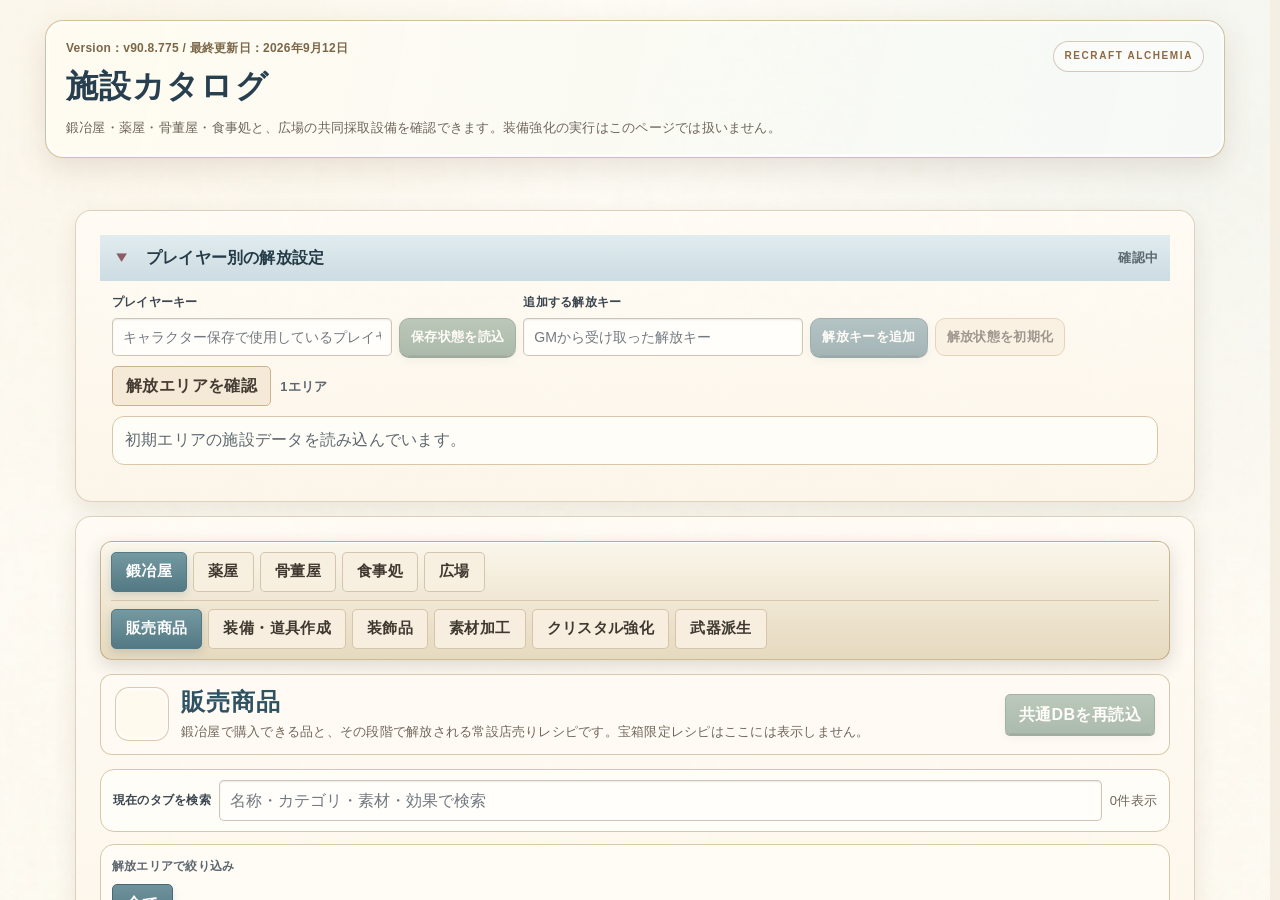
<file: index.html>
<!doctype html><meta charset="utf-8"><meta name="viewport" content="width=device-width,initial-scale=1"><meta http-equiv="refresh" content="0;url=facility.html?v=90.8.775-area-event-full-audit-20260912"><title>リクラフト・アルケミア 施設カタログ v90.8.775</title>
</file>
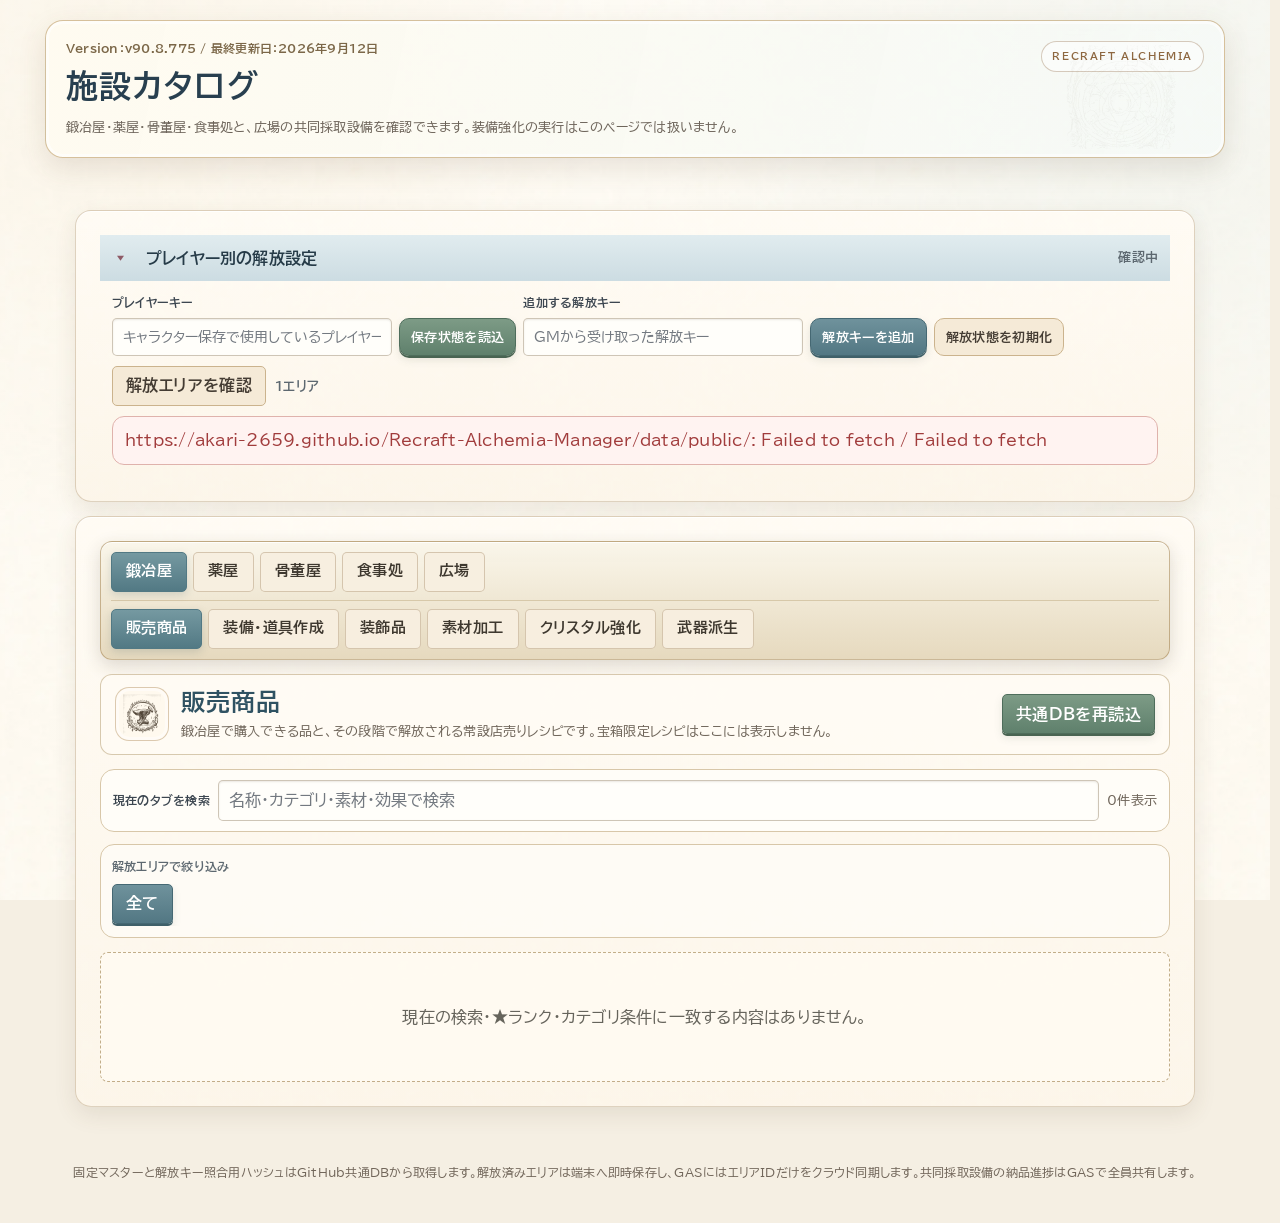
<file: facility.html>
<!doctype html>
<html lang="ja">
<head>
<meta charset="utf-8">
<meta name="viewport" content="width=device-width,initial-scale=1">
<title>リクラフト・アルケミア 施設カタログ v90.8.775</title>
<style>
:root{--bg:#f6efe2;--paper:#fffaf0;--ink:#2f251c;--muted:#766757;--line:#d9c5a8;--accent:#98612f;--green:#58765f;--danger:#a54d43;--shadow:0 14px 36px rgba(78,50,22,.13)}
*{box-sizing:border-box}html{scroll-behavior:smooth}body{margin:0;font-family:system-ui,-apple-system,"Yu Gothic","Hiragino Sans",sans-serif;color:var(--ink);background:radial-gradient(circle at 10% 0,#ffe8bf 0,transparent 28rem),linear-gradient(180deg,#fff9ee,var(--bg));min-height:100svh}
header,main{width:min(1120px,calc(100% - 24px));margin:auto}header{padding:22px 0 8px}.hero,.panel{background:rgba(255,250,240,.94);border:1px solid var(--line);border-radius:20px;box-shadow:var(--shadow)}.hero{padding:20px}.build{font-size:12px;color:var(--muted);margin-bottom:6px}h1{font-size:clamp(24px,4vw,38px);margin:0 0 7px}.subtitle{margin:0;color:var(--muted);line-height:1.7}.panel{padding:16px;margin:14px 0}.unlock-grid{display:grid;grid-template-columns:minmax(220px,1fr) auto auto;gap:8px;align-items:end}.field label{display:block;font-size:12px;font-weight:800;color:var(--muted);margin:0 0 5px}input{width:100%;border:1px solid var(--line);border-radius:12px;background:#fffdf8;padding:10px 12px;font:inherit;color:var(--ink)}button{border:0;border-radius:999px;padding:10px 14px;font:inherit;font-weight:800;color:white;background:var(--accent);cursor:pointer;white-space:normal}button.secondary{background:var(--green)}button.ghost{background:#f2e5d2;color:var(--ink);border:1px solid var(--line)}button:hover{filter:brightness(.98);transform:translateY(-1px)}button:disabled{opacity:.55;cursor:not-allowed;transform:none}.status{margin-top:10px;border:1px solid var(--line);border-radius:12px;padding:10px 12px;color:var(--muted);background:#fffdf8}.status.ok{color:#356346;border-color:#acd0b7;background:#f2fff5}.status.bad{color:var(--danger);border-color:#dfb2ac;background:#fff3f1}.facility-switch,.section-tabs{display:flex;flex-wrap:wrap;gap:8px}.facility-switch{margin-bottom:12px}.facility-switch button.active,.section-tabs button.active{background:var(--accent);color:white}.facility-switch button,.section-tabs button{background:#efe1cc;color:var(--ink);border:1px solid var(--line)}.section-tabs{padding-bottom:12px;border-bottom:1px solid var(--line);margin-bottom:12px}.summary-line{display:flex;justify-content:space-between;gap:12px;align-items:flex-start;flex-wrap:wrap;margin-bottom:12px}.summary-line h2{margin:0}.muted{color:var(--muted);font-size:13px;line-height:1.65}.catalog-rank-controls{display:flex;align-items:center;gap:8px;flex-wrap:wrap;margin:0 0 12px;padding:10px 12px;border:1px solid var(--line);border-radius:14px;background:#fffdf8}.catalog-rank-controls[hidden]{display:none}.catalog-filter-label{font-size:12px;font-weight:900;color:var(--muted);margin-right:2px}.rank-filter-buttons{display:flex;gap:7px;flex-wrap:wrap}.rank-filter-buttons button{padding:7px 11px;background:#f1e4d1;color:var(--ink);border:1px solid var(--line)}.rank-filter-buttons button.active{background:var(--accent);color:#fff}.cards{display:grid;grid-template-columns:repeat(2,minmax(0,1fr));gap:12px}.card{border:1px solid #e5d2b8;border-radius:16px;background:#fffdf8;padding:14px;min-width:0}.card.locked{background:repeating-linear-gradient(135deg,#fffaf2,#fffaf2 12px,#f6ecdd 12px,#f6ecdd 24px)}.card h3{margin:0 0 8px;font-size:17px;overflow-wrap:anywhere}.chips{display:flex;gap:6px;flex-wrap:wrap;margin-bottom:9px}.chip{display:inline-flex;border:1px solid #dec9ab;background:#f7ead7;border-radius:999px;padding:3px 8px;font-size:11px;font-weight:800}.card dl{display:grid;grid-template-columns:max-content minmax(0,1fr);gap:5px 9px;margin:0;font-size:13px;line-height:1.6}.card dt{font-weight:800;color:#5f4935}.card dd{margin:0;overflow-wrap:anywhere;white-space:pre-wrap}.empty{grid-column:1/-1;padding:26px;text-align:center;color:var(--muted);border:1px dashed var(--line);border-radius:14px}footer{padding:12px 0 40px;color:var(--muted);font-size:12px;text-align:center}@media(max-width:720px){.unlock-grid{grid-template-columns:1fr 1fr}.unlock-grid .field{grid-column:1/-1}.cards{grid-template-columns:1fr}}@media(max-width:430px){header,main{width:min(100% - 16px,1120px)}.unlock-grid{grid-template-columns:1fr}.unlock-grid button{width:100%}.card dl{grid-template-columns:1fr}.card dd{margin-bottom:5px}}

.branch-controls{display:grid;gap:10px;margin:0 0 12px;padding:12px;border:1px solid var(--line);border-radius:14px;background:#fffdf8}.branch-controls[hidden]{display:none}.branch-search{display:grid;grid-template-columns:minmax(220px,1fr);gap:6px}.branch-search label{font-size:12px;font-weight:800;color:var(--muted)}.weapon-category-tabs{display:flex;flex-wrap:wrap;gap:7px}.weapon-category-tabs button{background:#f1e4d1;color:var(--ink);border:1px solid var(--line);padding:8px 12px}.weapon-category-tabs button.active{background:var(--accent);color:#fff}.weapon-category-tabs .count{font-size:11px;opacity:.78;margin-left:4px}
.branch-groups{display:grid;gap:12px}.branch-group{border:1px solid #dec8a9;border-radius:16px;background:#fffdf8;overflow:hidden}.branch-group>summary{list-style:none;cursor:pointer;padding:14px 16px;font-weight:900;display:flex;gap:8px;align-items:center;justify-content:space-between;background:#f6e8d4}.branch-group>summary::-webkit-details-marker{display:none}.branch-group>summary::before{content:"▶";margin-right:7px;transition:transform .15s}.branch-group[open]>summary::before{transform:rotate(90deg)}.branch-summary-main{display:flex;gap:8px;align-items:center;flex-wrap:wrap;min-width:0}.branch-body{padding:13px;display:grid;gap:14px}.branch-line{display:grid;gap:8px;border-left:4px solid #b98956;padding:4px 0 4px 12px}.branch-node{position:relative;border:1px solid #e5d2b8;border-radius:14px;background:#fffaf3;padding:12px;margin-left:calc((var(--depth,1) - 1) * 22px)}.branch-node::before{content:"┗";position:absolute;left:-19px;top:12px;color:#9a7652;font-weight:900}.branch-node.locked{background:repeating-linear-gradient(135deg,#fffaf2,#fffaf2 12px,#f6ecdd 12px,#f6ecdd 24px)}.branch-node h3{margin:0 0 7px;font-size:16px}.performance{display:flex;gap:6px;flex-wrap:wrap;margin:8px 0}.performance .chip{background:#e7f0e7;border-color:#bdd1bf}.base-weapons{display:grid;gap:8px;margin:0 0 12px}.base-weapon{border:1px solid #c9b18f;border-radius:15px;background:#fffdf8;overflow:hidden}.base-weapon>summary{cursor:pointer;list-style:none;padding:12px 14px;font-weight:900;background:#efe2cf}.base-weapon>summary::-webkit-details-marker{display:none}.base-weapon-body{padding:12px}.base-weapon-body dl{display:grid;grid-template-columns:max-content minmax(0,1fr);gap:5px 9px;margin:0;font-size:13px;line-height:1.6}.base-weapon-body dt{font-weight:800;color:#5f4935}.base-weapon-body dd{margin:0;white-space:pre-wrap;overflow-wrap:anywhere}.branch-node dl{display:grid;grid-template-columns:max-content minmax(0,1fr);gap:5px 9px;margin:0;font-size:13px;line-height:1.6}.branch-node dt{font-weight:800;color:#5f4935}.branch-node dd{margin:0;overflow-wrap:anywhere;white-space:pre-wrap}@media(max-width:520px){.branch-node{margin-left:calc((var(--depth,1) - 1) * 12px)}.branch-node dl{grid-template-columns:1fr}.branch-node dd{margin-bottom:5px}}
.recipe-category-groups{display:grid;gap:12px}.recipe-category-group{border:1px solid #dec8a9;border-radius:16px;background:#fffdf8;overflow:hidden}.recipe-category-group>summary{cursor:pointer;list-style:none;padding:13px 15px;font-weight:900;background:#f6e8d4}.recipe-category-group>summary::-webkit-details-marker{display:none}.recipe-category-body{padding:12px;display:grid;grid-template-columns:repeat(2,minmax(0,1fr));gap:12px}@media(max-width:720px){.recipe-category-body{grid-template-columns:1fr}}
/* v90.8.404: 派生先遷移・10件ページング・折り畳み矢印固定 */
html{scrollbar-gutter:stable}
.branch-group>summary::before,.base-weapon>summary::before,.recipe-category-group>summary::before,.unlock-panel>summary::before{
  content:"▶";display:inline-grid;place-items:center;flex:0 0 1.05rem;width:1.05rem;height:1.05rem;
  margin:0 .42rem 0 0;line-height:1;font-size:.72rem;color:var(--accent);transform:rotate(0deg);
  transform-origin:50% 50%;transition:transform .16s ease
}
.branch-group[open]>summary::before,.base-weapon[open]>summary::before,.recipe-category-group[open]>summary::before,.unlock-panel[open]>summary::before{transform:rotate(90deg)}
.branch-group>summary,.base-weapon>summary,.recipe-category-group>summary,.unlock-panel>summary{display:flex;align-items:center}
.branch-group>summary::before{margin-right:.42rem}
.branch-summary-main{flex:1 1 auto}
.branch-pager{display:flex;align-items:center;justify-content:center;gap:6px;flex-wrap:wrap;padding:4px 0 1px}
.branch-pager button{min-width:2.25rem;padding:7px 10px;background:#f1e4d1;color:var(--ink);border:1px solid var(--line)}
.branch-pager button.active{background:var(--accent);color:#fff}
.branch-pager button:disabled{opacity:.45}
.branch-page-status{font-size:12px;color:var(--muted);font-weight:800;margin:0 3px}
.next-branches{margin-top:12px;padding-top:10px;border-top:1px dashed #d8c3a5}
.next-branches h4{margin:0 0 8px;font-size:13px;color:#5f4935}
.next-branch-list{display:grid;gap:7px}
.next-branch-row{display:flex;align-items:center;justify-content:space-between;gap:10px;padding:8px 9px;border:1px solid #e2cfb4;border-radius:11px;background:#fffdf8}
.next-branch-name{font-weight:900;overflow-wrap:anywhere}
.next-branch-row button{padding:7px 10px;flex:0 0 auto}
.branch-node.branch-focus{animation:branchFocusPulse 1.8s ease;outline:3px solid rgba(169,111,55,.45);outline-offset:2px}
@keyframes branchFocusPulse{0%,100%{box-shadow:none}35%{box-shadow:0 0 0 8px rgba(169,111,55,.16)}}
@media(max-width:520px){.next-branch-row{align-items:flex-start;flex-direction:column}.next-branch-row button{width:100%}}
/* v90.8.404: 武器派生図表示 */
.branch-view-switch{display:flex;align-items:center;gap:7px;flex-wrap:wrap}
.branch-view-switch .catalog-filter-label{margin-right:3px}
.branch-view-switch button{padding:7px 11px;background:#f1e4d1;color:var(--ink);border:1px solid var(--line)}
.branch-view-switch button.active{background:var(--accent);color:#fff}
.branch-table-scroll{max-height:min(72vh,760px);overflow:auto;border:1px solid #dec8a9;border-radius:16px;background:#fffdf8;scrollbar-gutter:stable both-edges}
.branch-table{border-collapse:separate;border-spacing:0;min-width:100%;width:max-content;font-size:13px}
.branch-table th,.branch-table td{border-right:1px solid #ead8bf;border-bottom:1px solid #ead8bf;padding:9px;vertical-align:middle;background:#fffdf8;min-width:190px}
.branch-table thead th{position:sticky;top:0;z-index:5;background:#f1e2cc;text-align:center;font-size:13px;font-weight:900}
.branch-table .branch-table-label{position:sticky;left:0;z-index:4;min-width:155px;max-width:190px;background:#f6e8d4;text-align:left;box-shadow:5px 0 10px rgba(80,50,20,.07)}
.branch-table thead .branch-table-label{z-index:7;background:#e9d4b7;text-align:center}
.branch-table tbody tr:last-child th,.branch-table tbody tr:last-child td{border-bottom:0}
.branch-table th:last-child,.branch-table td:last-child{border-right:0}
.branch-table-label strong{display:block;overflow-wrap:anywhere}
.branch-table-label small{display:block;margin-top:4px;color:var(--muted);font-weight:700;line-height:1.35;overflow-wrap:anywhere}
.branch-table-base .branch-table-label,.branch-table-base td{background:#fffbf3}
.branch-table-cell{position:relative}
.branch-table-cell.has-next::after{content:'→';position:absolute;right:-7px;top:50%;transform:translateY(-50%);z-index:3;width:14px;text-align:center;color:#9a7652;font-weight:1000;background:#fffdf8}
.branch-table-nodes{display:flex;align-items:stretch;gap:8px}
.branch-table-node+.branch-table-node{position:relative;margin-left:13px}.branch-table-node+.branch-table-node::before{content:'→';position:absolute;left:-18px;top:50%;transform:translateY(-50%);color:#9a7652;font-weight:1000}
.branch-table-node{display:flex;flex-direction:column;justify-content:space-between;gap:7px;width:172px;min-height:76px;padding:9px;border:1px solid #e1c8a8;border-radius:12px;background:#fffaf3;box-shadow:0 2px 7px rgba(80,50,20,.06)}
.branch-table-node.locked{background:repeating-linear-gradient(135deg,#fffaf2,#fffaf2 10px,#f6ecdd 10px,#f6ecdd 20px)}
.branch-table-node-name{font-weight:900;line-height:1.4;overflow-wrap:anywhere}
.branch-table-node button{padding:6px 9px;font-size:12px;width:100%}
.branch-table-rank{font-size:11px;color:var(--muted);font-weight:900}
.branch-table-empty{color:#b8a58d;text-align:center}
@media(max-width:600px){.branch-table th,.branch-table td{min-width:165px;padding:7px}.branch-table .branch-table-label{min-width:128px;max-width:148px}.branch-table-node{width:148px}}

/* v90.8.404: ★ランク帯配置・同一★内連続列・自然な折れ線・強いランク見出し帯を廃止 */
/* 派生線修正2: 分岐点を矢印手前へ固定し、矢印から枝線が伸びて見える重なりを防止 */
.branch-controls{grid-template-columns:minmax(220px,1fr) minmax(190px,280px);align-items:end}
.branch-label-side-toggle{position:sticky;left:0;top:0;z-index:12;align-self:stretch;display:grid;place-items:center;width:100%;min-width:0;height:30px;padding:0;border:1px solid #d8bea0;border-left:0;border-radius:0 9px 9px 0;background:rgba(237,216,188,.98);color:#68492f;font-size:14px;font-weight:1000;line-height:1;box-shadow:4px 3px 9px rgba(80,50,20,.07);transform:none}
.branch-label-side-toggle:hover{filter:brightness(.98);transform:none}
.branch-label-side-toggle:focus-visible{outline:3px solid rgba(152,97,47,.3);outline-offset:-3px}
.weapon-category-select-wrap{display:grid;gap:6px}.weapon-category-select-wrap label{font-size:12px;font-weight:800;color:var(--muted)}
select{width:100%;border:1px solid var(--line);border-radius:12px;background:#fffdf8;padding:10px 36px 10px 12px;font:inherit;color:var(--ink)}
.branch-graph-scroll{max-height:min(76vh,820px);overflow:auto;border:1px solid #dec8a9;border-radius:16px;background:#fffdf8;scrollbar-gutter:stable both-edges;overscroll-behavior:contain}
.branch-graph-canvas{--branch-label-width:138px;position:relative;display:grid;width:max-content;min-width:100%;justify-content:center;gap:12px 28px;padding:10px 22px 28px 8px;isolation:isolate}
.branch-graph-label{position:sticky;left:0;z-index:7;align-self:stretch;display:flex;align-items:center;justify-content:center;width:100%;min-width:0;max-width:none;padding:7px 4px;border:1px solid #dec8a9;border-left:0;border-radius:0 10px 10px 0;background:rgba(246,232,212,.97);font-size:12px;line-height:1.2;text-align:center;font-weight:1000;white-space:nowrap;word-break:keep-all;overflow-wrap:normal;writing-mode:horizontal-tb;text-orientation:mixed;box-shadow:4px 0 9px rgba(80,50,20,.07)}
.branch-graph-label>span{display:block;min-width:max-content;white-space:nowrap;word-break:keep-all;overflow-wrap:normal;writing-mode:horizontal-tb;text-orientation:mixed}
.branch-graph-label.base{background:rgba(239,226,207,.98)}.branch-graph-label.boss{border-color:#b78665;background:rgba(247,224,211,.98);color:#713c2b}.branch-graph-node.boss-branch{border-color:#c19170;background:#fff6ef}
.branch-graph-svg{position:absolute;inset:0;z-index:1;pointer-events:none;overflow:visible}
.branch-graph-edge{fill:none;stroke:#9a7652;stroke-width:3;stroke-linecap:round;stroke-linejoin:round;filter:drop-shadow(0 1px 0 #fff)}.branch-graph-trunk,.branch-graph-branch{stroke-linecap:butt}.branch-graph-edge-route{stroke:transparent;filter:none;opacity:0}
.branch-graph-node{z-index:3;align-self:center;justify-self:center;display:flex;flex-direction:column;justify-content:space-between;gap:8px;width:176px;min-height:86px;padding:10px;border:1px solid #dfc4a3;border-radius:13px;background:#fffaf3;box-shadow:0 4px 11px rgba(80,50,20,.09)}
/* 異名加工対象：通常装備と一目で区別できる強調。件数は表示しない。 */
.branch-graph-node.has-named-processing{position:relative;border:3px solid #8b3f2e!important;outline:3px solid rgba(184,124,48,.24);outline-offset:1px;background:linear-gradient(180deg,#fff7dc 0%,#fffaf3 58%)!important;box-shadow:0 6px 16px rgba(80,50,20,.14),0 0 0 1px rgba(255,247,220,.95) inset}.card.has-named-processing{position:relative;border:3px solid #8b3f2e!important;outline:3px solid rgba(184,124,48,.20);outline-offset:1px;background:linear-gradient(180deg,#fff7dc 0%,#fffdf8 62%)!important;box-shadow:0 8px 20px rgba(80,50,20,.13)}.equipment-effect-sections{display:grid;gap:12px;margin-top:12px}.equipment-effect-section{border:1px solid #e4d2ba;border-radius:12px;background:#fffdf8;padding:10px 12px}.equipment-effect-section h4{margin:0 0 8px;color:#68452c}.equipment-effect-entry{border-top:1px dashed #e4d2ba;padding:7px 0}.equipment-effect-entry:first-of-type{border-top:0}.equipment-effect-entry details>summary{cursor:pointer;list-style:none;display:flex;gap:8px;align-items:baseline;flex-wrap:wrap}.equipment-effect-entry details>summary::-webkit-details-marker{display:none}.equipment-effect-name{font-weight:900}.equipment-effect-summary{font-size:.82rem;color:var(--muted)}.equipment-effect-detail{padding:8px 0 2px;line-height:1.7;white-space:pre-wrap}
.branch-graph-node.locked{background:repeating-linear-gradient(135deg,#fffaf2,#fffaf2 10px,#f2e6d5 10px,#f2e6d5 20px)}
.branch-graph-node-name{font-weight:1000;line-height:1.4;overflow-wrap:anywhere}.branch-graph-node-rank{font-size:11px;color:var(--muted);font-weight:900}
.branch-graph-node button{width:100%;padding:7px 9px;font-size:12px}.branch-graph-node.branch-focus{outline:3px solid rgba(169,111,55,.45);outline-offset:2px}
.weapon-modal[hidden]{display:none!important}.weapon-modal{position:fixed;inset:0;z-index:1000;display:grid;place-items:center;padding:18px;background:rgba(35,25,17,.56);backdrop-filter:blur(4px)}
.weapon-modal-dialog{width:min(720px,100%);max-height:min(88vh,900px);overflow:auto;border:1px solid #d4b895;border-radius:20px;background:#fffaf0;box-shadow:0 24px 70px rgba(35,22,12,.34)}
.weapon-modal-header{position:sticky;top:0;z-index:2;display:flex;align-items:flex-start;justify-content:space-between;gap:12px;padding:16px 18px;border-bottom:1px solid #e3cfb4;background:rgba(255,250,240,.97);backdrop-filter:blur(8px)}
.weapon-modal-header h3{margin:2px 0 0;font-size:22px}.weapon-modal-close{flex:0 0 auto;width:42px;height:42px;padding:0;border-radius:50%;font-size:24px;line-height:1}
.weapon-modal-body{display:grid;gap:15px;padding:17px 18px 22px}.weapon-modal-performance{padding:12px;border:1px solid #e3cfb4;border-radius:14px;background:#fffdf8}
.weapon-modal-details{display:grid;grid-template-columns:max-content minmax(0,1fr);gap:7px 12px;margin:0;font-size:14px;line-height:1.65}.weapon-modal-details dt{font-weight:900;color:#5f4935}.weapon-modal-details dd{margin:0;white-space:pre-wrap;overflow-wrap:anywhere}
.weapon-modal-links{display:grid;gap:9px;padding:13px;border:1px solid #dec8a9;border-radius:14px;background:#fffdf8}.weapon-modal-links h4{margin:0 0 2px;font-size:14px}
.named-process{border:1px solid #d7bb91;border-radius:14px;background:#fff9ed;overflow:hidden}.named-process>summary{cursor:pointer;list-style:none;padding:12px 14px;font-weight:900;display:flex;align-items:center;gap:8px}.named-process>summary::-webkit-details-marker{display:none}.named-process>summary::before{content:"▶";font-size:11px;transition:transform .14s}.named-process[open]>summary::before{transform:rotate(90deg)}.named-process-body{border-top:1px solid #e5cfad;padding:12px 14px;display:grid;gap:10px}.named-process-full{display:grid;gap:8px}.named-process-text{padding:10px 12px;border:1px solid #ead9bc;border-radius:11px;background:#fffdf8;line-height:1.7;white-space:pre-wrap}.named-process-text b{display:block;font-size:.78rem;color:var(--muted);margin-bottom:4px}.named-process-text.after{font-weight:700}.named-process-diff{background:#ffe49a;color:#5b3512;border-radius:4px;padding:0 2px;font-weight:900}.chip.named{background:#8b3f2e;border:2px solid #8b3f2e;color:#fff8df;font-weight:1000;box-shadow:0 2px 6px rgba(70,35,20,.14)}.item-detail-button{margin-top:10px;width:100%}.card.compact-detail dl{display:none}.weapon-modal-link{display:flex;align-items:center;justify-content:space-between;gap:10px;padding:9px 10px;border:1px solid #e4d2ba;border-radius:11px;background:#fffaf3}.weapon-modal-link strong{overflow-wrap:anywhere}.weapon-modal-link button{flex:0 0 auto;padding:7px 10px}.weapon-modal-link.locked{color:var(--muted);background:#f4eadc}
.branch-graph-scroll.branch-labels-collapsed .branch-graph-canvas{--branch-label-width:20px}
.branch-graph-scroll.branch-labels-collapsed .branch-graph-label{font-size:0;padding:0;border-radius:0 5px 5px 0}
.branch-graph-scroll.branch-labels-collapsed .branch-graph-label::after{content:'◆';font-size:8px;line-height:1;color:#7b5d3e}
.branch-graph-scroll.branch-labels-collapsed .branch-graph-label.base::after{content:'◇'}
@media(max-width:720px){.branch-controls{grid-template-columns:1fr}.branch-graph-canvas{--branch-label-width:112px;gap:10px 22px}.branch-graph-label{padding:6px 2px;font-size:11px}.branch-graph-node{width:184px!important;min-height:88px!important}.branch-graph-node-trigger,.branch-graph-node-locked-label{min-height:88px!important;padding:9px 10px!important}.branch-graph-node-name-inline{font-size:14px}.weapon-modal-details{grid-template-columns:1fr}.weapon-modal-link{align-items:flex-start;flex-direction:column}.weapon-modal-link button{width:100%}}


/* v90.8.404: 派生図の表示座標・タップ判定と素材入手先表示 */
.branch-graph-node{position:relative!important;padding:0!important;overflow:visible!important;width:228px!important;min-height:94px!important}
.branch-graph-node-trigger,.branch-graph-node-locked-label{width:100%!important;height:auto!important;min-height:104px!important;padding:10px 12px!important}
.branch-graph-node-trigger{display:grid!important;grid-template-columns:1fr!important;grid-template-areas:"rank" "badge" "name"!important;align-content:start!important;align-items:start!important;gap:6px 8px!important;border-radius:inherit!important;background:#fffaf3!important;color:var(--ink)!important;text-align:left!important;box-shadow:none!important;transform:none!important}
.branch-graph-node-trigger:hover{filter:brightness(.985)!important;transform:none!important}
.branch-graph-node-rank-inline{grid-area:rank;display:block;color:var(--muted);font-size:11px;font-weight:1000;line-height:1.2;white-space:nowrap;margin-top:2px}
.branch-graph-node-name-inline{grid-area:name;display:block;min-width:0;color:var(--ink);font-weight:1000;font-size:15px;line-height:1.35;white-space:normal;overflow-wrap:break-word;word-break:keep-all;line-break:strict}
.branch-graph-node-named-badge{grid-area:badge;justify-self:start;display:inline-flex;align-items:center;min-height:18px;border:1px solid #8b3f2e;background:#8b3f2e;color:#fff8df;border-radius:999px;padding:2px 7px;font-size:9px;font-weight:1000;line-height:1;white-space:nowrap;max-width:100%}
.branch-graph-node.has-named-processing::after{content:none!important;display:none!important}
.branch-graph-node.has-named-processing{overflow:visible!important;min-height:94px}
.branch-graph-node.has-named-processing .branch-graph-node-trigger{position:relative!important;display:grid!important;grid-template-columns:1fr!important;grid-template-areas:"rank" "badge" "name"!important;align-content:start!important;align-items:start!important;gap:6px 8px!important;min-height:94px!important;height:auto!important;padding:10px 12px!important}
.branch-graph-node.has-named-processing .branch-graph-node-rank-inline{position:static!important;grid-area:rank!important;align-self:start!important;top:auto!important;left:auto!important;z-index:auto!important}
.branch-graph-node.has-named-processing .branch-graph-node-named-badge{grid-area:badge!important;align-self:start!important;justify-self:start!important;margin:0!important}
.branch-graph-node.has-named-processing .branch-graph-node-name-inline{grid-area:name!important;display:block!important;width:100%!important;min-width:0!important;white-space:normal!important;overflow:visible!important;overflow-wrap:break-word!important;word-break:keep-all!important;line-break:strict!important;line-height:1.35!important}
.branch-graph-node-locked-label{display:grid!important;grid-template-columns:auto minmax(0,1fr)!important;grid-template-areas:"rank rank" "name name"!important;gap:6px 8px!important;align-content:start!important;align-items:start!important;color:var(--ink)!important}
.branch-graph-node-locked-label .branch-graph-node-rank-inline{grid-area:rank}
.branch-graph-node-locked-label .branch-graph-node-name-inline{grid-area:name}
.weapon-material-parts{display:flex;flex-wrap:wrap;gap:6px;align-items:center}
.weapon-material-part{display:inline-flex;align-items:center;min-height:30px;padding:4px 8px;border:1px solid #dfccb2;border-radius:999px;background:#fffdf8;color:inherit;font-size:13px;font-weight:800}
button.weapon-material-part{color:#315f70;background:#eef8fa;border-color:#a9c9d2;text-decoration:underline;text-decoration-style:dotted;text-underline-offset:3px;cursor:pointer}
button.weapon-material-part:hover{background:#e2f2f5;transform:none}
.material-source-modal[hidden]{display:none!important}.material-source-modal{position:fixed;inset:0;z-index:1100;display:grid;place-items:center;padding:18px;background:rgba(35,25,17,.62);backdrop-filter:blur(5px)}
.material-source-dialog{width:min(680px,100%);max-height:min(84vh,820px);display:flex;flex-direction:column;overflow:hidden;border:1px solid #b99662;border-radius:18px;background:#fffaf0;box-shadow:0 26px 76px rgba(28,20,14,.42)}
.material-source-header{display:flex;align-items:flex-start;justify-content:space-between;gap:12px;padding:14px 16px;border-bottom:1px solid #dfccb2;background:#f4e6d0}.material-source-header h3{margin:2px 0 0}.material-source-header button{flex:0 0 auto}
.material-source-body{overflow:auto;padding:14px 16px 18px}.material-source-note{margin:0 0 11px;color:var(--muted);font-size:12px}.material-source-list{display:grid;gap:9px}.material-source-row{padding:10px 11px;border:1px solid #e2cfb5;border-radius:12px;background:#fffdf8}.material-source-row strong{display:block;margin-bottom:4px}.material-source-meta{font-size:12px;color:var(--muted);line-height:1.55}.material-source-result{margin-top:5px;font-size:13px;line-height:1.55;white-space:pre-wrap}
.branch-graph-node.has-named-processing .branch-graph-node-trigger{row-gap:6px!important}.branch-graph-node.has-named-processing .branch-graph-node-named-badge{display:flex!important;width:max-content!important;max-width:100%!important}.branch-graph-node.has-named-processing .branch-graph-node-name-inline{margin-top:0!important;padding-top:0!important}

/* v90.8.749: 武器派生図の異名加工2段表示・ズーム・全画面 */
.branch-graph-panel{display:grid;gap:8px;min-width:0}
.branch-graph-toolbar{display:flex;align-items:center;justify-content:flex-end;gap:6px;flex-wrap:wrap}
.branch-graph-toolbar button{min-width:40px;padding:7px 10px}
.branch-graph-zoom-label{display:inline-flex;align-items:center;justify-content:center;min-width:52px;font-size:12px;font-weight:900;color:var(--muted)}
.branch-graph-panel:fullscreen{display:flex;flex-direction:column;height:100vh;padding:12px;background:#f7efe3}
.branch-graph-panel:fullscreen .branch-graph-toolbar{flex:0 0 auto;position:sticky;top:0;z-index:20;padding:6px;background:rgba(247,239,227,.96);border-bottom:1px solid #d9c2a4}
.branch-graph-panel:fullscreen .branch-graph-scroll{flex:1 1 auto;max-height:none!important;height:auto;min-height:0}
.branch-graph-node-trigger{display:flex!important;flex-direction:column!important;justify-content:center!important;align-items:flex-start!important;gap:5px!important}
.branch-graph-node.has-named-processing .branch-graph-node-trigger{display:flex!important;flex-direction:column!important;justify-content:center!important;align-items:flex-start!important;gap:5px!important}
.branch-graph-node-rank-inline{display:none!important}
.branch-graph-node-name-inline{display:block!important;width:100%!important}
.branch-graph-node-named-badge{display:block!important;border:0!important;background:transparent!important;color:#8b3f2e!important;border-radius:0!important;padding:0!important;font-size:10px!important;line-height:1.2!important;font-weight:1000!important;white-space:nowrap!important}
.branch-graph-node-locked-label{display:flex!important;align-items:center!important;justify-content:flex-start!important}


/* v90.8.749: 異名加工可ノードの2段表示を、ズーム時も文字切れしない高さで固定 */
.branch-graph-canvas{row-gap:16px!important;padding:14px 44px 46px 10px!important}
.branch-graph-node{box-sizing:border-box!important;width:228px!important;min-height:88px!important;height:auto!important;overflow:visible!important}
.branch-graph-node-trigger,.branch-graph-node-locked-label{box-sizing:border-box!important;width:100%!important;min-height:88px!important;height:auto!important;padding:12px 14px!important;overflow:visible!important}
.branch-graph-node-trigger{display:flex!important;flex-direction:column!important;align-items:flex-start!important;justify-content:center!important;gap:0!important;text-align:left!important}
.branch-graph-node.has-named-processing{box-sizing:border-box!important;min-height:112px!important;height:auto!important;overflow:visible!important}
.branch-graph-node.has-named-processing .branch-graph-node-trigger{box-sizing:border-box!important;min-height:106px!important;height:auto!important;padding:13px 14px 15px!important;display:flex!important;flex-direction:column!important;align-items:flex-start!important;justify-content:center!important;gap:8px!important;overflow:visible!important}
.branch-graph-node-named-badge{display:block!important;flex:0 0 auto!important;margin:0!important;padding:0!important;font-size:11px!important;line-height:1.25!important;white-space:nowrap!important;color:#8b3f2e!important}
.branch-graph-node-name-inline{display:block!important;flex:0 0 auto!important;width:100%!important;margin:0!important;padding:0!important;font-size:15px!important;line-height:1.4!important;white-space:nowrap!important;overflow:visible!important;overflow-wrap:normal!important;word-break:keep-all!important}
@media(max-width:720px){
 .branch-graph-node{width:208px!important;min-height:84px!important}
 .branch-graph-node-trigger,.branch-graph-node-locked-label{min-height:84px!important;padding:11px 12px!important}
 .branch-graph-node.has-named-processing{min-height:108px!important}
 .branch-graph-node.has-named-processing .branch-graph-node-trigger{min-height:102px!important;padding:12px 12px 14px!important;gap:7px!important}
 .branch-graph-node-name-inline{font-size:14px!important}
}

/* v90.8.754: 異名加工可表示の見切れ防止＋通常ノード中央揃え */
.branch-graph-node{width:252px!important;min-height:96px!important}
.branch-graph-node-trigger,.branch-graph-node-locked-label{min-height:96px!important;padding:12px 16px!important;overflow:visible!important}
.branch-graph-node-name-inline{white-space:normal!important;overflow:visible!important;overflow-wrap:anywhere!important;word-break:normal!important;line-height:1.4!important}
.branch-graph-node.has-named-processing{min-height:120px!important}
.branch-graph-node.has-named-processing .branch-graph-node-trigger{min-height:114px!important;padding:14px 16px 16px!important;gap:8px!important;align-items:flex-start!important;text-align:left!important}
.branch-graph-node.has-named-processing .branch-graph-node-named-badge{font-size:11px!important;line-height:1.3!important;white-space:nowrap!important}
.branch-graph-node:not(.has-named-processing) .branch-graph-node-trigger,.branch-graph-node:not(.has-named-processing) .branch-graph-node-locked-label{align-items:center!important;justify-content:center!important;text-align:center!important}
.branch-graph-node:not(.has-named-processing) .branch-graph-node-name-inline{text-align:center!important}
@media(max-width:720px){
 .branch-graph-node{width:228px!important;min-height:92px!important}
 .branch-graph-node-trigger,.branch-graph-node-locked-label{min-height:92px!important;padding:11px 14px!important}
 .branch-graph-node.has-named-processing{min-height:116px!important}
 .branch-graph-node.has-named-processing .branch-graph-node-trigger{min-height:110px!important;padding:13px 14px 15px!important}
}
</style>

<style id="raMaintenanceV287">
.build{font-size:12px}.hero{padding:14px!important}.hero h1{font-size:clamp(22px,3vw,32px)!important;margin-bottom:4px}.subtitle{font-size:.84rem;line-height:1.5}
.unlock-panel{padding:0!important;overflow:hidden}.unlock-panel>summary{cursor:pointer;list-style:none;padding:12px 15px;font-weight:900;background:rgba(242,229,209,.76);display:flex;justify-content:space-between;gap:10px}.unlock-panel>summary::-webkit-details-marker{display:none}.unlock-panel>summary::before{content:'▶';color:var(--accent);margin-right:7px}.unlock-panel[open]>summary::before{transform:rotate(90deg)}#unlockSummary{margin-left:auto;color:var(--muted);font-size:.82rem}.unlock-panel-body{padding:12px}
.facility-switch{position:sticky;top:0;z-index:40;padding:8px;background:rgba(247,242,232,.97);border-radius:12px;box-shadow:0 4px 12px rgba(80,50,20,.07);backdrop-filter:blur(8px)}.section-tabs{position:sticky;top:56px;z-index:39;background:rgba(255,250,240,.97);padding:8px 0}
.catalog-search-controls{display:grid;grid-template-columns:max-content minmax(180px,1fr) max-content;gap:8px;align-items:center;margin:0 0 12px;padding:10px 12px;border:1px solid var(--line);border-radius:14px;background:#fffdf8}.catalog-search-controls label{font-size:12px;font-weight:900;color:var(--muted)}.catalog-search-controls[hidden]{display:none}
.card{content-visibility:auto;contain-intrinsic-size:220px}.summary-line{align-items:center}.summary-line .secondary{padding:8px 12px}
@media(max-width:720px){.build{text-align:left}.hero{padding:11px!important}.subtitle{display:none}.section-tabs{top:58px}.catalog-search-controls{grid-template-columns:1fr}.catalog-search-controls label,.catalog-search-controls span{font-size:.75rem}}

/* v90.8.404: プレイヤー別・個別解放キー蓄積UI */
.facility-unlock-grid{grid-template-columns:minmax(190px,280px) auto minmax(190px,280px) auto auto;justify-content:start;align-items:end;gap:7px}
.facility-unlock-grid input{height:38px;padding:7px 10px;border-radius:10px;font-size:.88rem}
.facility-unlock-grid button{min-height:38px;padding:7px 11px;border-radius:10px;font-size:.84rem;line-height:1.15}
.unlock-area-actions{display:flex;align-items:center;gap:9px;flex-wrap:wrap;margin-top:10px}
.unlock-area-count{font-size:.8rem;font-weight:900;color:var(--muted)}
.unlock-area-modal{position:fixed;inset:0;z-index:10050;display:grid;place-items:center;padding:16px;background:rgba(41,34,26,.32);backdrop-filter:blur(3px)}
.unlock-area-modal[hidden]{display:none}
.unlock-area-modal-dialog{width:min(520px,100%);max-height:min(78vh,680px);display:flex;flex-direction:column;border:1px solid var(--line);border-radius:16px;background:#fffdf8;box-shadow:0 18px 52px rgba(44,31,17,.24);overflow:hidden}
.unlock-area-modal-header{display:flex;align-items:center;justify-content:space-between;gap:12px;padding:12px 14px;border-bottom:1px solid var(--line);background:#f5e9d8}
.unlock-area-modal-header h3{margin:0;font-size:1.05rem}.unlock-area-modal-header button{padding:5px 10px;min-width:38px}
.unlocked-area-modal-list{list-style:none;margin:0;padding:10px 14px 14px;overflow:auto;display:grid;gap:7px}
.unlocked-area-modal-list li{display:flex;align-items:center;justify-content:space-between;gap:10px;padding:9px 11px;border:1px solid #e5d2b8;border-radius:11px;background:#fffaf2;font-weight:800}
.unlocked-area-modal-list li.otherworld{border-style:dashed;background:#eef4f5}
.unlocked-area-modal-list small{font-weight:700;color:var(--muted)}
@media(max-width:980px){.facility-unlock-grid{grid-template-columns:minmax(170px,1fr) auto}.facility-unlock-grid .unlock-key-field{grid-column:1/2}.facility-unlock-grid #resetKey{grid-column:auto}}
@media(max-width:620px){.facility-unlock-grid{grid-template-columns:1fr auto}.facility-unlock-grid .field{grid-column:1/2}.facility-unlock-grid button{width:auto}.facility-unlock-grid #resetKey{grid-column:1/3;justify-self:start}}
</style>

<link rel="stylesheet" href="ra-design-system.css?v=90.8.775-area-event-full-audit-20260912">

<style id="raFortuneCommunityV474">
.community-rule{grid-column:1/-1;border:1px solid var(--line);border-radius:14px;background:#fffaf3;padding:12px;line-height:1.7}
.community-card .community-head{display:flex;justify-content:space-between;gap:8px;align-items:center;margin-bottom:8px}.community-status{font-size:12px;font-weight:900;border:1px solid var(--line);border-radius:999px;padding:3px 8px;background:#f5ead8}.community-status.complete{background:#f0fff6;color:#356346;border-color:#9bcdad}
.community-progress{height:10px;border-radius:999px;background:#eadfce;overflow:hidden;margin:10px 0}.community-progress>span{display:block;height:100%;background:linear-gradient(90deg,var(--accent),var(--green));border-radius:inherit}
.community-reqs{display:grid;gap:6px;margin-top:10px}.community-req{display:flex;justify-content:space-between;gap:10px;border-bottom:1px dashed #e4d3bb;padding-bottom:4px}.community-req:last-child{border-bottom:0}.community-output{border:1px solid #b8d5c1;background:#f4fff7;border-radius:12px;padding:10px;margin-top:10px;line-height:1.65}
</style>

<style id="raAccessoryBranchStyle">
/* v90.8.534: 全装飾品の作成・段階強化を、★ランク列を固定した単一の横スクロール派生図で表示する。 */
.catalog-wide{display:block;width:100%;min-width:0}.accessory-branch-scroll{width:100%;max-width:100%;max-height:min(76vh,820px);overflow:auto;border:1px solid #dec8a9;border-radius:16px;background:#fffdf8;scrollbar-gutter:stable both-edges;overscroll-behavior:contain}.accessory-branch-canvas{position:relative;display:grid;width:100%;justify-content:stretch;align-items:center;gap:12px 30px;padding:10px 24px 28px;isolation:isolate}.accessory-branch-svg{position:absolute;inset:0;z-index:1;pointer-events:none;overflow:visible}.accessory-branch-edge{fill:none;stroke:#9a7652;stroke-width:3;stroke-linecap:round;stroke-linejoin:round;filter:drop-shadow(0 1px 0 #fff)}
.accessory-branch-node{position:relative;z-index:2;width:min(220px,calc(100% - 16px));min-width:150px;min-height:88px;justify-self:center;border:1px solid #c9ad86;border-radius:13px;background:#fffaf3;box-shadow:0 4px 11px rgba(80,50,20,.09);overflow:hidden}
body.ra-facility .accessory-branch-node button{width:100%!important;height:100%!important;min-height:88px!important;display:flex!important;flex-direction:column!important;align-items:flex-start!important;justify-content:center!important;gap:4px!important;padding:9px 11px!important;border:0!important;border-radius:inherit!important;background:#fffaf3!important;color:#273746!important;box-shadow:none!important;text-align:left!important;transform:none!important}
body.ra-facility .accessory-branch-node button:hover{background:#f5e6d1!important;color:#1f2f3d!important;box-shadow:none!important;transform:none!important}body.ra-facility .accessory-branch-node button:focus-visible{background:#f5e6d1!important;color:#1f2f3d!important;outline:3px solid rgba(169,111,55,.42)!important;outline-offset:-3px!important;box-shadow:none!important}
.accessory-branch-rank{font-size:11px;font-weight:900;color:#735d46!important}.accessory-branch-name{font-weight:1000;line-height:1.35;color:#273746!important}.accessory-branch-effect{font-size:11px;line-height:1.35;color:#5d6670!important;display:-webkit-box;-webkit-line-clamp:2;-webkit-box-orient:vertical;overflow:hidden}.accessory-upgrade-dialog{width:min(720px,calc(100vw - 24px))}.accessory-upgrade-dialog dl{display:grid;grid-template-columns:auto 1fr;gap:8px 12px}.accessory-upgrade-dialog dt{font-weight:900;color:var(--muted)}.accessory-upgrade-dialog dd{margin:0;white-space:pre-wrap}
@media(max-width:720px){.accessory-branch-canvas{gap:10px 22px;padding:10px 18px 24px}.accessory-branch-node{width:min(180px,calc(100% - 10px));min-width:140px}.accessory-upgrade-dialog dl{grid-template-columns:1fr}.accessory-upgrade-dialog dd{margin-bottom:7px}}
</style>

<style id="raWeaponBranchNodeLayoutV754">
/* v90.8.754: 派生ノード実表示修正。異名加工2段は切らず、通常ノードは同じ枠内で中央配置。 */
.branch-graph-node{
  box-sizing:border-box!important;
  width:276px!important;
  height:132px!important;
  min-height:132px!important;
  padding:0!important;
  align-self:center!important;
  justify-self:center!important;
  overflow:visible!important;
}
.branch-graph-node-trigger,.branch-graph-node-locked-label{
  box-sizing:border-box!important;
  width:100%!important;
  height:100%!important;
  min-height:132px!important;
  padding:16px 18px!important;
  overflow:visible!important;
}
.branch-graph-node:not(.has-named-processing) .branch-graph-node-trigger,
.branch-graph-node:not(.has-named-processing) .branch-graph-node-locked-label{
  display:flex!important;
  flex-direction:column!important;
  align-items:center!important;
  justify-content:center!important;
  text-align:center!important;
  gap:0!important;
}
.branch-graph-node:not(.has-named-processing) .branch-graph-node-name-inline{
  text-align:center!important;
}
.branch-graph-node.has-named-processing{
  height:132px!important;
  min-height:132px!important;
}
.branch-graph-node.has-named-processing .branch-graph-node-trigger{
  display:flex!important;
  flex-direction:column!important;
  align-items:flex-start!important;
  justify-content:center!important;
  text-align:left!important;
  gap:9px!important;
  height:100%!important;
  min-height:132px!important;
  padding:16px 18px!important;
}
.branch-graph-node-name-inline{
  display:block!important;
  width:100%!important;
  min-width:0!important;
  margin:0!important;
  padding:0!important;
  white-space:normal!important;
  overflow:visible!important;
  overflow-wrap:anywhere!important;
  word-break:normal!important;
  line-height:1.35!important;
}
.branch-graph-node-named-badge{
  display:block!important;
  flex:0 0 auto!important;
  margin:0!important;
  padding:0!important;
  font-size:12px!important;
  line-height:1.25!important;
  white-space:nowrap!important;
}
@media(max-width:720px){
  .branch-graph-node{width:246px!important;height:124px!important;min-height:124px!important}
  .branch-graph-node-trigger,.branch-graph-node-locked-label{height:100%!important;min-height:124px!important;padding:14px 16px!important}
  .branch-graph-node.has-named-processing,.branch-graph-node.has-named-processing .branch-graph-node-trigger{height:124px!important;min-height:124px!important}
  .branch-graph-node.has-named-processing .branch-graph-node-trigger{padding:14px 16px!important;gap:8px!important}
  .branch-graph-node-name-inline{font-size:14px!important}
}
</style>

<style id="raWeaponBranchNodeCompactV763">
/* v90.8.775: 派生ノードは 244×76 を維持しつつ、異名加工チップを「● 異名加工可能」表記でノード左上へ固定。武器名は中央揃え。 */
.branch-graph-node{
  width:244px!important;
  height:76px!important;
  min-height:76px!important;
}
.branch-graph-node-trigger,.branch-graph-node-locked-label{
  min-height:76px!important;
  height:100%!important;
  padding:4px 12px!important;
}
.branch-graph-node:not(.has-named-processing) .branch-graph-node-trigger,
.branch-graph-node:not(.has-named-processing) .branch-graph-node-locked-label{
  display:flex!important;
  flex-direction:column!important;
  align-items:center!important;
  justify-content:center!important;
  text-align:center!important;
  gap:0!important;
}
.branch-graph-node:not(.has-named-processing) .branch-graph-node-name-inline{
  text-align:center!important;
}
.branch-graph-node.has-named-processing,
.branch-graph-node.has-named-processing .branch-graph-node-trigger{
  height:76px!important;
  min-height:76px!important;
}
.branch-graph-node.has-named-processing .branch-graph-node-trigger{
  position:relative!important;
  display:block!important;
  text-align:center!important;
}
.branch-graph-node-named-wrap{
  position:relative!important;
  display:flex!important;
  align-items:center!important;
  justify-content:center!important;
  width:100%!important;
  height:100%!important;
  max-width:100%!important;
}
.branch-graph-node.has-named-processing .branch-graph-node-name-inline{
  display:block!important;
  width:100%!important;
  max-width:100%!important;
  text-align:center!important;
  white-space:normal!important;
  overflow:visible!important;
  overflow-wrap:anywhere!important;
  word-break:normal!important;
  line-height:1.14!important;
}
.branch-graph-node-name-inline{font-size:14px!important;line-height:1.18!important}
.branch-graph-node.has-named-processing .branch-graph-node-named-badge{
  position:absolute!important;
  top:0!important;
  left:0!important;
  display:inline-flex!important;
  align-items:center!important;
  min-height:0!important;
  margin:0!important;
  padding:0!important;
  border:0!important;
  background:transparent!important;
  color:#8b3f2e!important;
  border-radius:0!important;
  font-size:10px!important;
  line-height:1.05!important;
  font-weight:1000!important;
  white-space:nowrap!important;
}
@media(max-width:720px){
  .branch-graph-node{width:226px!important;height:74px!important;min-height:74px!important}
  .branch-graph-node-trigger,.branch-graph-node-locked-label{min-height:74px!important;height:100%!important;padding:4px 10px!important}
  .branch-graph-node.has-named-processing,.branch-graph-node.has-named-processing .branch-graph-node-trigger{height:74px!important;min-height:74px!important}
  .branch-graph-node-name-inline{font-size:13px!important;line-height:1.16!important}
  .branch-graph-node.has-named-processing .branch-graph-node-named-badge{font-size:10px!important;line-height:1.03!important}
}
</style>
</head>
<body class="ra-app ra-player ra-facility">
<header><div class="hero"><div class="hero-head"><div><div class="build">Version：v90.8.775 / 最終更新日：2026年9月12日</div><h1>施設カタログ</h1></div><div class="hero-brand" aria-label="Recraft Alchemia">RECRAFT ALCHEMIA</div></div><p class="subtitle">鍛冶屋・薬屋・骨董屋・食事処と、広場の共同採取設備を確認できます。装備強化の実行はこのページでは扱いません。</p></div></header>
<main>
<details class="panel unlock-panel" id="unlockPanel" open>
  <summary><span>プレイヤー別の解放設定</span><span id="unlockSummary">確認中</span></summary>
  <div class="unlock-panel-body">
    <div class="unlock-grid facility-unlock-grid">
      <div class="field player-key-field"><label for="playerKey">プレイヤーキー</label><input id="playerKey" type="password" autocomplete="off" spellcheck="false" placeholder="キャラクター保存で使用しているプレイヤーキー"></div>
      <button id="loadState" class="secondary" type="button">保存状態を読込</button>
      <div class="field unlock-key-field"><label for="unlockKey">追加する解放キー</label><input id="unlockKey" autocomplete="off" spellcheck="false" placeholder="GMから受け取った解放キー"></div>
      <button id="applyKey" type="button">解放キーを追加</button>
      <button id="resetKey" class="ghost" type="button">解放状態を初期化</button>
    </div>
    <div class="unlock-area-actions"><button id="openUnlockedAreas" class="ghost" type="button">解放エリアを確認</button><span id="unlockedAreaCount" class="unlock-area-count">1エリア</span></div>
    <div id="unlockStatus" class="status">プレイヤーキーを入力すると、保存済みの解放状態を読み込めます。</div>
  </div>
</details>
<section class="panel facility-catalog-panel">
  <div class="facility-nav-stack">
    <div class="facility-switch"><button type="button" data-facility="smith" class="active">鍛冶屋</button><button type="button" data-facility="apothecary">薬屋</button><button type="button" data-facility="antique">骨董屋</button><button type="button" data-facility="eatery">食事処</button><button type="button" data-facility="plaza">広場</button></div>
    <div id="sectionTabs" class="section-tabs"></div>
  </div>
  <div class="summary-line">
    <div class="facility-heading-emblem" aria-hidden="true"></div>
    <div class="section-heading-copy"><h2 id="sectionTitle">販売商品</h2><div id="sectionDescription" class="muted"></div></div>
    <button id="reloadDb" class="secondary" type="button">共通DBを再読込</button>
  </div>
  <div id="branchControls" class="branch-controls" hidden>
    <div class="branch-search"><label for="branchSearch">名前・素材検索</label><input id="branchSearch" type="search" autocomplete="off" placeholder="派生名・武器名・元武器名・素材名で検索"></div>
    <div class="weapon-category-select-wrap"><label for="weaponCategorySelect">武器種</label><select id="weaponCategorySelect" aria-label="表示する武器種"></select></div>
  </div>
  <div id="catalogCategoryControls" class="catalog-category-controls" hidden>
    <span class="catalog-filter-label">カテゴリ</span>
    <button id="openCatalogCategoryPicker" class="catalog-category-picker-trigger" type="button"><span id="catalogCategoryPickerLabel">全て</span><span aria-hidden="true">▾</span></button>
  </div>
  <div id="catalogSearchControls" class="catalog-search-controls">
    <label for="catalogSearch">現在のタブを検索</label>
    <input id="catalogSearch" type="search" autocomplete="off" placeholder="名称・カテゴリ・素材・効果で検索" />
    <span id="catalogSearchCount" class="muted"></span>
  </div>
  <div id="catalogRankControls" class="catalog-rank-controls" hidden>
    <span class="catalog-filter-label">★ランク</span>
    <div id="rankFilterButtons" class="rank-filter-buttons"></div>
  </div>
  <div id="cards" class="cards"></div>
</section>
<dialog id="catalogCategoryModal" class="ra-facility-picker catalog-category-modal">
  <div class="ra-facility-picker-shell">
    <header class="ra-facility-picker-head"><div><div class="muted">表示内容</div><h3>カテゴリを選択</h3></div><button type="button" class="ghost" data-close-catalog-category-modal aria-label="閉じる">×</button></header>
    <div class="ra-facility-picker-body ra-category-only"><div id="catalogCategoryModalList" class="ra-facility-picker-list"></div></div>
  </div>
</dialog>
<div id="weaponDetailModal" class="weapon-modal" hidden aria-hidden="true">
  <div class="weapon-modal-dialog" role="dialog" aria-modal="true" aria-labelledby="weaponModalTitle">
    <header class="weapon-modal-header"><div><div class="muted">武器派生詳細</div><h3 id="weaponModalTitle">武器詳細</h3></div><button type="button" class="ghost weapon-modal-close" data-close-weapon-modal aria-label="閉じる">×</button></header>
    <div id="weaponModalBody" class="weapon-modal-body"></div>
  </div>
</div>
<div id="itemDetailModal" class="weapon-modal" hidden aria-hidden="true">
  <div class="weapon-modal-dialog" role="dialog" aria-modal="true" aria-labelledby="itemDetailModalTitle">
    <header class="weapon-modal-header"><div><div class="muted">アイテム詳細</div><h3 id="itemDetailModalTitle">詳細</h3></div><button type="button" class="ghost weapon-modal-close" data-close-item-detail aria-label="閉じる">×</button></header>
    <div id="itemDetailModalBody" class="weapon-modal-body"></div>
  </div>
</div>
<div id="materialSourceModal" class="material-source-modal" hidden aria-hidden="true">
  <div class="material-source-dialog" role="dialog" aria-modal="true" aria-labelledby="materialSourceTitle">
    <header class="material-source-header"><div><div class="muted">エリアイベント・魔物ドロップ</div><h3 id="materialSourceTitle">素材の入手可能場所</h3></div><button type="button" class="ghost" data-close-material-source aria-label="閉じる">×</button></header>
    <div id="materialSourceBody" class="material-source-body"></div>
  </div>
</div>
<div id="accessoryUpgradeDetailModal" class="material-source-modal" hidden aria-hidden="true">
  <div class="material-source-dialog accessory-upgrade-dialog" role="dialog" aria-modal="true" aria-labelledby="accessoryUpgradeDetailTitle">
    <header class="material-source-header"><div><div class="muted">装飾品</div><h3 id="accessoryUpgradeDetailTitle">装飾品の詳細</h3></div><button type="button" class="ghost" data-close-accessory-upgrade aria-label="閉じる">×</button></header>
    <div id="accessoryUpgradeDetailBody" class="material-source-body"></div>
  </div>
</div>
<div id="unlockedAreaModal" class="unlock-area-modal" hidden aria-hidden="true">
  <div class="unlock-area-modal-dialog" role="dialog" aria-modal="true" aria-labelledby="unlockedAreaModalTitle">
    <header class="unlock-area-modal-header"><h3 id="unlockedAreaModalTitle">解放済みエリア</h3><button type="button" class="ghost" data-close-unlocked-area-modal aria-label="閉じる">×</button></header>
    <ul id="unlockedAreaModalList" class="unlocked-area-modal-list"><li>初期エリア</li></ul>
  </div>
</div>
</main><footer>固定マスターと解放キー照合用ハッシュはGitHub共通DBから取得します。解放済みエリアは端末へ即時保存し、GASにはエリアIDだけをクラウド同期します。共同採取設備の納品進捗はGASで全員共有します。</footer>
<script>
'use strict';
const DEFAULT_GAS_WEB_APP_URL='https://script.google.com/macros/s/AKfycbxNQYC7-aBE23cliuD1Zdze18xHh-q45P1qpBgwCCg0dYgxd1b8A-R63eGjzMtgOxMT/exec';
const PLAYER_KEY_STORAGE_KEY='recraft_alchemia.player_facility.player_key';
const UNLOCK_STATE_STORAGE_PREFIX='recraft_alchemia.player_facility.unlocked_area_ids:';
const SECTION_DEFS={
 smith:[['sales','販売商品','鍛冶屋で購入できる品と、その段階で解放される常設店売りレシピです。宝箱限定レシピはここには表示しません。'],['craft','装備・道具作成','武器・防具・盾・バッグ・矢筒・仕掛けなどの作成です。装飾品は「装飾品」の派生図へまとめています。'],['accessory','装飾品','白環の聖印・蒼刻の魔印だけは骨董屋の常設販売品です。それ以外の装飾品は完成品を販売せず作成で入手し、エリア進行で解放される段階強化を★ランク列に揃えた派生図で確認できます。'],['materials','素材加工','自作はレシピ不要で、対応する鍛冶道具と判定成功が必要です。施設依頼は判定不要ですが加工依頼費が必要です。'],['crystal','クリスタル強化','現在の解放エリアで利用できる、スキルクリスタルの強化段階・必要素材・費用です。'],['branches','武器派生','武器種を選び、大枠の素材系統と順当強化・分岐を矢印でつないだ派生図を確認できます。武器の詳細では強化枠、必要素材、派生元、次の派生先を確認できます。未解放の派生先は「？？？」で表示します。']],
 apothecary:[['sales','販売商品','薬屋で購入できる調合品・調合道具と、その段階で解放される常設店売りレシピです。宝箱限定レシピはここには表示しません。'],['alchemy','調合品作成','薬品・香・爆弾・瓶などの調合です。'],['materials','素材加工','一般の加工素材はレシピ不要です。魔導インク・祈祷紙は対応レシピが必要な特殊加工としてここに表示します。施設依頼はどちらもレシピ不要・判定不要です。']],
 antique:[['sales','常設販売','骨董屋で常時購入できる品と店売りレシピです。骨董装備はG販売ではなく、魔物素材を使うガチャで入手します。武器種・防具種と★帯を選び、個体ごとに基礎性能・属性・強化枠・固定強化内容が変化します。抽選後の強化追加・変更はできません。抽選個体には通常と同じ形式の登録IDが発行されます。'],['scrolls','未鑑定スクロール価格','販売内容はランダムのため、各ランクの価格だけを表示します。']],
 eatery:[['meals','食材持ち込み料理','必要食材と調理代を確認できます。食事効果は次の探索・依頼から帰還するまで継続し、同時に1種類のみ有効です。']],
 plaza:[['gathering','共同採取設備','通常エリアの到達に応じて整備計画が増えます。全員で納品数を共有し、完成後は1人1日1回、卓上で採取量を決定できます。異界では共同採取設備は増えません。']]
};
let catalog={smith:{sales:[],craft:[],accessory:[],materials:[],crystal:[],branches:[]},apothecary:{sales:[],alchemy:[],materials:[]},antique:{sales:[],scrolls:[]},eatery:{meals:[]},plaza:{gathering:[]}};
const BRANCH_LABEL_COLLAPSE_STORAGE_KEY='recraft_alchemia.player_facility.branch_labels_collapsed';
const raStorage={
  get(key){try{return window.localStorage?window.localStorage.getItem(key):null;}catch(error){console.warn('保存情報を読み込めませんでした。',error);return null;}},
  set(key,value){try{if(window.localStorage)window.localStorage.setItem(key,value);}catch(error){console.warn('保存情報を書き込めませんでした。',error);}},
  remove(key){try{if(window.localStorage)window.localStorage.removeItem(key);}catch(error){console.warn('保存情報を削除できませんでした。',error);}}
};
let currentFacility='smith',currentSection='sales',currentPlayerKey='',currentUnlockState={unlockedAreaIds:[],unlockedAreas:[]},currentWeaponCategory=raStorage.get('recraft_alchemia.player_facility.weapon_category')||'',branchSearch='',currentRank='all',catalogSearch='',currentCatalogCategory='all',branchLabelsCollapsed=raStorage.get(BRANCH_LABEL_COLLAPSE_STORAGE_KEY)==='1';
const catalogCategoryByView=Object.create(null);
const GM_ALL_AREAS_MARKER='__GM_ALL_AREAS__';
const WEAPON_CATEGORY_STORAGE_KEY='recraft_alchemia.player_facility.weapon_category';
let branchDetailIndex=Object.create(null),materialSourceIndex=Object.create(null),branchGraphFrame=0,weaponModalLastFocus=null,branchGraphResizeObserver=null,branchRouteHoverNode=null,branchRouteRestoredFocus=null,branchGraphZoom=1;
const $=id=>document.getElementById(id);
function esc(v){return String(v??'').replace(/[&<>"']/g,c=>({'&':'&amp;','<':'&lt;','>':'&gt;','"':'&quot;',"'":'&#39;'}[c]));}
function rankValue(v){return Math.max(1,Math.floor(Number(v)||1));}
function rankLabel(v){return `★${rankValue(v)}`;}

function craftingRequiredToolRank(rank){
  const n=Math.max(1,Number(rank)||1);
  return Math.ceil(n/3)*3;
}
function craftingDifficultyRows(rank,difficulty){
  const base=Number(String(difficulty??'').trim());
  if(!Number.isFinite(base)) return [];
  const required=craftingRequiredToolRank(rank);
  return [0,1,2].map(step=>({
    toolRank:required+step*3,
    reduction:step*2,
    finalDifficulty:base-step*2
  }));
}
function craftingDifficultySummary(rank,difficulty){
  const rows=craftingDifficultyRows(rank,difficulty);
  if(!rows.length) return String(difficulty||'未設定');
  return rows.map((r,i)=>`★${r.toolRank}対応：${r.finalDifficulty}${i?`（－${r.reduction}）`:'（基礎）'}`).join(' / ')+' / 以降1段階ごとに－2';
}
function craftingToolName(craftSkill='',craftType=''){
  const skill=String(craftSkill||'').trim();
  const type=String(craftType||'').trim();
  if(skill==='調合'||type==='調合') return '調合道具';
  if(type==='細工'||type==='仕掛け製作'||skill==='設計') return '細工道具';
  if(['武器派生','防具製作','盾製作','装飾品製作','装飾品強化','バッグ製作','矢筒製作','鍛冶製作','鍛冶'].includes(type)) return '鍛冶道具';
  if(skill==='細工') return '細工道具';
  return '対応道具';
}
const CRAFT_SUPPORT_REDUCTION=2;
function craftSupportName(row={}){
  const skill=String(row.craftSkill||row.processingSkill||'').trim();
  const type=String(row.craftType||'').trim();
  const itemType=String(row.itemType||'').trim();
  if(skill==='調合'||type==='調合')return '調合安定剤';
  if(skill==='設計')return '機巧調整剤';
  if(skill==='細工'){
    const weaponCreation=type==='武器派生'||(type==='鍛冶'&&(itemType==='武器'||itemType==='術式装備'));
    return weaponCreation?'武装融和剤':'工作定着剤';
  }
  return '';
}
function craftSupportText(row={}){
  const name=craftSupportName(row);return name?`${name}（自作時のみ・任意個数）／1個につき作成難易度－${CRAFT_SUPPORT_REDUCTION}`:'';
}
function uniqueChips(values){const seen=new Set();return values.map(v=>String(v??'').trim()).filter(v=>{if(!v)return false;const key=v.normalize('NFKC').replace(/\s+/g,'');if(seen.has(key))return false;seen.add(key);return true;});}
function rankMatches(row){return currentRank==='all'||rankValue(row&&row.rank)===Number(currentRank);}
function collectRanks(rows,branches){const ranks=new Set();if(branches){(rows||[]).forEach(cat=>{(cat.baseWeapons||[]).forEach(w=>ranks.add(rankValue(w.rank)));(cat.branches||[]).forEach(branch=>(branch.lines||[]).forEach(line=>(line.nodes||[]).forEach(n=>ranks.add(rankValue(n.rank)))));});}else{(rows||[]).forEach(r=>ranks.add(rankValue(r.rank)));}return [...ranks].sort((a,b)=>a-b);}
function renderRankControls(rows,branches){const ranks=collectRanks(rows,branches);const wrap=$('catalogRankControls'),box=$('rankFilterButtons');if(ranks.length<2){currentRank='all';wrap.hidden=true;box.innerHTML='';return;}if(currentRank!=='all'&&!ranks.includes(Number(currentRank)))currentRank='all';wrap.hidden=false;box.innerHTML=[`<button type="button" data-rank-filter="all" class="${currentRank==='all'?'active':''}">全て</button>`,...ranks.map(rank=>`<button type="button" data-rank-filter="${rank}" class="${Number(currentRank)===rank?'active':''}">★${rank}</button>`)].join('');}
function setStatus(text,kind=''){const el=$('unlockStatus');el.className='status'+(kind?' '+kind:'');el.textContent=text;}
function normalizeFacilityUnlockKey(value=''){
  return String(value||'').normalize('NFKC').toUpperCase().replace(/[‐‑‒–—―−－]/g,'-').replace(/[\s\u200B-\u200D\uFEFF]/g,'');
}
async function facilitySha256Hex(value=''){
  const textValue=String(value||'');
  if(globalThis.crypto?.subtle){
    const digest=await crypto.subtle.digest('SHA-256',new TextEncoder().encode(textValue));
    return Array.from(new Uint8Array(digest)).map(v=>v.toString(16).padStart(2,'0')).join('');
  }
  throw new Error('このブラウザでは解放キーの安全な照合を利用できません。HTTPSの公開ページから開いてください。');
}
function localUnlockStorageKey(playerKey=''){return UNLOCK_STATE_STORAGE_PREFIX+encodeURIComponent(String(playerKey||'').trim());}
function normalizeStoredUnlockIds(ids=[]){
  const unique=[...new Set((ids||[]).map(String).filter(Boolean))];
  return unique.includes(GM_ALL_AREAS_MARKER)?[GM_ALL_AREAS_MARKER]:unique;
}
function mergeStoredUnlockIds(...groups){
  return normalizeStoredUnlockIds(groups.flatMap(group=>Array.isArray(group)?group:[]));
}
function readLocalUnlockedAreaIds(playerKey=''){
  const key=String(playerKey||'').trim();if(!key)return[];
  try{const parsed=JSON.parse(raStorage.get(localUnlockStorageKey(key))||'[]');return Array.isArray(parsed)?normalizeStoredUnlockIds(parsed):[];}catch(_error){return[];}
}
function writeLocalUnlockedAreaIds(playerKey='',ids=[]){
  const key=String(playerKey||'').trim();if(!key)return;
  raStorage.set(localUnlockStorageKey(key),JSON.stringify(normalizeStoredUnlockIds(ids)));
}
function storageUnlockIds(state={}){
  return state&&state.gmAllAreas?[GM_ALL_AREAS_MARKER]:normalizeStoredUnlockIds(state&&state.unlockedAreaIds||[]);
}
function facilityVisibleArea(row={}){return facilityEnabled(row)&&String(row.areaType||'').trim()!=='隠しエリア'&&String(row.isHiddenArea||'').trim().toUpperCase()!=='TRUE';}
function facilityAreasFromMaster(commonMaster={}){
  return (Array.isArray(commonMaster?.data?.exploration_areas)?commonMaster.data.exploration_areas:[]).filter(facilityVisibleArea).slice().sort((a,b)=>{
    const ao=Number(a.unlockOrder),bo=Number(b.unlockOrder);if(Number.isFinite(ao)&&Number.isFinite(bo)&&ao!==bo)return ao-bo;if(Number.isFinite(ao)!==Number.isFinite(bo))return Number.isFinite(ao)?-1:1;return String(a.name||a.id||'').localeCompare(String(b.name||b.id||''),'ja');
  });
}
function unlockStateFromIds(commonMaster={},ids=[],addedAreaName=''){
  const areas=facilityAreasFromMaster(commonMaster),areaById=Object.fromEntries(areas.map(a=>[String(a.id||''),a]));
  const initialId=String(areas[0]?.id||'');
  const stored=normalizeStoredUnlockIds(ids||[]);
  const gmAllAreas=stored.includes(GM_ALL_AREAS_MARKER);
  const valid=gmAllAreas?areas.map(area=>String(area.id||'')).filter(Boolean):[...new Set(stored.filter(id=>areaById[id]))];
  if(initialId&&!valid.includes(initialId))valid.unshift(initialId);
  const unlockedAreas=areas.filter(area=>valid.includes(String(area.id||''))).map(area=>({id:String(area.id||''),name:String(area.name||''),unlockOrder:Number(area.unlockOrder)||1,areaType:String(area.areaType||'')}));
  return{ok:true,version:String(commonMaster.version||''),gmAllAreas,storedUnlockAreaIds:gmAllAreas?[GM_ALL_AREAS_MARKER]:unlockedAreas.map(a=>a.id),unlockedAreaIds:unlockedAreas.map(a=>a.id),unlockedAreas,areaName:unlockedAreas.map(a=>a.name).join('・'),addedAreaName};
}
async function matchAreaByUnlockKey(commonMaster={},unlockKey=''){
  const normalized=normalizeFacilityUnlockKey(unlockKey);if(!normalized)throw new Error('追加する解放キーを入力してください。');
  const hash=await facilitySha256Hex(normalized);
  const gmHash=String(commonMaster?.document?.gmAllUnlockKeyHash||commonMaster?.gmAllUnlockKeyHash||'').toLowerCase();
  if(gmHash&&gmHash===hash)return{id:GM_ALL_AREAS_MARKER,name:'GM全エリア解放',gmAllAreas:true};
  const area=facilityAreasFromMaster(commonMaster).find(row=>{
    const storedHash=String(row.unlockKeyHash||'').toLowerCase();
    if(storedHash&&storedHash===hash)return true;
    // v90.8.454までの同梱公開DBが平文unlockKeyを残していた場合も照合できる互換処理。
    const legacyKey=normalizeFacilityUnlockKey(row.unlockKey||'');
    return !!legacyKey&&legacyKey===normalized;
  });
  if(!area)throw new Error('解放キーが一致しません。公開DBを最新版へ更新してから再度入力してください。');
  return area;
}
function jsonpActionOnce(action,params={},timeoutMs=35000){return new Promise((resolve,reject)=>{const cb='raFacilityCb_'+Date.now()+'_'+Math.random().toString(36).slice(2);const sc=document.createElement('script');const timer=setTimeout(()=>{clean();const error=new Error('通信がタイムアウトしました。');error.code='RA_TIMEOUT';reject(error);},timeoutMs);function clean(){clearTimeout(timer);try{delete window[cb]}catch(e){}sc.remove();}window[cb]=j=>{clean();resolve(j)};const u=new URL(DEFAULT_GAS_WEB_APP_URL);u.searchParams.set('api','1');u.searchParams.set('action',action);Object.entries(params||{}).forEach(([key,value])=>{if(value!==undefined&&value!==null)u.searchParams.set(key,String(value));});u.searchParams.set('callback',cb);u.searchParams.set('_t',String(Date.now()));sc.onerror=()=>{clean();const error=new Error('施設データへ接続できませんでした。');error.code='RA_NETWORK';reject(error);};sc.src=u.toString();document.head.appendChild(sc);});}
async function jsonpAction(action,params={},options={}){const attempts=Math.max(1,Number(options.attempts)||2),timeoutMs=Math.max(15000,Number(options.timeoutMs)||35000);let lastError=null;for(let attempt=1;attempt<=attempts;attempt++){try{return await jsonpActionOnce(action,params,timeoutMs);}catch(error){lastError=error;if(attempt>=attempts||!['RA_TIMEOUT','RA_NETWORK'].includes(error&&error.code))break;await new Promise(resolve=>setTimeout(resolve,500*attempt));}}throw lastError||new Error('施設データへ接続できませんでした。');}
function facilityPostAction(action,params={},timeoutMs=30000){return new Promise((resolve,reject)=>{const token='raFacilityPost_'+Date.now()+'_'+Math.random().toString(36).slice(2),frame=document.createElement('iframe'),frameName='raFacilityFrame_'+Date.now()+'_'+Math.random().toString(36).slice(2),form=document.createElement('form');frame.name=frameName;frame.style.display='none';frame.setAttribute('aria-hidden','true');form.method='POST';const actionUrl=new URL(DEFAULT_GAS_WEB_APP_URL);actionUrl.searchParams.set('action',action);actionUrl.searchParams.set('responseMode','postMessage');actionUrl.searchParams.set('token',token);form.action=actionUrl.toString();form.target=frameName;form.enctype='text/plain';form.acceptCharset='UTF-8';form.style.display='none';const payloadField=document.createElement('textarea');payloadField.name='payload';payloadField.value=JSON.stringify({...params,token});payloadField.style.display='none';form.appendChild(payloadField);let settled=false;const timer=setTimeout(()=>finishReject(new Error('施設データの保存応答がタイムアウトしました。')),timeoutMs);function cleanup(){clearTimeout(timer);window.removeEventListener('message',onMessage);setTimeout(()=>{try{form.remove();frame.remove();}catch(_e){}},0);}function finishResolve(value){if(settled)return;settled=true;cleanup();resolve(value);}function finishReject(error){if(settled)return;settled=true;cleanup();reject(error);}function onMessage(event){if(event.source!==frame.contentWindow)return;const data=event.data||{};if(data.type!=='recraft-db-post-result'||String(data.token||'')!==token)return;const result=data.result||{ok:false,error:'施設保存結果が空です。'};if(result.ok===false){finishReject(new Error(result.error||'施設データの保存に失敗しました。'));return;}finishResolve(result);}window.addEventListener('message',onMessage);document.body.appendChild(frame);document.body.appendChild(form);try{form.submit();}catch(e){finishReject(e);}});}

const GITHUB_COMMON_DB_BASE='https://akari-2659.github.io/Recraft-Alchemia-Manager/data/public/';
const FACILITY_EXPECTED_DB_VERSION='v90.8.775';
let commonMasterPromise=null;
let facilityEquipmentCategoryMaster=[];
function facilityNormalizeVersion(value){return String(value||'').trim().replace(/^v/i,'');}
function facilityGithubBaseCandidates(){
  // 施設側の複製data/publicは参照しない。Managerの共通GitHub DBを唯一の正本にする。
  return [GITHUB_COMMON_DB_BASE];
}
function facilityManifestMasterInfo(manifest={}){
  const nested=manifest&&manifest.files&&manifest.files.master;
  const nestedObject=nested&&typeof nested==='object'?nested:{};
  const file=String(manifest.master||nestedObject.path||(typeof nested==='string'?nested:'')||'').trim();
  const sha256=String(manifest.sha256||nestedObject.sha256||'').trim();
  return{file,sha256};
}

function facilityEnabled(row){
  return String(row&&row.enabled!==undefined?row.enabled:'TRUE').trim().toUpperCase()!=='FALSE';
}
function facilityText(row){
  return [row&&row.source,row&&row.unlockFacility,row&&row.recipeSource,row&&row.tags,row&&row.usageTags]
    .map(v=>String(v||'')).join(' / ');
}
function facilityBundle(row){
  const text=[row&&row.tags,row&&row.usageTags,row&&row.notes].map(v=>String(v||'')).join(',');
  const match=text.match(/まとめ買い\s*(\d+)本\s*(\d+)G/u);
  return match?{count:Number(match[1])||0,price:Number(match[2])||0}:{count:0,price:0};
}
function facilityModifierLabel(key){
  const raw=String(key||'').trim();
  const labels={
    hit:'命中',
    'skill:athletics':'運動','skill:force':'力業','skill:melee':'近接','skill:guard':'防御技能',
    'skill:gather':'採取','skill:craft':'細工','skill:shoot':'射撃','skill:throw':'投擲','skill:operate':'操作',
    'skill:search':'探索','skill:detect':'感知','skill:evade':'回避','skill:track':'追跡',
    'skill:alchemy':'調合','skill:appraise':'鑑定','skill:knowledge':'知識','skill:design':'設計',
    'skill:resist':'抵抗','skill:focus':'集中','skill:magic':'魔法','skill:prayer':'祈祷',
    'skill:negotiate':'交渉','skill:service':'共感','skill:art':'社交','skill:leadership':'鼓舞',
    'combat:defense':'防御','combat:guardAction':'防御行動値','combat:evasion':'回避',
    combatGuardAction:'防御行動値',guardAction:'防御行動値',combatDefense:'防御',
    'resource:maxHp':'最大HP','resource:maxMp':'最大MP'
  };
  if(labels[raw])return labels[raw];
  if(raw.startsWith('skill:'))return '技能補正';
  if(raw.startsWith('combat:'))return '戦闘補正';
  if(raw.startsWith('resource:'))return '能力補正';
  return raw.includes(':')?'補正':raw;
}
function facilityPerformance(item){
  const rows=[];
  if(!item)return rows;
  function add(label,value,suffix=''){
    const text=String(value===undefined||value===null?'':value).trim();
    if(!text||text==='0'||text.toUpperCase()==='FALSE')return;
    rows.push({label,value:text+suffix});
  }
  if(String(item.power||'').trim())add(String(item.itemType||'')==='武器'?'ダメージ':'威力',item.power);
  String(item.modifiers||'').split(/\r?\n/u).forEach(line=>{
    const clean=String(line||'').trim();
    if(!clean)return;
    const parts=clean.split(/\t+|\s{2,}/u).map(v=>String(v||'').trim()).filter(Boolean);
    let key='',value='';
    if(parts.length>=2){key=parts[0];value=parts[1];}
    else{
      const match=clean.match(/^(\S+)\s+(.+)$/u);
      if(!match)return;
      key=match[1];value=match[2];
    }
    add(facilityModifierLabel(key),value);
  });
  add('使用技能',item.skill);
  add('対象',item.target);
  if(String(item.itemType||'').trim()!=='武器')add('判定',String(item.checkType||'').replace(/回避値/g,'回避').replace(/抵抗値/g,'抵抗').replace(/常時防御値/g,'防御'));
  add('属性',item.element);
  add('副手追撃',item.offhandBonus);
  add('装填ターン',item.reloadTurns,'ターン');
  add('最大スタック',item.maxStack);
  add('矢弾消費',item.ammoUse);
  add('矢弾種別',item.ammoKind);
  add('対応武器種',item.compatibleWeaponTypes);
  add('矢筒収納種類数',item.quiverCapacity);
  add('所持品枠',item.bagCapacity);
  if(String(item.toolRank||'').trim())add('使用可能上限','★'+String(item.toolRank)+'以下');
  if(String(item.guaranteeUpgradeMaxRank||'').trim())add('強化確定上限','★'+String(item.guaranteeUpgradeMaxRank)+'以下');
  if(String(item.spellSlots||'').trim())add('術式追加枠','+'+String(item.spellSlots));
  return rows;
}
function parseNamedProcessingOptions(value){if(Array.isArray(value))return value;if(typeof value==='string'&&value.trim()){try{const parsed=JSON.parse(value);return Array.isArray(parsed)?parsed:[];}catch(_){return[];}}return[];}
function parseEquipmentEffects(value){if(Array.isArray(value))return value.map(v=>({name:String(v?.name||'固有効果').trim()||'固有効果',summary:String(v?.summary||'').trim(),detail:String(v?.detail||'').trim()})).filter(v=>v.detail||v.summary);if(typeof value==='string'&&value.trim()){try{return parseEquipmentEffects(JSON.parse(value));}catch(_){return[];}}return[];}
function facilityIntrinsicEffects(item={}){const category=String(item.itemCategory||item.category||'').trim();const row=(facilityEquipmentCategoryMaster||[]).find(v=>String(v?.name||'').trim()===category);if(!row)return[];const effects=parseEquipmentEffects(row.intrinsicEffects);if(effects.length)return effects;const detail=String(row.effect||'').trim();return detail?[{name:category==='鞭'?'引き寄せ':'武器種固有',summary:category==='鞭'?'後衛の敵を前衛へ引き寄せる':detail.split('。')[0],detail}]:[];}
function facilityUniqueEffects(item={}){const effects=parseEquipmentEffects(item.equipmentEffects);if(effects.length)return effects;const detail=String(item.effect||'').trim();return detail?[{name:'固有効果',summary:detail.split('。')[0],detail}]:[];}
function facilityEquipmentEffectHtml(item={}){const intrinsic=facilityIntrinsicEffects(item),unique=facilityUniqueEffects(item);const section=(title,rows)=>rows.length?`<section class="equipment-effect-section"><h4>${esc(title)}</h4>${rows.map(e=>`<div class="equipment-effect-entry"><details><summary><span class="equipment-effect-name">《${esc(e.name)}》</span><span class="equipment-effect-summary">${esc(e.summary||'詳細を表示')}</span></summary><div class="equipment-effect-detail">${esc(e.detail||e.summary||'')}</div></details></div>`).join('')}</section>`:'';return intrinsic.length||unique.length?`<div class="equipment-effect-sections">${section('武器種固有',intrinsic)}${section('固有効果',unique)}</div>`:'';}
function facilitySafeItem(row){
  const bundle=facilityBundle(row||{});
  return{
    name:row.name||'',rank:Number(row.rank)||1,
    buyPrice:row.buyPrice||'',sellPrice:row.sellPrice||'',
    bundleCount:bundle.count,bundlePrice:bundle.price,
    itemType:row.itemType||'',itemCategory:row.itemCategory||'',dataKind:row.dataKind||'',
    materialType:row.materialType||'',materialCategory:row.materialCategory||'',equipSlot:row.equipSlot||'',
    guaranteeUpgradeMaxRank:row.guaranteeUpgradeMaxRank||'',upgradeLimit:row.upgradeLimit||'',
    equipmentUpgradeEffect:row.equipmentUpgradeEffect||'',equipmentUpgradeSlotCost:row.equipmentUpgradeSlotCost||'',equipmentUpgradeDetail:row.equipmentUpgradeDetail||'',equipmentUpgradeTarget:row.equipmentUpgradeTarget||'',
    description:row.description||'',effect:row.effect||'',equipmentEffects:parseEquipmentEffects(row.equipmentEffects),source:row.source||'',unlockFacility:row.unlockFacility||'',
    processingSkill:row.processingSkill||'',processingToolType:row.processingToolType||'',processingToolRank:row.processingToolRank||'',
    processingRequiredMaterials:row.processingRequiredMaterials||'',processingResultCount:row.processingResultCount||'',processingDifficulty:row.processingDifficulty||'',processingFee:row.processingFee||0,
    namedProcessingOptions:parseNamedProcessingOptions(row.namedProcessingOptions),
    unlockAreaId:row._facilityUnlockAreaId||'',unlockAreaName:row._facilityUnlockAreaName||'',
    performance:facilityPerformance(row)
  };
}
function facilitySafeShopRecipe(row){
  const resultName=String(row.resultItem||row.name||'名称未設定').trim();
  return{
    name:resultName+'のレシピ',rank:Number(row.rank)||1,price:row.recipePrice||'',sellPrice:row.recipeSellPrice||'',
    itemType:'レシピ',
    itemCategory:[row.craftType,row.category].map(v=>String(v||'').trim()).filter(Boolean).join(' / '),
    dataKind:'アイテム',materialType:'',materialCategory:'',equipSlot:'',guaranteeUpgradeMaxRank:'',
    description:row.description||'',effect:row.effect||'',unlockAreaId:row._facilityUnlockAreaId||'',unlockAreaName:row._facilityUnlockAreaName||'',performance:[]
  };
}
function facilitySafeRecipe(row,locked,safeBaseItem,resultItem){
  if(locked){
    return{
      locked:true,resultItem:'？？？',name:'？？？',rank:Number(row.rank)||1,
      craftType:'武器派生',category:row.category||'',branchType:'',
      baseItem:safeBaseItem||'？？？',requiredMaterials:'？？？',price:row.price||'',
      resultCount:row.resultCount||'',difficulty:'',description:'',effect:'？？？',unlockAreaId:row._facilityUnlockAreaId||'',unlockAreaName:row._facilityUnlockAreaName||'',performance:[]
    };
  }
  const item=resultItem||{};
  return{
    locked:false,resultItem:row.resultItem||row.name||'',name:row.name||'',rank:Number(row.rank)||1,
    craftType:row.craftType||'',category:row.category||'',branchType:row.branchType||'',
    baseItem:row.baseItem||'',requiredMaterials:row.requiredMaterials||'',price:row.price||'',
    resultCount:row.resultCount||'',difficulty:row.difficulty||'',craftSkill:row.craftSkill||'',
    itemType:item.itemType||item.dataKind||'',itemCategory:item.itemCategory||item.materialCategory||'',
    description:resultItem?(item.description||''):(row.description||''),
    effect:resultItem?(item.effect||''):(row.effect||''),equipmentEffects:parseEquipmentEffects(resultItem?item.equipmentEffects:[]),
    upgradeLimit:item.upgradeLimit||'',namedProcessingOptions:parseNamedProcessingOptions(item.namedProcessingOptions),
    performance:facilityPerformance(item),unlockOrder:Number(row._facilityUnlockOrder||1)||1,unlockAreaId:row._facilityUnlockAreaId||'',unlockAreaName:row._facilityUnlockAreaName||''
  };
}
function facilityBranchLabel(value){
  const text=String(value||'').trim();
  if(!text)return '派生';
  return text.replace(/(?:系統|派生)$/u,'').trim()||'派生';
}
function facilityMaterialParts(text,itemByName,unlockedFn,fullyUnlocked){
  const parts=String(text||'').split(/[,、\n]+/u).map(v=>String(v||'').trim()).filter(Boolean);
  if(!parts.length)return '未設定';
  return parts.map(part=>{
    if(fullyUnlocked)return part;
    const match=part.match(/^(.*?)[×xX*]\s*([0-9]+)\s*$/u);
    const materialName=String(match?match[1]:part).trim();
    const material=itemByName[materialName];
    return material&&unlockedFn(material)?part:'？？？';
  }).join(', ');
}
function facilityGithubDelay(ms){return new Promise(resolve=>setTimeout(resolve,ms));}
function facilityValidateGithubMaster(masterDocument,manifest={}){
  const data=masterDocument&&masterDocument.data&&typeof masterDocument.data==='object'?masterDocument.data:masterDocument;
  if(!Array.isArray(data.items)||!Array.isArray(data.recipes)||!Array.isArray(data.exploration_areas)){
    throw new Error('共通DBに施設表示用データがありません。');
  }
  const manifestVersion=String(manifest.version||'').trim();
  const masterVersion=String(masterDocument&&masterDocument.version||'').trim();
  const effectiveVersion=masterVersion||manifestVersion;
  if(!effectiveVersion)throw new Error('共通DBのバージョンを確認できません。');
  const manifestMasterMismatch=manifestVersion&&masterVersion&&facilityNormalizeVersion(manifestVersion)!==facilityNormalizeVersion(masterVersion);
  const htmlDbMismatch=facilityNormalizeVersion(effectiveVersion)!==facilityNormalizeVersion(FACILITY_EXPECTED_DB_VERSION);
  return{
    manifest,document:masterDocument,data,version:effectiveVersion,
    versionWarning:manifestMasterMismatch?`manifest ${manifestVersion} / master ${masterVersion}`:'',
    uiVersionWarning:htmlDbMismatch?`施設HTML ${FACILITY_EXPECTED_DB_VERSION} / 共通DB ${effectiveVersion}`:''
  };
}
async function facilityFetchGithubJson(url,{fresh=false,timeoutMs=15000,cacheMode=''}={}){
  const controller=new AbortController();
  const timer=setTimeout(()=>controller.abort(),Math.max(1000,Number(timeoutMs)||15000));
  const mode=cacheMode||(fresh?'no-cache':'force-cache');
  try{
    const response=await fetch(url,{cache:mode,signal:controller.signal});
    if(!response.ok)throw new Error(`HTTP ${response.status}`);
    return await response.json();
  }catch(error){
    if(error&&error.name==='AbortError')throw new Error(`GitHub共通DBの取得がタイムアウトしました（${Math.round((Number(timeoutMs)||15000)/1000)}秒）`);
    throw error;
  }finally{clearTimeout(timer);}
}
async function fetchGithubCommonMaster({force=false}={}){
  if(commonMasterPromise&&!force)return commonMasterPromise;
  const task=(async()=>{
    const errors=[];
    let usableMismatch=null;
    for(const base of facilityGithubBaseCandidates()){
      let lastError=null;
      for(let attempt=0;attempt<2;attempt++){
        try{
          const manifestUrl=new URL('manifest.json',base);
          const manifest=await facilityFetchGithubJson(manifestUrl.toString(),{timeoutMs:6000,cacheMode:'no-cache'});
          const info=facilityManifestMasterInfo(manifest);
          if(!info.file||info.file.includes('..')||info.file.includes('\\'))throw new Error('共通DBのmanifestに有効なmasterファイル名がありません。');
          const masterUrl=new URL(info.file,base);
          masterUrl.searchParams.set('_ra',info.sha256||String(manifest.version||'master'));
          const masterCacheMode=(force||attempt>0)?'reload':'force-cache';
          const result=facilityValidateGithubMaster(await facilityFetchGithubJson(masterUrl.toString(),{timeoutMs:15000,cacheMode:masterCacheMode}),manifest);
          if(!result.versionWarning)return{...result,base};
          usableMismatch={...result,base};
          lastError=new Error(`共通DBの更新反映待ちです（${result.versionWarning}）。`);
        }catch(error){lastError=error;}
        if(attempt<1)await facilityGithubDelay(300);
      }
      try{
        const directUrl=new URL('recraft_alchemia_master.json',base);
        return{...facilityValidateGithubMaster(await facilityFetchGithubJson(directUrl.toString(),{timeoutMs:15000,cacheMode:'no-cache'}),{master:'recraft_alchemia_master.json'}),base};
      }catch(directError){
        errors.push(`${base}: ${[lastError&&lastError.message,directError&&directError.message].filter(Boolean).join(' / ')}`);
      }
    }
    if(usableMismatch)return usableMismatch;
    throw new Error(errors.join(' / ')||'GitHub共通DBを取得できませんでした。');
  })();
  commonMasterPromise=task;
  try{return await task;}
  catch(error){if(commonMasterPromise===task)commonMasterPromise=null;throw error;}
}

function buildFacilityCatalogFromGithub(commonMaster,unlockState={}){
  const data=commonMaster.data||{};
  const areas=(Array.isArray(data.exploration_areas)?data.exploration_areas:[])
    .filter(facilityVisibleArea)
    .sort((a,b)=>{
      const ao=Number(a.unlockOrder),bo=Number(b.unlockOrder);
      if(Number.isFinite(ao)&&Number.isFinite(bo)&&ao!==bo)return ao-bo;
      if(Number.isFinite(ao)!==Number.isFinite(bo))return Number.isFinite(ao)?-1:1;
      return String(a.name||a.id||'').localeCompare(String(b.name||b.id||''),'ja');
    });
  if(!areas.length)throw new Error('共通DBに探索エリアが登録されていません。');
  const areaById={};areas.forEach(area=>{areaById[String(area.id||'')]=area;});
  const gmAllAreas=!!unlockState.gmAllAreas||normalizeStoredUnlockIds(unlockState.storedUnlockAreaIds||[]).includes(GM_ALL_AREAS_MARKER);
  const unlockedAreaIds=gmAllAreas?areas.map(area=>String(area.id||'')).filter(Boolean):[...new Set((Array.isArray(unlockState.unlockedAreaIds)?unlockState.unlockedAreaIds:[]).map(String).filter(id=>areaById[id]))];
  const initialId=String(areas[0].id||'');
  if(initialId&&!unlockedAreaIds.includes(initialId))unlockedAreaIds.unshift(initialId);
  const unlockedAreaSet=new Set(unlockedAreaIds);
  const unlockedAreas=areas.filter(area=>unlockedAreaSet.has(String(area.id||'')));
  function requiredAreaId(row){
    const areaId=String(row&&row.unlockAreaKey||'').trim();
    if(areaId)return areaById[areaId]?areaId:'__missing_area__';
    const explicit=Number(row&&row.unlockOrder);
    if(Number.isFinite(explicit)&&explicit>0){
      const matched=areas.find(area=>Number(area.unlockOrder)===explicit&&String(area.areaType||'')!=='異界');
      if(matched)return String(matched.id||'');
    }
    return initialId;
  }
  function requiredOrder(row){
    const area=areaById[requiredAreaId(row)];
    return area?Number(area.unlockOrder)||1:999;
  }
  function unlocked(row){return unlockedAreaSet.has(requiredAreaId(row));}
  function facilityMatch(row,facilityName){return facilityText(row).includes(facilityName);}
  function isRandomUnidentifiedScroll(row){
    return String(row&&row.itemCategory||'').includes('未鑑定')||String(row&&row.tags||'').includes('ランダム販売');
  }
  function isSkillCrystalItem(row){
    const text=[row&&row.name,row&&row.itemCategory,row&&row.tags,row&&row.source].map(v=>String(v||'')).join(' ');
    return text.includes('スキルクリスタル');
  }
  function unidentifiedScrollType(row){
    const text=[row&&row.name,row&&row.itemCategory,row&&row.tags].map(v=>String(v||'')).join(' ');
    if(text.includes('祈祷'))return '祈祷';
    if(text.includes('魔法'))return '魔法';
    return '術式';
  }
  function maxAntiqueScrollRank(){
    if(unlockedAreaSet.has('area_wind_swept_highland'))return 3;
    if(unlockedAreaSet.has('area_waterside_wetland')||unlockedAreaSet.has('area_reflection_water_garden')||unlockedAreaSet.has('area_foothill_old_mine'))return 2;
    if(unlockedAreaSet.has('area_nearby_forest'))return 1;
    return 0;
  }
  function sortRows(a,b){
    const ao=requiredOrder(a),bo=requiredOrder(b);
    if(ao!==bo)return ao-bo;
    const ar=Number(a.rank)||1,br=Number(b.rank)||1;
    if(ar!==br)return ar-br;
    return String(a.resultItem||a.name||'').localeCompare(String(b.resultItem||b.name||''),'ja');
  }

  const items=(Array.isArray(data.items)?data.items:[]).filter(facilityEnabled);
  const recipes=(Array.isArray(data.recipes)?data.recipes:[]).filter(facilityEnabled);
  const processedMaterialResults=new Set(recipes.filter(r=>String(r.craftType||'').trim()==='素材加工').map(r=>String(r.resultItem||r.name||'').trim()).filter(Boolean));
  const processedMaterialCanBeSold=row=>[row&&row.tags,row&&row.usageTags,row&&row.source].map(v=>String(v||'')).join(' ').includes('常設販売');
  const isRecipeBasedSpecialProcessing=row=>['recipe_magic_ink','recipe_prayer_paper'].includes(String(row&&row.id||''));
  const branchResultNames={};
  const branchByResult={};
  recipes.forEach(r=>{
    if(String(r.craftType||'')==='武器派生'){
      const resultName=String(r.resultItem||'');
      if(resultName){branchResultNames[resultName]=true;branchByResult[resultName]=r;}
    }
  });
  function sales(facilityName){
    const saleItems=items.filter(r=>{
      if(!String(r.name||'').trim()||!facilityMatch(r,facilityName)||!unlocked(r))return false;
      if(String(r.itemType||'').trim()==='装飾品'&&!['白環の聖印','蒼刻の魔印'].includes(String(r.name||'').trim()))return false;
      // 販売先が明示されている品は、その施設だけで販売する。
      // source に「薬屋（素材加工）」等の加工先が併記されていても、販売先として解釈しない。
      const explicitSaleFacility=String(r.unlockFacility||'').trim();
      if(explicitSaleFacility&&explicitSaleFacility!==facilityName)return false;
      if(facilityName==='鍛冶屋'&&branchResultNames[String(r.name||'')])return false;
      if(String(r.materialType||'').trim()==='加工素材'&&!processedMaterialCanBeSold(r))return false;
      if(facilityName==='骨董屋'&&(isRandomUnidentifiedScroll(r)||isSkillCrystalItem(r)))return false;
      if(!(Number(r.buyPrice)||0))return false;
      return true;
    }).sort(sortRows).map(r=>facilitySafeItem({...r,_facilityUnlockAreaId:requiredAreaId(r),_facilityUnlockAreaName:String(areaById[requiredAreaId(r)]?.name||'初期エリア')}));
    const saleRecipes=recipes.filter(r=>{
      const price=Number(String(r.recipePrice||'').trim());
      const source=String(r.recipeSource||'');
      return String(r.craftType||'').trim()!=='素材加工'&&/店売り/u.test(source)&&source.includes(facilityName)&&Number.isFinite(price)&&price>0&&unlocked(r);
    }).sort(sortRows).map(r=>facilitySafeShopRecipe({...r,_facilityUnlockAreaId:requiredAreaId(r),_facilityUnlockAreaName:String(areaById[requiredAreaId(r)]?.name||'初期エリア')}));
    return saleItems.concat(saleRecipes);
  }
  function antiqueScrollPrices(){
    const maxRank=maxAntiqueScrollRank();
    const grouped={};
    items.filter(r=>facilityMatch(r,'骨董屋')&&isRandomUnidentifiedScroll(r)&&unlocked(r)&&(Number(r.rank)||1)<=maxRank).forEach(r=>{
      const rank=Number(r.rank)||1;
      const type=unidentifiedScrollType(r);
      const areaId=requiredAreaId(r),areaName=String(areaById[areaId]?.name||'初期エリア');
      const key=`${areaId}:${type}:${rank}`;
      const price=Number(r.buyPrice)||0;
      if(!grouped[key])grouped[key]={type,rank,areaId,areaName,prices:[]};
      if(price>0&&!grouped[key].prices.includes(price))grouped[key].prices.push(price);
    });
    return Object.values(grouped).map(row=>{
      const prices=row.prices.slice().sort((a,b)=>a-b);
      return{type:row.type,rank:row.rank,name:`未鑑定の${row.type}スクロール`,price:prices[0]||'',priceVariants:prices,unlockAreaId:row.areaId||'',unlockAreaName:row.areaName||''};
    }).sort((a,b)=>a.rank-b.rank||String(a.type).localeCompare(String(b.type),'ja'));
  }
  const itemByName={};
  items.forEach(item=>{
    const name=String(item.name||'').trim();
    if(name)itemByName[name]=item;
  });
  const itemById={};items.forEach(item=>{const id=String(item.id||'').trim();if(id)itemById[id]=item;});
  function addMaterialSource(materialName,source){
    const name=String(materialName||'').trim();if(!name)return;
    if(!materialSourceIndex[name])materialSourceIndex[name]=[];
    const key=[source.areaId,source.kind,source.detail,source.rate,source.quantity,source.result].map(v=>String(v||'')).join('\u0000');
    if(materialSourceIndex[name].some(row=>row._key===key))return;
    materialSourceIndex[name].push({...source,_key:key});
  }
  materialSourceIndex=Object.create(null);
  const monsterByName={};(Array.isArray(data.monsters)?data.monsters:[]).forEach(monster=>{const name=String(monster.name||'').trim();if(name)monsterByName[name]=monster;});
  areas.filter(area=>unlockedAreaSet.has(String(area.id||''))).forEach(area=>{
    const areaId=String(area.id||''),areaName=String(area.name||areaId);
    const monsterNames=String(area.mainMonsters||'').split(/[、,，\n]+/u).map(v=>v.trim()).filter(Boolean);
    monsterNames.forEach(monsterName=>{
      const monster=monsterByName[monsterName];if(!monster)return;
      String(monster.drops||'').split(/\r?\n/).forEach(line=>{
        const parts=line.split('\t');if(parts.length<4)return;
        const material=itemById[String(parts[2]||'').trim()]||itemByName[String(parts[3]||'').trim()]||null;
        if(!material)return;
        addMaterialSource(material.name,{areaId,areaName,kind:'monster',detail:monsterName,rate:String(parts[4]||''),quantity:String(parts[5]||'')});
      });
    });
    (Array.isArray(data.event_tables)?data.event_tables:[]).filter(event=>String(event.areaName||'').trim()===areaName).forEach(event=>{
      const result=String(event.result||'').trim();if(!result)return;
      // 単なる噂・説明文・別アイテム名の一部を入手先として誤認しない。
      // 「素材名×個数」があり、同じ文に入手・追加・回収・発見・獲得の記述がある場合だけ採用する。
      const acquired=new Set();
      result.split(/[。！？\n]+/u).map(v=>v.trim()).filter(Boolean).forEach(sentence=>{
        if(!/(?:入手|追加|回収|発見|獲得|手に入)/u.test(sentence))return;
        Object.keys(itemByName).sort((a,b)=>b.length-a.length).forEach(materialName=>{
          let offset=sentence.indexOf(materialName);
          while(offset>=0){
            const tail=sentence.slice(offset+materialName.length);
            if(/^\s*[×xX*]/u.test(tail)){acquired.add(materialName);break;}
            offset=sentence.indexOf(materialName,offset+materialName.length);
          }
        });
      });
      acquired.forEach(materialName=>addMaterialSource(materialName,{areaId,areaName,kind:'event',detail:'エリアイベント'}));
    });
  });
  Object.values(materialSourceIndex).forEach(rows=>rows.sort((a,b)=>Number(areaById[a.areaId]?.unlockOrder||999)-Number(areaById[b.areaId]?.unlockOrder||999)||String(a.kind).localeCompare(String(b.kind))||String(a.detail).localeCompare(String(b.detail),'ja')));
  function normalRecipes(facilityName,types){
    return recipes.filter(r=>types.includes(String(r.craftType||''))&&!isRecipeBasedSpecialProcessing(r)&&facilityMatch(r,facilityName)&&unlocked(r))
      .sort(sortRows)
      .map(r=>{
        const resultItem=items.find(item=>String(item.name||'')===String(r.resultItem||r.name||''))||null;
        return facilitySafeRecipe({...r,_facilityUnlockOrder:requiredOrder(r),_facilityUnlockAreaId:requiredAreaId(r),_facilityUnlockAreaName:String(areaById[requiredAreaId(r)]?.name||'初期エリア')},false,r.baseItem||'',resultItem);
      });
  }
  function recipesByResultItemType(facilityName,itemType){
    const target=String(itemType||'').trim();
    return recipes.filter(r=>!isRecipeBasedSpecialProcessing(r)&&facilityMatch(r,facilityName)&&unlocked(r))
      .sort(sortRows)
      .map(r=>{
        const resultItem=items.find(item=>String(item.name||'')===String(r.resultItem||r.name||''))||null;
        return facilitySafeRecipe({...r,_facilityUnlockOrder:requiredOrder(r),_facilityUnlockAreaId:requiredAreaId(r),_facilityUnlockAreaName:String(areaById[requiredAreaId(r)]?.name||'初期エリア')},false,r.baseItem||'',resultItem);
      })
      .filter(r=>String(r.itemType||'').trim()===target);
  }
  function accessoryCatalogRows(){
    // 白環の聖印・蒼刻の魔印は骨董屋販売の例外。ここではそれ以外の作成・段階強化レシピを表示する。
    return recipesByResultItemType('鍛冶屋','装飾品')
      .sort((a,b)=>rankValue(a.rank)-rankValue(b.rank)||String(a.resultItem||a.name||'').localeCompare(String(b.resultItem||b.name||''),'ja'));
  }
  function processingMaterials(facilityName){
    const ordinary=items.filter(row=>String(row.materialType||'').trim()==='加工素材'&&String(row.processingRequiredMaterials||'').trim()&&facilityMatch(row,facilityName)&&unlocked(row))
      .sort(sortRows)
      .map(row=>({
        locked:false,isProcessingRule:true,resultItem:row.name||'',name:row.name||'',rank:Number(row.rank)||1,
        craftType:'素材加工',category:row.materialCategory||'加工素材',requiredMaterials:row.processingRequiredMaterials||'',
        resultCount:row.processingResultCount||1,difficulty:row.processingDifficulty||'',craftSkill:row.processingSkill||'',
        toolType:row.processingToolType||'',toolRank:row.processingToolRank||'',processingFee:Number(row.processingFee)||0,price:Number(row.processingFee)||0,
        itemType:row.dataKind||'素材',itemCategory:row.materialCategory||'',description:row.description||'',effect:row.effect||'',unlockAreaId:requiredAreaId(row),unlockAreaName:String(areaById[requiredAreaId(row)]?.name||'初期エリア'),performance:[]
      }));
    const special=recipes.filter(r=>isRecipeBasedSpecialProcessing(r)&&facilityMatch(r,facilityName)&&unlocked(r))
      .sort(sortRows)
      .map(r=>{
        const resultItem=items.find(item=>String(item.name||'')===String(r.resultItem||r.name||''))||null;
        const safe=facilitySafeRecipe({...r,_facilityUnlockOrder:requiredOrder(r),_facilityUnlockAreaId:requiredAreaId(r),_facilityUnlockAreaName:String(areaById[requiredAreaId(r)]?.name||'初期エリア')},false,'',resultItem);
        safe.craftType='素材加工';safe.category='術式素材';safe.isProcessingRecipe=true;
        return safe;
      });
    return ordinary.concat(special);
  }
  function mealRows(){
    return recipes.filter(r=>String(r.craftType||'')==='料理'&&facilityMatch(r,'食事処')&&unlocked(r))
      .sort(sortRows)
      .map(r=>{
        const safe=facilitySafeRecipe({...r,_facilityUnlockOrder:requiredOrder(r),_facilityUnlockAreaId:requiredAreaId(r),_facilityUnlockAreaName:String(areaById[requiredAreaId(r)]?.name||'初期エリア')},false,'',null);
        safe.cookingPrice=Number(r.price)||0;
        safe.price=safe.cookingPrice;
        safe.isRecommended=false;
        return safe;
      });
  }
  function branchWeaponCategory(recipe){
    const resultName=String(recipe.resultItem||'').trim();
    const baseName=String(recipe.baseItem||'').trim();
    const resultItem=itemByName[resultName]||null;
    const baseItem=itemByName[baseName]||null;
    const category=String(
      resultItem&&resultItem.itemCategory||
      baseItem&&baseItem.itemCategory||
      recipe.category||
      'その他'
    ).trim();
    return category&&category!=='異界派生'?category:'その他';
  }
  function branchRootName(recipe){
    let base=String(recipe.baseItem||'').trim();
    const seen={};
    while(base&&branchByResult[base]&&!seen[base]){
      seen[base]=true;
      base=String(branchByResult[base].baseItem||'').trim();
    }
    return base||String(recipe.baseItem||recipe.resultItem||'その他').trim();
  }
  function branchDepth(recipe){
    let depth=1;
    let base=String(recipe.baseItem||'').trim();
    const seen={};
    while(base&&branchByResult[base]&&!seen[base]){
      seen[base]=true;
      depth+=1;
      base=String(branchByResult[base].baseItem||'').trim();
    }
    return depth;
  }

  const rawBranchRows=recipes.filter(r=>String(r.craftType||'')==='武器派生'&&facilityMatch(r,'鍛冶屋'));
  const equipmentCategories=(Array.isArray(data.equipment_categories)?data.equipment_categories:[]).filter(facilityEnabled);
  facilityEquipmentCategoryMaster=equipmentCategories.map(row=>({...row,intrinsicEffects:parseEquipmentEffects(row.intrinsicEffects)}));
  const categoryOrder={};
  equipmentCategories.forEach(row=>{
    const name=String(row.name||'').trim();
    if(name)categoryOrder[name]=Number(row.sortOrder)||999;
  });
  const groupedBranches={};
  rawBranchRows.forEach(r=>{
    const category=branchWeaponCategory(r);
    const label=facilityBranchLabel(r.branchType);
    const rootName=branchRootName(r);
    if(!groupedBranches[category])groupedBranches[category]={};
    if(!groupedBranches[category][label])groupedBranches[category][label]={};
    if(!groupedBranches[category][label][rootName])groupedBranches[category][label][rootName]=[];
    groupedBranches[category][label][rootName].push(r);
  });
  const branchRows=Object.keys(groupedBranches).map(categoryName=>{
    const branchGroups=Object.keys(groupedBranches[categoryName]).map(label=>{
      const roots=groupedBranches[categoryName][label];
      const allRecipes=[];
      Object.keys(roots).forEach(rootName=>allRecipes.push(...roots[rootName]));
      const labelVisible=allRecipes.some(recipe=>unlocked(recipe));
      const lines=Object.keys(roots).map(rootName=>{
        const recipesInLine=roots[rootName].slice().sort((a,b)=>{
          const ad=branchDepth(a),bd=branchDepth(b);
          return ad!==bd?ad-bd:sortRows(a,b);
        });
        return{
          nodes:recipesInLine.map(r=>{
            const locked=!unlocked(r);
            const resultName=String(r.resultItem||r.name||'').trim();
            const resultItem=itemByName[resultName]||null;
            return{
              locked,depth:branchDepth(r),
              actualResultItem:resultName,
              baseItem:String(r.baseItem||'').trim(),
              resultItem:locked?'？？？':resultName,
              rank:Number(r.rank)||1,
              requiredMaterials:facilityMaterialParts(r.requiredMaterials,itemByName,unlocked,!locked),
              price:r.price||'',
              buyPrice:locked?'':(resultItem&&(resultItem.buyPrice)||''),
              sellPrice:locked?'':(resultItem&&(resultItem.sellPrice)||''),
              difficulty:locked?'':(r.difficulty||''),
              craftSkill:locked?'':(r.craftSkill||'細工'),
              craftType:r.craftType||'武器派生',
              description:locked?'':(resultItem?(resultItem.description||''):(r.description||'')),
              effect:locked?'？？？':(resultItem?(resultItem.effect||''):(r.effect||'')),
              itemType:locked?'':(resultItem?.itemType||'武器'),itemCategory:locked?'':(resultItem?.itemCategory||category),equipmentEffects:locked?[]:parseEquipmentEffects(resultItem?.equipmentEffects),
              performance:locked?[]:facilityPerformance(resultItem),
              upgradeLimit:locked?'':(resultItem&&resultItem.upgradeLimit||''),
              namedProcessingOptions:locked?[]:parseNamedProcessingOptions(resultItem&&resultItem.namedProcessingOptions),
              unlockOrder:requiredOrder(r)
            };
          })
        };
      }).sort((a,b)=>{
        const an=a.nodes&&a.nodes[0]?String(a.nodes[0].requiredMaterials||''):'';
        const bn=b.nodes&&b.nodes[0]?String(b.nodes[0].requiredMaterials||''):'';
        return an.localeCompare(bn,'ja');
      });
      const isBossBranch=allRecipes.every(recipe=>String(recipe.branchClass||'').trim()==='ボス派生'||/ボス素材|ボス派生/.test(String(recipe.tags||'')));
      lines.forEach(line=>(line.nodes||[]).forEach(node=>{node.isBossBranch=isBossBranch;}));
      return{
        label:labelVisible?label:'？？？',
        unlockOrder:Math.min(...allRecipes.map(requiredOrder)),
        displayOrder:Math.min(...allRecipes.map(recipe=>Number(recipe.branchDisplayOrder)||999)),
        isBossBranch,
        lines
      };
    }).sort((a,b)=>{
      const ao=Number(a.unlockOrder)||999,bo=Number(b.unlockOrder)||999;
      if(ao!==bo)return ao-bo;
      if(a.label==='？？？'&&b.label!=='？？？')return 1;
      if(b.label==='？？？'&&a.label!=='？？？')return-1;
      return String(a.label).localeCompare(String(b.label),'ja');
    });
    const rootNames={};
    Object.keys(groupedBranches[categoryName]).forEach(label=>{
      Object.keys(groupedBranches[categoryName][label]).forEach(rootName=>{rootNames[rootName]=true;});
    });
    const baseWeapons=Object.keys(rootNames).map(name=>itemByName[name]||null).filter(Boolean).map(facilitySafeItem);
    return{
      category:categoryName,
      sortOrder:categoryOrder[categoryName]||999,
      baseWeapons,
      branches:branchGroups
    };
  }).sort((a,b)=>{
    const ao=Number(a.sortOrder)||999,bo=Number(b.sortOrder)||999;
    if(ao!==bo)return ao-bo;
    return String(a.category||'').localeCompare(String(b.category||''),'ja');
  });

  const branchNodeIndex=Object.create(null);
  branchRows.forEach(cat=>{
    (cat.branches||[]).forEach((branch,branchIndex)=>{
      branch.key=`branch-${Number(cat.sortOrder)||999}-${branchIndex}`;
      let nodeIndex=0;
      (branch.lines||[]).forEach(line=>(line.nodes||[]).forEach(node=>{
        node.category=cat.category;
        node.branchKey=branch.key;
        node.branchNodeIndex=nodeIndex++;
        const actual=String(node.actualResultItem||node.resultItem||'').trim();
        if(actual&&actual!=='？？？')branchNodeIndex[actual]=node;
      }));
    });
  });
  Object.keys(branchNodeIndex).forEach(name=>{
    const node=branchNodeIndex[name];
    node.nextBranches=[];
  });
  Object.keys(branchNodeIndex).forEach(name=>{
    const child=branchNodeIndex[name];
    const parent=branchNodeIndex[String(child.baseItem||'').trim()];
    if(!parent)return;
    parent.nextBranches.push({
      locked:!!child.locked,
      resultItem:child.locked?'？？？':child.resultItem,
      rank:Number(child.rank)||1,
      category:child.category,
      branchKey:child.branchKey,
      targetWeapon:child.locked?'':String(child.actualResultItem||child.resultItem||''),
      targetPage:Math.floor((Number(child.branchNodeIndex)||0)/10)+1
    });
  });

  return{
    areaName:unlockedAreas.map(area=>area.name).join('・')||'初期エリア',
    gmAllAreas,
    storedUnlockAreaIds:gmAllAreas?[GM_ALL_AREAS_MARKER]:unlockedAreaIds,
    unlockedAreaIds,
    unlockedAreas,
    version:commonMaster.version||'',
    catalog:{
      smith:{
        sales:sales('鍛冶屋'),
        craft:normalRecipes('鍛冶屋',['鍛冶','防具製作','バッグ製作','細工']).filter(r=>String(r.itemType||'').trim()!=='装飾品'),
        accessory:accessoryCatalogRows(),
        materials:processingMaterials('鍛冶屋'),
        crystal:normalRecipes('鍛冶屋',['クリスタル強化']),
        branches:branchRows
      },
      apothecary:{
        sales:sales('薬屋'),
        alchemy:normalRecipes('薬屋',['調合']),
        materials:processingMaterials('薬屋')
      },
      antique:{
        sales:sales('骨董屋'),
        scrolls:antiqueScrollPrices()
      },
      eatery:{
        meals:mealRows()
      }
    }
  };
}
async function loadUnlockState(playerKey){
  const result=await jsonpAction('facilityUnlockState',{playerKey},{attempts:1,timeoutMs:15000});
  if(!result||!result.ok)throw new Error(result&&result.error?result.error:'解放状態を確認できませんでした。');
  return result;
}
async function syncUnlockState(playerKey,unlockedAreaIds=[]){
  const result=await facilityPostAction('facilityUnlockSync',{playerKey,unlockedAreaIds},20000);
  if(!result||!result.ok)throw new Error(result&&result.error?result.error:'解放状態をクラウド保存できませんでした。');
  return result;
}
async function resetUnlockState(playerKey){
  const result=await facilityPostAction('facilityUnlockReset',{playerKey},20000);
  if(!result||!result.ok)throw new Error(result&&result.error?result.error:'解放状態を初期化できませんでした。');
  return result;
}
async function loadLegacyCatalog(playerKey){
  const result=await jsonpAction('facilityCatalog',{playerKey},{attempts:1,timeoutMs:45000});
  if(!result||!result.ok)throw new Error(result&&result.error?result.error:'施設データを取得できませんでした。');
  return result;
}
function renderUnlockedAreas(state={}){
  const rows=Array.isArray(state.unlockedAreas)?state.unlockedAreas:[];
  const count=Math.max(1,rows.length);
  const list=$('unlockedAreaModalList');
  if(list){
    const gmNote=state.gmAllAreas?'<li><span>GM全エリア解放</span><small>今後追加されるエリアにも自動追従</small></li>':'';
    list.innerHTML=gmNote+(rows.length?rows.map(area=>`<li class="${String(area.areaType||'')==='異界'?'otherworld':''}"><span>${esc(area.name||'名称未設定')}</span><small>${esc(area.areaType||'通常エリア')}</small></li>`).join(''):'<li><span>初期エリア</span><small>通常エリア</small></li>');
  }
  if($('unlockSummary'))$('unlockSummary').textContent=`${count}エリア`;
  if($('unlockedAreaCount'))$('unlockedAreaCount').textContent=`${count}エリア`;
}
function openUnlockedAreaModal(){const modal=$('unlockedAreaModal');if(!modal)return;modal.hidden=false;modal.setAttribute('aria-hidden','false');document.body.style.overflow='hidden';}
function closeUnlockedAreaModal(){const modal=$('unlockedAreaModal');if(!modal)return;modal.hidden=true;modal.setAttribute('aria-hidden','true');document.body.style.overflow='';}
function facilityStableSummaryText(details){return String(details?.querySelector(':scope > summary')?.textContent||'').replace(/（\d+）/g,'').replace(/\s+/g,' ').trim();}
function facilityDetailStateKey(details,index=0){if(details.id)return`id:${details.id}`;const cls=[...details.classList].sort().join('.');return`${cls||'details'}:${facilityStableSummaryText(details)}:${index}`;}
function captureFacilityViewState(){
  const detailCounts=new Map();
  const openDetails=[];
  document.querySelectorAll('details').forEach(details=>{const base=`${[...details.classList].sort().join('.')||'details'}:${facilityStableSummaryText(details)}`;const index=detailCounts.get(base)||0;detailCounts.set(base,index+1);if(details.open)openDetails.push(facilityDetailStateKey(details,index));});
  const scrolls=[];
  document.querySelectorAll('.branch-graph-scroll,.branch-table-scroll,.weapon-modal-body').forEach((el,index)=>scrolls.push({key:`${el.className}:${index}`,top:el.scrollTop,left:el.scrollLeft}));
  return{windowX:window.scrollX,windowY:window.scrollY,unlockOpen:!!$('unlockPanel')?.open,openDetails,scrolls,hadCatalog:!!$('cards')?.childElementCount};
}
function restoreFacilityViewState(snapshot){
  if(!snapshot)return;
  requestAnimationFrame(()=>requestAnimationFrame(()=>{
    const openSet=new Set(snapshot.openDetails||[]),detailCounts=new Map();
    if(snapshot.hadCatalog)document.querySelectorAll('details').forEach(details=>{const base=`${[...details.classList].sort().join('.')||'details'}:${facilityStableSummaryText(details)}`;const index=detailCounts.get(base)||0;detailCounts.set(base,index+1);details.open=openSet.has(facilityDetailStateKey(details,index));});
    if($('unlockPanel'))$('unlockPanel').open=!!snapshot.unlockOpen;
    const currentScrolls=[...document.querySelectorAll('.branch-graph-scroll,.branch-table-scroll,.weapon-modal-body')];
    (snapshot.scrolls||[]).forEach((row,index)=>{const el=currentScrolls[index];if(el){el.scrollTop=row.top||0;el.scrollLeft=row.left||0;}});
    const html=document.documentElement,oldBehavior=html.style.scrollBehavior;html.style.scrollBehavior='auto';window.scrollTo(snapshot.windowX||0,snapshot.windowY||0);html.style.scrollBehavior=oldBehavior;
  }));
}

function performanceHtml(rows){return Array.isArray(rows)&&rows.length?`<div class="performance">${rows.map(x=>`<span class="chip">${esc(x.label)} ${esc(x.value)}</span>`).join('')}</div>`:'';}
function facilityUpgradeDisplayName(r={}){
  return String(r.equipmentUpgradeEffect||'').trim();
}
function itemTextRows(r){
  const rows=[['説明',r.description],['効果',r.effect]];
  if(String(r.dataKind||'')==='素材'&&String(r.equipmentUpgradeEffect||'').trim()){
    rows.push(['装備強化',facilityUpgradeDisplayName(r)]);
    rows.push(['消費強化枠',`${Number(r.equipmentUpgradeSlotCost)||1}枠`]);
    if(r.equipmentUpgradeTarget)rows.push(['強化対象',r.equipmentUpgradeTarget]);
    if(r.equipmentUpgradeDetail)rows.push(['効果説明',r.equipmentUpgradeDetail]);
  }
  return rows.filter(x=>String(x[1]||'').trim());
}
let itemDetailIndex=Object.create(null);
function itemDetailKey(r={}){return [r.resultItem||r.name||'item',r.craftType||r.itemType||r.dataKind||''].join('::');}
function namedProcessDiffPair(before='',after=''){
  const a=String(before||''),b=String(after||'');
  let p=0;while(p<a.length&&p<b.length&&a[p]===b[p])p++;
  let s=0;while(s<a.length-p&&s<b.length-p&&a[a.length-1-s]===b[b.length-1-s])s++;
  const render=(text,start,end)=>`${esc(text.slice(0,start))}${end>start?`<mark class="named-process-diff">${esc(text.slice(start,end))}</mark>`:''}${esc(text.slice(end))}`;
  return{before:render(a,p,a.length-s),after:render(b,p,b.length-s)};
}
function namedProcessingHtml(options=[]){
  const rows=Array.isArray(options)?options:[];if(!rows.length)return'';
  return rows.map(opt=>{const diff=namedProcessDiffPair(opt.fullBefore||opt.before||'変更前',opt.fullAfter||opt.after||'変更後');return `<details class="named-process"><summary><span class="chip named">異名加工可</span>${esc(opt.namedMonster||opt.material||'異名加工')}</summary><div class="named-process-body"><div class="named-process-full"><div class="named-process-text"><b>加工前</b>${diff.before}</div><div class="named-process-text after"><b>加工後</b>${diff.after}</div></div><dl class="weapon-modal-details"><dt>変更項目</dt><dd>${esc(opt.changeLabel||'性能')}</dd><dt>二つ名素材</dt><dd>${esc(opt.material||'')}</dd><dt>必要素材</dt><dd>${weaponMaterialPartsHtml(opt.requiredMaterials||'')}</dd><dt>施設依頼</dt><dd>${esc(String(opt.facilityFeeG||0))}G</dd>${opt.difficulty?`<dt>基礎作成難易度</dt><dd>${esc(opt.difficulty)}</dd>`:''}</dl></div></details>`}).join('');
}
function genericItemModalHtml(r={}){
  const chips=uniqueChips([rankLabel(r.rank),r.dataKind==='素材'?(r.materialType||'素材'):(r.itemType||r.dataKind||''),r.itemCategory||r.materialCategory||'',Array.isArray(r.namedProcessingOptions)&&r.namedProcessingOptions.length?'異名加工可':'']);
  const pairs=[];const add=(k,v)=>{if(String(v??'').trim())pairs.push([k,String(v)])};
  add('説明',r.description);if(!['武器','防具','盾'].includes(String(r.itemType||'').trim()))add('効果',r.effect);if(r.source)add(String(r.materialType||'')==='魔物素材'?'ドロップ元':'入手先',r.source);if(String(r.upgradeLimit??'').trim())add('強化枠',`${r.upgradeLimit}枠`);if(r.baseItem)add('派生元',r.baseItem);if(r.requiredMaterials)add('必要素材',r.requiredMaterials);if(String(r.resultCount??'').trim())add('完成数',`${r.resultCount}個`);if(String(r.price||''))add(currentFacility==='eatery'?'調理代':'施設依頼',`${r.price}G`);if(String(r.buyPrice||''))add('買値',`${r.buyPrice}G`);if(Number(r.bundleCount)>0&&Number(r.bundlePrice)>0)add('まとめ買い',`${r.bundleCount}本 ${r.bundlePrice}G`);if(String(r.sellPrice||''))add('売値',`${r.sellPrice}G`);if(r.difficulty)add('基礎作成難易度',r.difficulty);
  return `<div class="chips">${chips.filter(Boolean).map(c=>`<span class="chip ${c==='異名加工可'?'named':''}">${esc(c)}</span>`).join('')}</div>${performanceHtml(r.performance)}<dl class="weapon-modal-details">${weaponModalDetailRowsHtml(pairs)}</dl>${facilityEquipmentEffectHtml(r)}${namedProcessingHtml(r.namedProcessingOptions)}`;
}
function openItemDetailModal(key,trigger=null){const r=itemDetailIndex[key];if(!r)return;const modal=$('itemDetailModal');$('itemDetailModalTitle').textContent=`${r.resultItem||r.name||'詳細'}　${rankLabel(r.rank)}`;$('itemDetailModalBody').innerHTML=genericItemModalHtml(r);modal.hidden=false;modal.setAttribute('aria-hidden','false');document.documentElement.classList.add('weapon-modal-open');requestAnimationFrame(()=>modal.querySelector('[data-close-item-detail]')?.focus({preventScroll:true}));}
function closeItemDetailModal(){const modal=$('itemDetailModal');if(!modal)return;modal.hidden=true;modal.setAttribute('aria-hidden','true');document.documentElement.classList.remove('weapon-modal-open');}
function itemCard(r){const chips=uniqueChips([rankLabel(r.rank),r.dataKind==='素材'?(r.materialType||'素材'):(r.itemType||r.dataKind||''),r.dataKind==='素材'?(r.materialCategory||''):(r.itemCategory||r.materialCategory||''),Array.isArray(r.namedProcessingOptions)&&r.namedProcessingOptions.length?'異名加工可':'']);const key=itemDetailKey(r);itemDetailIndex[key]=r;const bundleLine=Number(r.bundleCount)>0&&Number(r.bundlePrice)>0?`<div class="muted"><b>まとめ買い：</b>${esc(String(r.bundleCount))}本 ${esc(String(r.bundlePrice))}G${String(r.buyPrice||'').trim()?`（単価 ${esc(String(r.buyPrice))}G）`:''}</div>`:'';return `<article class="card compact-detail ${Array.isArray(r.namedProcessingOptions)&&r.namedProcessingOptions.length?'has-named-processing':''}"><h3>${esc(r.name)}</h3><div class="chips">${chips.filter(Boolean).map(c=>`<span class="chip ${c==='異名加工可'?'named':''}">${esc(c)}</span>`).join('')}</div>${performanceHtml(r.performance)}${bundleLine}<button type="button" class="ghost item-detail-button" data-open-item-detail="${esc(key)}">詳細を見る</button></article>`;}
function scrollPriceCard(r){const price=String(r.price||'')?`${r.price}G`:'未設定';const title=String(r.name||`未鑑定の${r.type||'術式'}スクロール`).trim();return `<article class="card"><h3>${esc(title)}：${esc(rankLabel(r.rank))}</h3><div class="chips"><span class="chip">${esc(r.type||'術式')}</span><span class="chip">${esc(rankLabel(r.rank))}</span><span class="chip">ランダム販売</span></div><dl><dt>価格</dt><dd>${esc(price)}</dd></dl></article>`;}
function crystalCard(r){const chips=uniqueChips([rankLabel(r.rank),'スキルクリスタル',r.craftType]);const pairs=[['強化段階',`${r.baseItem||'?'} → ${r.resultItem||'?'}`],['必要素材',r.requiredMaterials||'未設定'],['強化費用',String(r.price||'')?`${r.price}G`:'未設定']];if(r.description)pairs.push(['説明',r.description]);if(r.effect)pairs.push(['効果',r.effect]);return `<article class="card"><h3>${esc(r.name||'クリスタル強化')}</h3><div class="chips">${chips.map(c=>`<span class="chip">${esc(c)}</span>`).join('')}</div><dl>${pairs.map(([k,v])=>`<dt>${esc(k)}</dt><dd>${esc(v)}</dd>`).join('')}</dl></article>`;}
let accessoryDetailIndex=Object.create(null);
function accessoryUpgradeKindLabel(r={}){
  const type=String(r.craftType||'').trim();
  if(type==='装飾品強化')return '段階強化';
  if(type==='装飾品販売')return '作成品';
  return '新規製作';
}
function accessoryUpgradeDetailPairs(r={}){
  const type=String(r.craftType||'').trim(),isUpgrade=type==='装飾品強化',isSale=type==='装飾品販売';
  const pairs=[];
  pairs.push(['区分',accessoryUpgradeKindLabel(r)]);
  if(isUpgrade)pairs.push(['強化段階',`${r.baseItem||'?'} → ${r.resultItem||'?'}`]);
  else pairs.push([isSale?'商品':'完成品',r.resultItem||r.name||'未設定']);
  if(r.effect)pairs.push(['効果',r.effect]);
  if(Array.isArray(r.performance)&&r.performance.length)pairs.push(['性能',r.performance.map(x=>`${x.label} ${x.value}`).join(' / ')]);
  if(isSale){
    if(r.source)pairs.push(['販売・入手先',r.source]);
    if(String(r.buyPrice||''))pairs.push(['買値',`${r.buyPrice}G`]);
    if(String(r.sellPrice||''))pairs.push(['売値',`${r.sellPrice}G`]);
  }else{
    pairs.push(['必要素材',r.requiredMaterials||'未設定']);
    if(String(r.price||''))pairs.push(['施設依頼',`${r.price}G・判定不要`]);
    if(r.difficulty){
      pairs.push(['自作技能',r.craftSkill||'細工']);
      pairs.push(['基礎作成難易度',r.difficulty]);
      pairs.push(['使用道具',craftingToolName(r.craftSkill,r.craftType)]);
    }
  }
  if(r.unlockAreaName)pairs.push(['解放',r.unlockAreaName]);
  if(r.description)pairs.push(['説明',r.description]);
  return pairs.filter(([,v])=>String(v||'').trim());
}
function openAccessoryUpgradeModal(name){
  const row=accessoryDetailIndex[String(name||'').trim()];
  const modal=$('accessoryUpgradeDetailModal'),title=$('accessoryUpgradeDetailTitle'),body=$('accessoryUpgradeDetailBody');
  if(!row||!modal||!title||!body)return;
  const display=String(row.resultItem||row.name||'装飾品').trim();
  title.textContent=display;
  const pairs=accessoryUpgradeDetailPairs(row);
  body.innerHTML=`<div class="chips">${uniqueChips([rankLabel(row.rank),row.branchType||row.itemCategory||'装飾品',accessoryUpgradeKindLabel(row)]).map(c=>`<span class="chip">${esc(c)}</span>`).join('')}</div><dl>${pairs.map(([k,v])=>`<dt>${esc(k)}</dt><dd>${esc(v)}</dd>`).join('')}</dl>`;
  modal.hidden=false;modal.setAttribute('aria-hidden','false');document.body.style.overflow='hidden';
}
function closeAccessoryUpgradeModal(){const modal=$('accessoryUpgradeDetailModal');if(!modal)return;modal.hidden=true;modal.setAttribute('aria-hidden','true');document.body.style.overflow='';}
function accessoryUpgradeCatalog(rows=[]){
  accessoryDetailIndex=Object.create(null);
  const list=(rows||[]).filter(Boolean);
  if(!list.length)return '<div class="empty">装飾品は登録されていません。</div>';
  const entryName=r=>String(r&&r.resultItem||r&&r.name||'').trim();
  list.forEach(r=>{const name=entryName(r);if(name)accessoryDetailIndex[name]=r;});
  const byResult=new Map(list.map(r=>[entryName(r),r]).filter(([name])=>name));
  const sameRankStageCache=Object.create(null);
  function sameRankStage(entry,visiting=new Set()){
    const name=entryName(entry);if(name&&Object.prototype.hasOwnProperty.call(sameRankStageCache,name))return sameRankStageCache[name];
    if(name&&visiting.has(name))return 0;
    const next=new Set(visiting);if(name)next.add(name);
    const parent=byResult.get(String(entry&&entry.baseItem||'').trim())||null;
    const stage=parent&&rankValue(parent.rank)===rankValue(entry&&entry.rank)?sameRankStage(parent,next)+1:0;
    if(name)sameRankStageCache[name]=stage;return stage;
  }
  function rootName(entry){
    let current=entry,root=entryName(entry),seen=new Set();
    while(current){
      const name=entryName(current);if(name){if(seen.has(name))break;seen.add(name);root=name;}
      const base=String(current.baseItem||'').trim();if(!base||!byResult.has(base))break;current=byResult.get(base);
    }
    return root;
  }
  const rootOrder=[];const rowsByRoot=new Map();
  list.slice().sort((a,b)=>rankValue(a.rank)-rankValue(b.rank)||entryName(a).localeCompare(entryName(b),'ja')).forEach(r=>{
    const root=rootName(r)||entryName(r);if(!rowsByRoot.has(root)){rowsByRoot.set(root,[]);rootOrder.push(root);}rowsByRoot.get(root).push(r);
  });
  const placements=[];const rankSlots=new Map();
  rootOrder.forEach((root,rowIndex)=>{
    const occupiedByRank=new Map();
    (rowsByRoot.get(root)||[]).slice().sort((a,b)=>rankValue(a.rank)-rankValue(b.rank)||sameRankStage(a)-sameRankStage(b)||entryName(a).localeCompare(entryName(b),'ja')).forEach(entry=>{
      const rank=rankValue(entry.rank),used=occupiedByRank.get(rank)||new Set();let slot=sameRankStage(entry);while(used.has(slot))slot+=1;used.add(slot);occupiedByRank.set(rank,used);rankSlots.set(rank,Math.max(rankSlots.get(rank)||1,slot+1));placements.push({entry,row:rowIndex+2,rank,slot});
    });
  });
  const visibleRanks=[...rankSlots.keys()].sort((a,b)=>a-b);const rankStart=new Map();let cursor=1;
  visibleRanks.forEach(rank=>{rankStart.set(rank,cursor);cursor+=rankSlots.get(rank)||1;});
  const totalNodeCols=Math.max(1,cursor-1),totalRows=Math.max(1,rootOrder.length);
  const minColumnWidth=176,columnGap=30,horizontalPadding=48;
  const minCanvasWidth=totalNodeCols*minColumnWidth+Math.max(0,totalNodeCols-1)*columnGap+horizontalPadding;
  const style=`min-width:${minCanvasWidth}px;grid-template-columns:repeat(${totalNodeCols},minmax(${minColumnWidth}px,1fr));grid-template-rows:30px repeat(${totalRows},minmax(88px,auto))`;
  const rankBands=visibleRanks.map(rank=>{const start=rankStart.get(rank)||1,span=rankSlots.get(rank)||1;return `<div class="branch-rank-band" style="grid-column:${start} / span ${span};grid-row:1 / ${totalRows+2}"><span>★${rank}</span></div>`;}).join('');
  const nodes=placements.map(p=>{const r=p.entry,name=entryName(r),parent=String(r.baseItem||'').trim(),parentVisible=parent&&byResult.has(parent);const col=(rankStart.get(p.rank)||1)+p.slot;return `<article class="accessory-branch-node" style="grid-column:${col};grid-row:${p.row}" data-accessory-node="${esc(name)}" ${parentVisible?`data-parent-accessory="${esc(parent)}"`:''}><button type="button" data-open-accessory-upgrade="${esc(name)}" aria-label="${esc(`${name}の詳細を開く`)}"><span class="accessory-branch-rank">${esc(rankLabel(r.rank))}</span><span class="accessory-branch-name">${esc(name)}</span>${r.effect?`<span class="accessory-branch-effect">${esc(r.effect)}</span>`:''}</button></article>`;}).join('');
  return `<div class="accessory-branch-scroll"><div class="accessory-branch-canvas" style="${style}">${rankBands}<svg class="accessory-branch-svg" aria-hidden="true"></svg>${nodes}</div></div>`;
}
function drawAccessoryConnections(){
  document.querySelectorAll('.accessory-branch-canvas').forEach((canvas,index)=>{
    const svg=canvas.querySelector('.accessory-branch-svg');if(!svg)return;
    const rect=canvas.getBoundingClientRect(),width=Math.max(canvas.scrollWidth,canvas.clientWidth),height=Math.max(canvas.scrollHeight,canvas.clientHeight);svg.setAttribute('width',width);svg.setAttribute('height',height);svg.setAttribute('viewBox',`0 0 ${width} ${height}`);
    const markerId=`accessoryArrow${index}`;const paths=[];
    canvas.querySelectorAll('.accessory-branch-node[data-parent-accessory]').forEach(child=>{
      const parentName=String(child.dataset.parentAccessory||''),parent=[...canvas.querySelectorAll('.accessory-branch-node[data-accessory-node]')].find(el=>String(el.dataset.accessoryNode||'')===parentName);if(!parent)return;
      const pr=parent.getBoundingClientRect(),cr=child.getBoundingClientRect();const sx=pr.right-rect.left,sy=pr.top-rect.top+pr.height/2,ex=cr.left-rect.left,ey=cr.top-rect.top+cr.height/2,mid=Math.max(sx+14,(sx+ex)/2);
      paths.push(`<path class="accessory-branch-edge" d="M ${sx} ${sy} H ${mid} V ${ey} H ${ex}" marker-end="url(#${markerId})"></path>`);
    });
    svg.innerHTML=`<defs><marker id="${markerId}" viewBox="0 0 10 10" refX="9" refY="5" markerWidth="7" markerHeight="7" orient="auto-start-reverse"><path d="M 0 0 L 10 5 L 0 10 z" fill="#9a7652"></path></marker></defs>${paths.join('')}`;
  });
}
let accessoryConnectionFrame=0;
function scheduleAccessoryConnections(){cancelAnimationFrame(accessoryConnectionFrame);accessoryConnectionFrame=requestAnimationFrame(()=>requestAnimationFrame(drawAccessoryConnections));}

function recipeCard(r){
  const chips=uniqueChips([rankLabel(r.rank),r.craftType,r.category,r.itemType,r.itemCategory,Array.isArray(r.namedProcessingOptions)&&r.namedProcessingOptions.length?'異名加工可':'']);
  const resultCountLine=String(r.resultCount??'').trim()?`<div class="muted"><b>完成数：</b>${esc(String(r.resultCount))}個</div>`:'';
  const pairs=[];
  if(r.isProcessingRule){
    pairs.push(['レシピ','不要']);
    pairs.push(['必要素材',r.requiredMaterials||'未設定']);
    if(String(r.resultCount||''))pairs.push(['完成数',r.resultCount]);
    pairs.push(['施設加工依頼費',`${Number(r.processingFee||r.price||0)}G`]);
    pairs.push(['施設依頼','判定不要']);
    pairs.push(['製作技能',r.craftSkill||'未設定']);
    pairs.push(['対応道具',`${r.toolType||'対応道具'}（★${r.toolRank||'?'}以上）`]);
    if(r.difficulty){pairs.push(['基礎作成難易度',r.difficulty]);pairs.push(['道具使用時',craftingDifficultySummary(r.rank,r.difficulty)]);}
    const supportText=craftSupportText(r);if(supportText)pairs.push(['任意の作成補助材',supportText]);
    if(r.description)pairs.push(['説明',r.description]);
    if(r.effect)pairs.push(['効果',r.effect]);
    const key=itemDetailKey(r);itemDetailIndex[key]=r;return `<article class="card compact-detail ${Array.isArray(r.namedProcessingOptions)&&r.namedProcessingOptions.length?'has-named-processing':''}"><h3>${esc(r.resultItem||r.name||'名称未設定')}</h3><div class="chips">${chips.map(c=>`<span class="chip ${c==='異名加工可'?'named':''}">${esc(c)}</span>`).join('')}</div>${resultCountLine}<button type="button" class="ghost item-detail-button" data-open-item-detail="${esc(key)}">詳細を見る</button></article>`;
  }
  if(r.baseItem)pairs.push(['派生元',r.baseItem]);
  if(r.isProcessingRecipe)pairs.push(['レシピ','必要']);
  pairs.push(['必要素材',r.requiredMaterials||'未設定']);
  if(String(r.resultCount||''))pairs.push(['完成数',r.resultCount]);
  if(!r.locked&&['武器','防具','盾'].includes(String(r.itemType||'').trim())&&String(r.upgradeLimit??'').trim()!=='')pairs.push(['強化枠',`${r.upgradeLimit}枠`]);
  if(String(r.price||''))pairs.push([currentFacility==='eatery'?'調理代':'施設依頼',`${r.price}G`]);
  if(!r.locked&&r.difficulty){
    const difficultyRows=craftingDifficultyRows(r.rank,r.difficulty);
    if(difficultyRows.length){
      pairs.push(['製作技能',r.craftSkill||'細工']);
      pairs.push(['使用道具',craftingToolName(r.craftSkill,r.craftType)]);
      pairs.push(['基礎作成難易度',r.difficulty]);
      pairs.push(['道具使用時',craftingDifficultySummary(r.rank,r.difficulty)]);
      const supportText=craftSupportText(r);if(supportText)pairs.push(['任意の作成補助材',supportText]);
    }else{
      pairs.push(['作成難易度',r.difficulty]);
    }
  }
  if(!r.locked&&r.description)pairs.push(['説明',r.description]);
  if(r.effect)pairs.push(['効果',r.effect]);
  if(r.locked)return `<article class="card locked"><h3>？？？</h3><div class="chips">${chips.map(c=>`<span class="chip ${c==='異名加工可'?'named':''}">${esc(c)}</span>`).join('')}</div></article>`;const key=itemDetailKey(r);itemDetailIndex[key]=r;return `<article class="card compact-detail ${Array.isArray(r.namedProcessingOptions)&&r.namedProcessingOptions.length?'has-named-processing':''}"><h3>${esc(r.resultItem||r.name||'名称未設定')}</h3><div class="chips">${chips.map(c=>`<span class="chip ${c==='異名加工可'?'named':''}">${esc(c)}</span>`).join('')}</div>${performanceHtml(r.performance)}${resultCountLine}<button type="button" class="ghost item-detail-button" data-open-item-detail="${esc(key)}">詳細を見る</button></article>`;
}

function salesCategoryLabel(r){
  const type=String(r.itemType||'').trim();
  const itemCategory=String(r.itemCategory||'').trim();
  const materialCategory=String(r.materialCategory||'').trim();
  if(type==='レシピ')return 'レシピ';
  if(currentFacility==='smith'){
    if(type==='武器'||type==='術式装備')return '武器';
    if(type==='防具'||type==='盾')return '防具・盾';
    if(type==='特殊矢弾'||type==='矢弾')return '矢弾';
    if(type==='バッグ'||type==='矢筒')return 'バッグ・矢筒';
    if(type==='装飾品')return '装飾品';
    if(type==='道具')return '道具';
  }
  if(currentFacility==='apothecary'){
    if(type==='道具')return '調合道具';
    if(type==='調合品')return itemCategory||'調合品';
  }
  if(currentFacility==='antique'){
    if(type==='装飾品')return '装飾品';
    if(type==='道具')return '道具';
    if(String(r.dataKind||'')==='素材')return materialCategory||String(r.materialType||'').trim()||'素材';
  }
  return itemCategory||materialCategory||type||String(r.dataKind||'').trim()||'その他';
}
function salesCategoryOrder(label){
  const orders={
    smith:['武器','防具・盾','矢弾','バッグ・矢筒','装飾品','道具','レシピ'],
    apothecary:['回復','解除','補助','攻撃','探索補助','調合道具','レシピ'],
    antique:['装飾品','道具','術式素材','素材','レシピ']
  };
  const list=orders[currentFacility]||[];
  const index=list.indexOf(label);
  return index<0?999:index;
}
function salesCatalog(rows){return rows.map(itemCard).join('');}

function recipeCategoryLabel(r){
  const type=String(r.itemType||'').trim(), cat=String(r.itemCategory||r.category||'').trim();
  if(type==='武器'||type==='術式装備')return '武器';
  if(type==='防具'||type==='盾')return '防具・盾';
  if(type==='装飾品')return '装飾品';
  if(type==='バッグ'||type==='矢筒')return 'バッグ・矢筒';
  if(type==='道具')return '道具・仕掛け';
  if(type==='調合品')return cat||'調合品';
  if(String(r.craftType||'')==='素材加工')return cat||'素材加工';
  return cat||type||'その他';
}
function recipeCatalog(rows){return rows.map(recipeCard).join('');}

function catalogCategoryViewKey(){return `${currentFacility}:${currentSection}`;}
function catalogCategoryLabelForRow(row){
  if(currentSection==='sales')return salesCategoryLabel(row);
  if(currentSection==='scrolls')return String(row.type||row.itemCategory||'スクロール').trim()||'スクロール';
  if(currentSection==='crystal')return String(row.itemCategory||row.category||'スキルクリスタル').trim()||'スキルクリスタル';
  if(currentSection==='accessory')return String(row.itemCategory||row.branchType||row.category||'装飾品').trim()||'装飾品';
  return recipeCategoryLabel(row);
}
function catalogCategoryOptions(rows){
  const seen=new Set(),out=[];
  (rows||[]).forEach(row=>{const label=catalogCategoryLabelForRow(row);if(label&&!seen.has(label)){seen.add(label);out.push(label);}});
  if(currentSection==='sales')return out.sort((a,b)=>salesCategoryOrder(a)-salesCategoryOrder(b)||String(a).localeCompare(String(b),'ja'));
  return out;
}
function syncCatalogCategoryState(rows){
  const key=catalogCategoryViewKey(),options=catalogCategoryOptions(rows);
  const saved=catalogCategoryByView[key]||'all';
  currentCatalogCategory=saved==='all'||options.includes(saved)?saved:'all';
  catalogCategoryByView[key]=currentCatalogCategory;
  return options;
}
function catalogCategoryMatches(row){return currentCatalogCategory==='all'||catalogCategoryLabelForRow(row)===currentCatalogCategory;}
function searchNorm(v){return String(v||'').normalize('NFKC').toLocaleLowerCase('ja').replace(/\s+/g,'');}
function branchSearchText(branch){const parts=[branch.label];(branch.lines||[]).forEach(line=>(line.nodes||[]).forEach(n=>{parts.push(n.resultItem,n.requiredMaterials);}));return searchNorm(parts.filter(Boolean).join(' '));}
function branchMatches(branch,query){return !query||branchSearchText(branch).includes(query);}
function branchNodeCount(branch){return (branch.lines||[]).reduce((sum,line)=>sum+(line.nodes||[]).length,0);}
function branchFlatNodes(branch){
  const rows=[];
  (branch.lines||[]).forEach(line=>(line.nodes||[]).forEach(n=>rows.push(n)));
  return rows;
}
function branchTableOrder(branches){
  const nodeByName=Object.create(null),meta=[];
  branches.forEach((branch,index)=>branchFlatNodes(branch).forEach(node=>{
    const name=String(node.actualResultItem||node.resultItem||'').trim();
    if(name&&name!=='？？？')nodeByName[name]={node,branch,index};
  }));
  branches.forEach((branch,index)=>{
    const nodes=branchFlatNodes(branch);
    const same=new Set(nodes.map(n=>String(n.actualResultItem||n.resultItem||'').trim()).filter(Boolean));
    const roots=nodes.filter(n=>!same.has(String(n.baseItem||'').trim()));
    const root=roots[0]||nodes[0]||null;
    const parentInfo=root?nodeByName[String(root.baseItem||'').trim()]:null;
    meta.push({
      branch,index,
      parentIndex:parentInfo&&parentInfo.index!==index?parentInfo.index:-1,
      parentName:root?String(root.baseItem||'').trim():'',
      parentDepth:parentInfo?Number(parentInfo.node.depth)||0:0,
      isBossBranch:!!branch.isBossBranch,
      displayOrder:Number(branch.displayOrder)||999,
      unlockOrder:Number(branch.unlockOrder)||999
    });
  });
  const children=new Map();
  meta.forEach(m=>{const key=m.parentIndex;if(!children.has(key))children.set(key,[]);children.get(key).push(m);});
  function sortChildren(list){
    return list.sort((a,b)=>
      b.parentDepth-a.parentDepth||
      Number(a.isBossBranch)-Number(b.isBossBranch)||
      a.displayOrder-b.displayOrder||
      a.unlockOrder-b.unlockOrder||
      String(a.branch.label||'').localeCompare(String(b.branch.label||''),'ja')
    );
  }
  children.forEach(sortChildren);
  const out=[],seen=new Set();
  function visit(m){
    if(seen.has(m.index))return;
    seen.add(m.index);out.push(m);
    (children.get(m.index)||[]).forEach(visit);
  }
  (children.get(-1)||[]).forEach(visit);
  meta.forEach(visit);
  return out;
}
function rebuildBranchDetailIndex(source){
  const index=Object.create(null);
  (source.baseWeapons||[]).forEach(w=>{
    const name=String(w.name||'').trim();
    if(name)index[name]={...w,isBase:true,locked:false,actualResultItem:name,resultItem:name,baseItem:'',nextBranches:[]};
  });
  (source.branches||[]).forEach(branch=>branchFlatNodes(branch).forEach(n=>{
    const name=String(n.actualResultItem||n.resultItem||'').trim();
    if(name&&name!=='？？？')index[name]={...n,isBase:false,branchLabel:branch.label,nextBranches:[]};
  }));
  Object.values(index).forEach(child=>{
    const parent=index[String(child.baseItem||'').trim()];
    if(!parent)return;
    child.parentName=String(parent.actualResultItem||parent.name||parent.resultItem||'').trim();
    parent.nextBranches.push(child);
  });
  Object.values(index).forEach(entry=>entry.nextBranches.sort((a,b)=>rankValue(a.rank)-rankValue(b.rank)||Number(a.unlockOrder)-Number(b.unlockOrder)||String(a.actualResultItem||'').localeCompare(String(b.actualResultItem||''),'ja')));
  branchDetailIndex=index;
}
function graphNodeHtml(entry,row,col,{base=false}={}){
  const name=String(entry.actualResultItem||entry.name||entry.resultItem||'').trim();
  const locked=!!entry.locked;
  const hasNamedProcessing=!locked&&parseNamedProcessingOptions(entry.namedProcessingOptions).length>0;
  const title=locked?'？？？':name||'名称未設定';
  const rank=rankLabel(entry.rank);
  const parent=String(entry.baseItem||'').trim();
  const namedContent=hasNamedProcessing
    ?`<span class="branch-graph-node-named-wrap"><span class="branch-graph-node-named-badge">● 異名加工可能</span><span class="branch-graph-node-name-inline">${esc(title)}</span></span>`
    :`<span class="branch-graph-node-name-inline">${esc(title)}</span>`;
  const label=locked
    ?`<div class="branch-graph-node-locked-label"><span class="branch-graph-node-name-inline">${esc(title)}</span></div>`
    :`<button type="button" class="branch-graph-node-trigger" data-open-weapon-modal="${esc(name)}" title="${esc(`${rank} ${title}${hasNamedProcessing?'（異名加工対象）':''}`)}" aria-label="${esc(`${rank} ${title}の詳細を開く${hasNamedProcessing?'。異名加工対象。':''}`)}">${namedContent}</button>`;
  return `<article class="branch-graph-node ${locked?'locked':''} ${entry.isBossBranch?'boss-branch':''} ${hasNamedProcessing?'has-named-processing':''}" style="grid-row:${row};grid-column:${col}" data-weapon-node="${esc(name)}" ${!locked?`data-open-weapon-card="${esc(name)}"`:''} ${parent?`data-parent-weapon="${esc(parent)}"`:''}>${label}</article>`;
}
function branchGraphCatalog(current){
  const branches=current.matched||[];
  const ordered=branchTableOrder(branches);
  const baseWeapons=current.baseWeapons||[];
  const allNodesRaw=ordered.flatMap(meta=>branchFlatNodes(meta.branch));
  if(!baseWeapons.length&&!allNodesRaw.length)return '<div class="empty">検索・★ランク条件に一致する武器派生はありません。</div>';

  // 各武器は派生図に一度だけ配置する。
  // ★ランクごとの縦列を固定し、同一★内の順当強化だけ右隣の補助列へ進める。
  const placements=[];
  const rankSlots=new Map();
  const entryByName=Object.create(null);
  const sameRankStageCache=Object.create(null);
  const placedNames=new Set();
  const entryName=entry=>String(entry&&entry.actualResultItem||entry&&entry.name||entry&&entry.resultItem||'').trim();
  [...baseWeapons,...allNodesRaw].forEach(entry=>{
    const name=entryName(entry);
    if(name&&name!=='？？？'&&!entryByName[name])entryByName[name]=entry;
  });
  function sameRankStage(entry,visiting=new Set()){
    const name=entryName(entry);
    if(name&&Object.prototype.hasOwnProperty.call(sameRankStageCache,name))return sameRankStageCache[name];
    if(name&&visiting.has(name))return 0;
    const next=new Set(visiting);if(name)next.add(name);
    const parent=entryByName[String(entry&&entry.baseItem||'').trim()]||null;
    const stage=parent&&rankValue(parent.rank)===rankValue(entry&&entry.rank)?sameRankStage(parent,next)+1:0;
    if(name)sameRankStageCache[name]=stage;
    return stage;
  }
  function placeRow(entries,row){
    const occupiedByRank=new Map();
    entries.slice().sort((a,b)=>
      rankValue(a.rank)-rankValue(b.rank)||
      sameRankStage(a)-sameRankStage(b)||
      Number(a.depth)-Number(b.depth)||
      Number(a.branchNodeIndex)-Number(b.branchNodeIndex)||
      Number(a.unlockOrder)-Number(b.unlockOrder)||
      entryName(a).localeCompare(entryName(b),'ja')
    ).forEach(entry=>{
      const name=entryName(entry);
      if(!name||name==='？？？'||placedNames.has(name))return;
      placedNames.add(name);
      const rank=rankValue(entry.rank);
      const used=occupiedByRank.get(rank)||new Set();
      let slot=sameRankStage(entry);
      while(used.has(slot))slot+=1;
      used.add(slot);occupiedByRank.set(rank,used);
      rankSlots.set(rank,Math.max(rankSlots.get(rank)||1,slot+1));
      placements.push({entry,row,rank,slot});
    });
  }
  placeRow(baseWeapons,2);
  ordered.forEach((meta,index)=>placeRow(branchFlatNodes(meta.branch),index+3));

  const visibleRanks=[...rankSlots.keys()].sort((a,b)=>a-b);
  const rankStart=new Map();
  let cursor=2;
  visibleRanks.forEach(rank=>{rankStart.set(rank,cursor);cursor+=rankSlots.get(rank)||1;});
  const totalNodeCols=Math.max(1,cursor-2),totalRows=ordered.length+1;
  const style=`grid-template-columns:var(--branch-label-width) repeat(${totalNodeCols},252px);grid-template-rows:30px repeat(${totalRows},minmax(108px,auto))`;
  const labels=[`<div class="branch-graph-label base" style="grid-column:1;grid-row:2"><span>基礎武器</span></div>`];
  ordered.forEach((meta,index)=>labels.push(`<div class="branch-graph-label ${meta.branch.isBossBranch?'boss':''}" style="grid-column:1;grid-row:${index+3}"><span>${esc(meta.branch.label||'？？？')}派生</span></div>`));
  const rankBands=visibleRanks.map(rank=>{
    const start=rankStart.get(rank)||2;
    const span=rankSlots.get(rank)||1;
    return `<div class="branch-rank-band" style="grid-column:${start} / span ${span};grid-row:1 / ${totalRows+2}"><span>★${rank}</span></div>`;
  }).join('');
  const nodes=placements.map(p=>graphNodeHtml(p.entry,p.row,(rankStart.get(p.rank)||2)+p.slot,{base:p.row===2})).join('');
  const toggleIcon=branchLabelsCollapsed?'◀':'▶';
  const toggleLabel=branchLabelsCollapsed?'派生名欄を開く':'派生名欄をたたむ';
  const labelToggle=`<button type="button" class="branch-label-side-toggle" data-toggle-branch-labels aria-expanded="${branchLabelsCollapsed?'false':'true'}" aria-label="${toggleLabel}" title="${toggleLabel}" style="grid-column:1;grid-row:1">${toggleIcon}</button>`;
  return `<section class="branch-graph-panel" data-branch-graph-panel><div class="branch-graph-toolbar" aria-label="武器派生図の表示操作"><button type="button" data-branch-zoom-out aria-label="縮小" title="縮小">－</button><span class="branch-graph-zoom-label" data-branch-zoom-label>${Math.round(branchGraphZoom*100)}%</span><button type="button" data-branch-zoom-in aria-label="拡大" title="拡大">＋</button><button type="button" data-branch-fullscreen>全画面表示</button></div><div class="branch-graph-scroll ${branchLabelsCollapsed?'branch-labels-collapsed':''}"><div class="branch-graph-canvas" style="${style};zoom:${branchGraphZoom}">${labelToggle}${labels.join('')}${rankBands}<svg class="branch-graph-svg" aria-hidden="true"></svg>${nodes}</div></div></section>`;
}
function clampBranchGraphZoom(value){return Math.min(1.6,Math.max(.6,Math.round(value*10)/10));}
function applyBranchGraphZoom(value,panel=document.querySelector('[data-branch-graph-panel]')){
  branchGraphZoom=clampBranchGraphZoom(value);
  if(panel){
    const canvas=panel.querySelector('.branch-graph-canvas');
    if(canvas)canvas.style.zoom=String(branchGraphZoom);
    const label=panel.querySelector('[data-branch-zoom-label]');
    if(label)label.textContent=`${Math.round(branchGraphZoom*100)}%`;
  }
  scheduleBranchConnections();
}
function syncBranchGraphFullscreen(){
  document.querySelectorAll('[data-branch-graph-panel]').forEach(panel=>{
    const button=panel.querySelector('[data-branch-fullscreen]');
    if(button)button.textContent=document.fullscreenElement===panel?'全画面解除':'全画面表示';
  });
  scheduleBranchConnections();
}

function drawBranchConnections(){
  document.querySelectorAll('.branch-graph-canvas').forEach((canvas,canvasIndex)=>{
    const svg=canvas.querySelector('.branch-graph-svg');if(!svg)return;
    const width=Math.max(canvas.scrollWidth,canvas.clientWidth),height=Math.max(canvas.scrollHeight,canvas.clientHeight);
    svg.setAttribute('width',String(width));svg.setAttribute('height',String(height));svg.setAttribute('viewBox',`0 0 ${width} ${height}`);
    const nodeMap=Object.create(null),childrenByParent=new Map();
    canvas.querySelectorAll('[data-weapon-node]').forEach(el=>{const name=String(el.dataset.weaponNode||'').trim();if(name&&!nodeMap[name])nodeMap[name]=el;});
    Object.values(nodeMap).forEach(child=>{
      const parentName=String(child.dataset.parentWeapon||'').trim(),parent=nodeMap[parentName];if(!parent)return;
      if(!childrenByParent.has(parentName))childrenByParent.set(parentName,{parent,children:[]});
      childrenByParent.get(parentName).children.push(child);
    });
    const paths=[],routePaths=[],nodeGap=14,rowTolerance=7,markerId=`branchArrow_${canvasIndex}`;
    childrenByParent.forEach(({parent,children},parentName)=>{
      const right=parent.offsetLeft+parent.offsetWidth,sy=parent.offsetTop+parent.offsetHeight/2;
      const points=children.map(child=>({child,ey:child.offsetTop+child.offsetHeight/2,endX:child.offsetLeft-nodeGap})).sort((a,b)=>a.ey-b.ey||a.endX-b.endX);
      const same=points.filter(p=>Math.abs(p.ey-sy)<=rowTolerance),above=points.filter(p=>p.ey<sy-rowTolerance),below=points.filter(p=>p.ey>sy+rowTolerance);
      same.forEach(({child,endX})=>{const childName=String(child.dataset.weaponNode||'').trim(),d=`M ${right} ${sy} H ${endX}`;paths.push(`<path class="branch-graph-edge branch-graph-branch" d="${d}" marker-end="url(#${markerId})"></path>`);routePaths.push(`<path class="branch-graph-edge branch-graph-edge-route" data-edge-from="${esc(parentName)}" data-edge-to="${esc(childName)}" d="${d}"></path>`);});
      function drawGroup(group){if(!group.length)return;const trunkX=right+12,endY=group[0].ey<sy?Math.min(...group.map(p=>p.ey)):Math.max(...group.map(p=>p.ey));paths.push(`<path class="branch-graph-edge branch-graph-trunk" d="M ${right} ${sy} H ${trunkX} V ${endY}"></path>`);group.forEach(({child,ey,endX})=>{const childName=String(child.dataset.weaponNode||'').trim();paths.push(`<path class="branch-graph-edge branch-graph-branch" d="M ${trunkX} ${ey} H ${endX}" marker-end="url(#${markerId})"></path>`);routePaths.push(`<path class="branch-graph-edge branch-graph-edge-route" data-edge-from="${esc(parentName)}" data-edge-to="${esc(childName)}" d="M ${right} ${sy} H ${trunkX} V ${ey} H ${endX}"></path>`);});}
      drawGroup(above);drawGroup(below);
    });
    svg.innerHTML=`<defs><marker id="${markerId}" viewBox="0 0 10 10" refX="9" refY="5" markerWidth="7" markerHeight="7" orient="auto-start-reverse"><path d="M 0 0 L 10 5 L 0 10 z" fill="#496675"></path></marker></defs>${paths.join('')}${routePaths.join('')}`;
  });
}
function scheduleBranchConnections(){
  cancelAnimationFrame(branchGraphFrame);
  branchGraphFrame=requestAnimationFrame(()=>requestAnimationFrame(()=>{
    drawBranchConnections();
    const canvases=[...document.querySelectorAll('.branch-graph-canvas')];
    if(branchGraphResizeObserver){branchGraphResizeObserver.disconnect();branchGraphResizeObserver=null;}
    if(canvases.length&&window.ResizeObserver){branchGraphResizeObserver=new ResizeObserver(()=>{cancelAnimationFrame(branchGraphFrame);branchGraphFrame=requestAnimationFrame(drawBranchConnections);});canvases.forEach(canvas=>branchGraphResizeObserver.observe(canvas));}
  }));
}
function clearBranchRouteFocus(scroll=document.querySelector('.branch-graph-scroll')){
  if(!scroll)return;
  scroll.classList.remove('has-route-focus');
  scroll.querySelectorAll('.route-focus').forEach(el=>el.classList.remove('route-focus'));
}
function clearAllBranchRouteFocus(){
  document.querySelectorAll('.branch-graph-scroll').forEach(clearBranchRouteFocus);
}
function refreshBranchGraphAfterModal(){
  clearAllBranchRouteFocus();
  scheduleBranchConnections();
  requestAnimationFrame(()=>requestAnimationFrame(()=>{
    drawBranchConnections();
    clearAllBranchRouteFocus();
  }));
}
function focusBranchRoute(target){
  const selectedNode=target instanceof Element
    ?target.closest('.branch-graph-node[data-weapon-node]')
    :[...document.querySelectorAll('.branch-graph-node[data-weapon-node]')].find(el=>(el.dataset.weaponNode||'')===String(target||''));
  const scroll=selectedNode&&selectedNode.closest('.branch-graph-scroll');
  if(!scroll||!selectedNode)return;

  // 表示中の親子関係だけを祖先方向へ辿る。
  // 子孫・兄弟・別分岐は強調対象へ含めない。
  const nodeMap=new Map();
  scroll.querySelectorAll('.branch-graph-node[data-weapon-node]').forEach(el=>{
    const nodeName=String(el.dataset.weaponNode||'').trim();
    if(nodeName)nodeMap.set(nodeName,el);
  });
  const focusNodes=new Set(),focusEdges=new Set();
  let currentNode=selectedNode,guard=0;
  while(currentNode&&guard++<40){
    const currentName=String(currentNode.dataset.weaponNode||'').trim();
    if(!currentName||focusNodes.has(currentName))break;
    focusNodes.add(currentName);
    const parentName=String(currentNode.dataset.parentWeapon||'').trim();
    if(!parentName)break;
    const parentNode=nodeMap.get(parentName);
    if(!parentNode)break;
    focusEdges.add(`${parentName}\u0000${currentName}`);
    currentNode=parentNode;
  }

  clearBranchRouteFocus(scroll);
  scroll.classList.add('has-route-focus');
  nodeMap.forEach((el,nodeName)=>el.classList.toggle('route-focus',focusNodes.has(nodeName)));
  scroll.querySelectorAll('[data-edge-from][data-edge-to]').forEach(el=>{
    const edgeKey=`${String(el.dataset.edgeFrom||'').trim()}\u0000${String(el.dataset.edgeTo||'').trim()}`;
    el.classList.toggle('route-focus',focusEdges.has(edgeKey));
  });
}
function modalLinkHtml(entry,label){
  if(!entry)return'';if(entry.locked)return `<div class="weapon-modal-link locked"><strong>？？？</strong></div>`;
  const name=String(entry.actualResultItem||entry.name||entry.resultItem||'').trim();
  return `<div class="weapon-modal-link"><strong>${esc(name)}　${esc(rankLabel(entry.rank))}</strong><button type="button" class="ghost" data-modal-weapon="${esc(name)}">${esc(label)}</button></div>`;
}
function weaponMaterialPartsHtml(text){
  const parts=String(text||'').split(/[,、\n]+/u).map(v=>v.trim()).filter(Boolean);
  if(!parts.length)return '<span class="weapon-material-part">未設定</span>';
  return `<div class="weapon-material-parts">${parts.map(part=>{
    if(part==='？？？')return '<span class="weapon-material-part">？？？</span>';
    const match=part.match(/^(.*?)[×xX*]\s*([0-9]+)\s*$/u);
    const name=String(match?match[1]:part).trim();
    const sources=materialSourceIndex[name]||[];
    return sources.length?`<button type="button" class="weapon-material-part" data-material-source="${esc(name)}" title="${esc(name)}の入手可能場所を表示">${esc(part)}</button>`:`<span class="weapon-material-part">${esc(part)}</span>`;
  }).join('')}</div>`;
}
function materialSourceRowHtml(row){
  if(row.kind==='event')return `<article class="material-source-row"><strong>${esc(row.areaName)}：エリアイベント</strong></article>`;
  const heading=`${row.areaName}：${row.detail}`;
  return `<article class="material-source-row"><strong>${esc(heading)}</strong></article>`;
}
function openMaterialSourceModal(name){
  const modal=$('materialSourceModal'),body=$('materialSourceBody');if(!modal||!body)return;
  const rows=materialSourceIndex[String(name||'').trim()]||[];
  $('materialSourceTitle').textContent=`${name}の入手可能場所`;
  body.innerHTML=`<p class="material-source-note">宝箱・店売り・加工は除外し、現在解放済みのエリアイベントと、そのエリアに出現する魔物のドロップだけを表示します。</p><div class="material-source-list">${rows.length?rows.map(materialSourceRowHtml).join(''):'<div class="empty">対象となるエリアイベント・魔物ドロップはありません。</div>'}</div>`;
  modal.hidden=false;modal.setAttribute('aria-hidden','false');
  requestAnimationFrame(()=>modal.querySelector('[data-close-material-source]')?.focus({preventScroll:true}));
}
function closeMaterialSourceModal(){const modal=$('materialSourceModal');if(!modal)return;modal.hidden=true;modal.setAttribute('aria-hidden','true');}
function weaponModalDetailRowsHtml(pairs=[]){return pairs.map(([k,v,isHtml])=>`<dt>${esc(k)}</dt><dd>${isHtml?v:esc(v)}</dd>`).join('');}
function weaponModalHtml(entry){
  const isBase=!!entry.isBase;
  const chips=uniqueChips([rankLabel(entry.rank),isBase?'基礎武器':`${entry.branchLabel||''}派生`,entry.itemCategory,Array.isArray(entry.namedProcessingOptions)&&entry.namedProcessingOptions.length?'異名加工可':'']);
  let pairs=[];
  if(isBase){pairs=itemTextRows(entry);if(String(entry.sellPrice||'').trim())pairs.unshift(['売値',`${entry.sellPrice}G`]);if(String(entry.buyPrice||'').trim())pairs.unshift(['買値',`${entry.buyPrice}G`]);if(Number(entry.upgradeLimit||0)>0)pairs.unshift(['強化枠',`${entry.upgradeLimit}枠`]);}
  else{
    if(Number(entry.upgradeLimit||0)>0)pairs.push(['強化枠',`${entry.upgradeLimit}枠`]);
    pairs.push(['必要素材',weaponMaterialPartsHtml(entry.requiredMaterials||'未設定'),true]);
    if(String(entry.price||''))pairs.push(['施設依頼',`${entry.price}G`]);
    if(String(entry.buyPrice||'').trim())pairs.push(['買値',`${entry.buyPrice}G`]);
    if(String(entry.sellPrice||'').trim())pairs.push(['売値',`${entry.sellPrice}G`]);
    if(entry.difficulty){pairs.push(['製作技能',entry.craftSkill||'細工']);pairs.push(['基礎作成難易度',entry.difficulty]);}
    if(entry.description)pairs.push(['説明',entry.description]);
  }
  const parent=entry.parentName?branchDetailIndex[entry.parentName]:null;
  const parentHtml=parent?`<section class="weapon-modal-links"><h4>派生元</h4>${modalLinkHtml(parent,'派生元の詳細を見る')}</section>`:'';
  const next=Array.isArray(entry.nextBranches)?entry.nextBranches:[];
  const nextHtml=next.length?`<section class="weapon-modal-links"><h4>次の派生先</h4>${next.map(child=>modalLinkHtml(child,'詳細を見る')).join('')}</section>`:'';
  return `<div class="chips">${chips.map(c=>`<span class="chip ${c==='異名加工可'?'named':''}">${esc(c)}</span>`).join('')}</div>${entry.performance&&entry.performance.length?`<div class="weapon-modal-performance">${performanceHtml(entry.performance)}</div>`:''}<dl class="weapon-modal-details">${weaponModalDetailRowsHtml(pairs)}</dl>${facilityEquipmentEffectHtml(entry)}${namedProcessingHtml(entry.namedProcessingOptions)}${parentHtml}${nextHtml}`;
}
function openWeaponModal(name,trigger=null){
  const entry=branchDetailIndex[String(name||'').trim()];if(!entry||entry.locked)return;
  const modal=$('weaponDetailModal');
  const body=$('weaponModalBody');
  if(!weaponModalLastFocus&&trigger)weaponModalLastFocus=trigger;
  branchRouteHoverNode=null;
  branchRouteRestoredFocus=null;
  clearAllBranchRouteFocus();
  $('weaponModalTitle').textContent=`${entry.actualResultItem||entry.name||entry.resultItem||'武器詳細'}　${rankLabel(entry.rank)}`;
  body.innerHTML=weaponModalHtml(entry);
  body.scrollTop=0;
  modal.hidden=false;
  modal.setAttribute('aria-hidden','false');
  document.documentElement.classList.add('weapon-modal-open');
  requestAnimationFrame(()=>{
    body.scrollTop=0;
    modal.querySelector('[data-close-weapon-modal]')?.focus({preventScroll:true});
  });
}
function closeWeaponModal(options={}){
  closeMaterialSourceModal();
  const modal=$('weaponDetailModal');
  if(modal){
    modal.hidden=true;
    modal.setAttribute('aria-hidden','true');
  }
  document.documentElement.classList.remove('weapon-modal-open');
  branchRouteHoverNode=null;
  clearAllBranchRouteFocus();
  const focus=weaponModalLastFocus;weaponModalLastFocus=null;
  if(options.restoreFocus!==false&&focus&&document.contains(focus)){
    // モーダルを閉じた際のフォーカス復帰はアクセシビリティ上維持するが、
    // その「復帰フォーカス」を経路ホバー状態として扱わない。
    branchRouteRestoredFocus=focus;
    focus.focus({preventScroll:true});
  }else{
    branchRouteRestoredFocus=null;
  }
  clearAllBranchRouteFocus();
  // overflow:hidden の解除でグラフ座標が微妙に変わるため、閉じた後の実寸で線を引き直す。
  refreshBranchGraphAfterModal();
}
function resetWeaponModalState(){
  closeWeaponModal({restoreFocus:false});
  const body=$('weaponModalBody');
  if(body){body.innerHTML='';body.scrollTop=0;}
}
resetWeaponModalState();
window.addEventListener('pageshow',resetWeaponModalState);
function branchCatalog(categories){
  const select=$('weaponCategorySelect');
  if(!categories.length){select.innerHTML='';branchDetailIndex=Object.create(null);return '<div class="empty">武器派生は登録されていません。</div>';}
  const query=searchNorm(branchSearch);
  const available=categories.map(cat=>{
    const baseQueryMatch=!query||(cat.baseWeapons||[]).some(w=>searchNorm([w.name,w.itemCategory,w.description,w.effect].filter(Boolean).join(' ')).includes(query));
    const baseWeapons=(cat.baseWeapons||[]).filter(rankMatches).filter(w=>!query||baseQueryMatch||searchNorm([w.name,w.itemCategory,w.description,w.effect].filter(Boolean).join(' ')).includes(query));
    const matched=(cat.branches||[]).filter(branch=>baseQueryMatch||branchMatches(branch,query)).map(branch=>{
      const lines=(branch.lines||[]).map(line=>({...line,nodes:(line.nodes||[]).filter(rankMatches)})).filter(line=>line.nodes.length);return {...branch,lines};
    }).filter(branch=>branch.lines.length);
    const count=baseWeapons.length+matched.reduce((sum,branch)=>sum+branchNodeCount(branch),0);
    return {...cat,source:cat,baseWeapons,matched,count};
  }).filter(cat=>cat.count>0);
  if(!available.length){select.innerHTML='';branchDetailIndex=Object.create(null);return '<div class="empty">検索・★ランク条件に一致する武器派生はありません。</div>';}
  // 派生図は武器種ごとに経路を追うUI。全武器種を同じグリッドへ重ねると
  // ノード同士が衝突するため、必ず利用可能な1武器種を選択状態にする。
  if(!available.some(cat=>cat.category===currentWeaponCategory))currentWeaponCategory=available[0].category;
  raStorage.set(WEAPON_CATEGORY_STORAGE_KEY,currentWeaponCategory);
  select.innerHTML=available.map(cat=>`<option value="${esc(cat.category)}" ${cat.category===currentWeaponCategory?'selected':''}>${esc(cat.category)}</option>`).join('');
  const current=available.find(cat=>cat.category===currentWeaponCategory)||available[0];
  rebuildBranchDetailIndex(current.source||current);
  return branchGraphCatalog(current);
}
function focusPendingBranchNode(){scheduleBranchConnections();}
function syncBranchLabelToggle(){
  document.querySelectorAll('[data-toggle-branch-labels]').forEach(el=>el.hidden=true);
  document.querySelectorAll('[data-toggle-branch-labels]').forEach(button=>{
    const collapsed=button.closest('.branch-graph-scroll')?.classList.contains('branch-labels-collapsed')??branchLabelsCollapsed;
    const label=collapsed?'派生名欄を開く':'派生名欄をたたむ';
    button.textContent=collapsed?'◀':'▶';
    button.setAttribute('aria-expanded',collapsed?'false':'true');
    button.setAttribute('aria-label',label);
    button.setAttribute('title',label);
  });
}

let communityGatheringState={facilities:[],error:''};
async function loadCommunityGatheringState({quiet=false}={}){
  try{
    const result=await jsonpAction('communityGatheringState',{}, {attempts:quiet?1:2,timeoutMs:20000});
    if(!result||!result.ok)throw new Error(result&&result.error?result.error:'共同設備進捗を取得できませんでした。');
    communityGatheringState={facilities:Array.isArray(result.facilities)?result.facilities:[],error:''};
  }catch(error){communityGatheringState={facilities:communityGatheringState.facilities||[],error:String(error&&error.message||error||'共同設備進捗を取得できませんでした。')};}
  if(currentFacility==='plaza')render();
  return communityGatheringState;
}
function communityAreaUnlocked(areaId){
  const ids=Array.isArray(currentUnlockState?.unlockedAreaIds)?currentUnlockState.unlockedAreaIds:[];
  return !!currentUnlockState?.gmAllAreas || ids.includes(areaId);
}
function communityGatheringCatalog(){
  if(communityGatheringState.error&&!communityGatheringState.facilities.length)return `<div class="empty">共有進捗を取得できませんでした。<br>${esc(communityGatheringState.error)}</div>`;
  const visible=(communityGatheringState.facilities||[]).filter(row=>communityAreaUnlocked(String(row.areaId||'')));
  if(!visible.length)return '<div class="empty">現在の解放エリアでは共同採取設備がありません。</div>';
  const rule='<div class="community-rule"><b>共同採取設備</b><br>通常エリアの到達に応じて整備計画が追加されます。納品数は全プレイヤーで共有されます。完成後の採取は1人1日1回・判定不要。採取量のダイスは卓上で振ります。異界到達では設備は追加されません。</div>';
  return rule+visible.map(row=>{
    if(row.complete){return `<article class="card community-card"><div class="community-head"><h3>${esc(row.name)}</h3><span class="community-status complete">解放済み</span></div><div class="muted">${esc(row.areaName||'')}</div><p>${esc(row.description||'')}</p><div class="community-output"><b>採取素材：${esc(row.output?.name||'')}</b><br>利用回数：${esc(row.usage||'1人につき1日1回')}<br>採取量：${esc(row.output?.amount||'')}</div></article>`;}
    const reqs=(row.requirements||[]).map(req=>`<div class="community-req"><span>${esc(req.name)}</span><b>${Number(req.current)||0} / ${Number(req.required)||0}</b></div>`).join('');
    return `<article class="card community-card"><div class="community-head"><h3>${esc(row.name)}</h3><span class="community-status">整備中 ${Number(row.percent)||0}%</span></div><div class="muted">${esc(row.areaName||'')}</div><p>${esc(row.description||'')}</p><div class="community-progress" aria-label="整備進行度 ${Number(row.percent)||0}%"><span style="width:${Math.max(0,Math.min(100,Number(row.percent)||0))}%"></span></div><div class="community-reqs">${reqs}</div></article>`;
  }).join('');
}
function renderSpecialFacility(){
  if(currentFacility!=='plaza')return false;
  $('branchControls').hidden=true;$('catalogSearchControls').hidden=true;$('catalogRankControls').hidden=true;if($('catalogCategoryControls'))$('catalogCategoryControls').hidden=true;
  if($('catalogSearchCount'))$('catalogSearchCount').textContent='';
  $('cards').className='cards';
  $('cards').innerHTML=communityGatheringCatalog();
  return true;
}
function renderTabs(){document.body.dataset.facility=currentFacility;syncBranchLabelToggle();const defs=SECTION_DEFS[currentFacility];if(!defs.some(d=>d[0]===currentSection))currentSection=defs[0][0];$('sectionTabs').innerHTML=defs.map(([id,label])=>`<button type="button" data-section="${esc(id)}" class="${id===currentSection?'active':''}">${esc(label)}</button>`).join('');const cur=defs.find(d=>d[0]===currentSection);$('sectionTitle').textContent=cur[1];$('sectionDescription').textContent=cur[2];}
function catalogRowMatches(row){const q=searchNorm(catalogSearch);if(!q)return true;return searchNorm(Object.values(row||{}).filter(v=>typeof v!=='object').join(' ')).includes(q);}function render(){renderTabs();if(renderSpecialFacility())return;const rows=(catalog[currentFacility]&&catalog[currentFacility][currentSection])||[];const branches=currentSection==='branches',scrolls=currentSection==='scrolls',crystal=currentSection==='crystal',accessory=currentSection==='accessory';$('branchControls').hidden=!branches;$('catalogSearchControls').hidden=branches;renderRankControls(rows,branches);const categoryBase=branches?[]:rows.filter(rankMatches).filter(catalogRowMatches);const categoryOptions=branches?[]:syncCatalogCategoryState(categoryBase);if($('catalogCategoryControls'))$('catalogCategoryControls').hidden=branches||accessory||categoryOptions.length<2;if($('catalogCategoryPickerLabel'))$('catalogCategoryPickerLabel').textContent=currentCatalogCategory==='all'?'全て':currentCatalogCategory;const filtered=branches?rows:(accessory?categoryBase:categoryBase.filter(catalogCategoryMatches));if($('catalogSearchCount'))$('catalogSearchCount').textContent=branches?'':`${filtered.length}件表示`;$('cards').className=(branches||accessory)?'catalog-wide':'cards';$('cards').innerHTML=branches?branchCatalog(rows):(filtered.length?(scrolls?filtered.map(scrollPriceCard).join(''):currentSection==='sales'?salesCatalog(filtered):crystal?filtered.map(crystalCard).join(''):accessory?accessoryUpgradeCatalog(filtered):recipeCatalog(filtered)):'<div class="empty">現在の検索・★ランク・カテゴリ条件に一致する内容はありません。</div>');if(branches)focusPendingBranchNode();if(accessory)scheduleAccessoryConnections();}
let facilityCloudSyncGeneration=0;
function facilityUnlockIdsEqual(a=[],b=[]){
  const aa=normalizeStoredUnlockIds(a).slice().sort(),bb=normalizeStoredUnlockIds(b).slice().sort();
  return aa.length===bb.length&&aa.every((value,index)=>value===bb[index]);
}
async function loadCatalog(playerKey,{unlockKey='',force=false,reset=false}={}){
  const viewState=captureFacilityViewState();
  const cleanPlayerKey=String(playerKey||'').trim();
  const generation=++facilityCloudSyncGeneration;
  setStatus(cleanPlayerKey?'GitHub共通DBと端末保存の解放状態を読み込んでいます。':'初期エリアの施設データを読み込んでいます。');
  ['applyKey','loadState','resetKey','reloadDb'].forEach(id=>{if($(id))$(id).disabled=true;});
  try{
    const commonMaster=await fetchGithubCommonMaster({force});
    let mergedIds=cleanPlayerKey?readLocalUnlockedAreaIds(cleanPlayerKey):[];
    let addedAreaName='';
    if(reset){
      mergedIds=[];
    }else if(unlockKey){
      const matched=await matchAreaByUnlockKey(commonMaster,unlockKey);
      if(matched.gmAllAreas){
        mergedIds=[GM_ALL_AREAS_MARKER];
        addedAreaName='GM全エリア解放';
      }else{
        const areaId=String(matched.id||'');
        if(areaId&&!mergedIds.includes(GM_ALL_AREAS_MARKER)&&!mergedIds.includes(areaId)){mergedIds.push(areaId);addedAreaName=String(matched.name||'');}
      }
    }

    // 表示はGitHub共通DB＋端末保存だけで完了させる。GAS同期は読み込みを止めずバックグラウンドで行う。
    let displayState=unlockStateFromIds(commonMaster,mergedIds,addedAreaName);
    if(cleanPlayerKey)writeLocalUnlockedAreaIds(cleanPlayerKey,storageUnlockIds(displayState));
    let built=buildFacilityCatalogFromGithub(commonMaster,displayState);
    catalog=built.catalog||catalog;
    displayState={...displayState,gmAllAreas:!!built.gmAllAreas,storedUnlockAreaIds:built.storedUnlockAreaIds||storageUnlockIds(displayState),unlockedAreaIds:built.unlockedAreaIds||[],unlockedAreas:built.unlockedAreas||[]};
    currentPlayerKey=cleanPlayerKey;
    currentUnlockState=displayState;
    if(cleanPlayerKey)raStorage.set(PLAYER_KEY_STORAGE_KEY,cleanPlayerKey);
    renderUnlockedAreas(displayState);
    render();
    loadCommunityGatheringState({quiet:true});
    if(unlockKey)$('unlockKey').value='';

    if(!cleanPlayerKey){
      setStatus('プレイヤーキー未設定のため、初期エリアだけを表示しています。プレイヤーキーを入力すると保存済みの解放状態を読み込めます。');
      return true;
    }

    const prefix=addedAreaName==='GM全エリア解放'?`GM全エリア解放キーを登録しました。現在存在する全エリアを解放し、今後追加されるエリアにも自動追従します。 `:(addedAreaName?`「${addedAreaName}」を解放しました。 `:'');
    setStatus(`${prefix}${Math.max(1,displayState.unlockedAreas.length)}エリアを表示しました。クラウド同期はバックグラウンドで確認します。`,'ok');

    if(reset){
      void (async()=>{
        try{
          const synced=await resetUnlockState(cleanPlayerKey);
          if(generation!==facilityCloudSyncGeneration)return;
          const syncedState=unlockStateFromIds(commonMaster,synced.unlockedAreaIds||[],'');
          writeLocalUnlockedAreaIds(cleanPlayerKey,storageUnlockIds(syncedState));
          currentUnlockState=syncedState;renderUnlockedAreas(syncedState);
          setStatus('解放状態を初期エリアだけに戻し、クラウド保存へ同期しました。','ok');
        }catch(error){
          if(generation!==facilityCloudSyncGeneration)return;
          setStatus(`初期エリアの表示は完了しています。クラウド保存への同期だけ失敗しました：${String(error&&error.message||error)}`,'bad');
        }
      })();
      return true;
    }

    const localAtDisplay=storageUnlockIds(displayState);
    void (async()=>{
      let cloudState=null;
      try{
        cloudState=await loadUnlockState(cleanPlayerKey);
      }catch(error){
        if(generation!==facilityCloudSyncGeneration)return;
        setStatus(`${prefix}${Math.max(1,currentUnlockState?.unlockedAreas?.length||displayState.unlockedAreas.length)}エリアは表示済みです。クラウド解放状態の確認だけ完了しませんでした：${String(error&&error.message||error)}`,'bad');
        return;
      }
      if(generation!==facilityCloudSyncGeneration)return;
      const cloudIds=storageUnlockIds({gmAllAreas:!!cloudState.gmAllAreas,unlockedAreaIds:cloudState.unlockedAreaIds||[]});
      const merged=mergeStoredUnlockIds(localAtDisplay,cloudIds);
      let reconciled=unlockStateFromIds(commonMaster,merged,addedAreaName);
      writeLocalUnlockedAreaIds(cleanPlayerKey,storageUnlockIds(reconciled));
      built=buildFacilityCatalogFromGithub(commonMaster,reconciled);
      catalog=built.catalog||catalog;
      reconciled={...reconciled,gmAllAreas:!!built.gmAllAreas,storedUnlockAreaIds:built.storedUnlockAreaIds||storageUnlockIds(reconciled),unlockedAreaIds:built.unlockedAreaIds||[],unlockedAreas:built.unlockedAreas||[]};
      currentUnlockState=reconciled;renderUnlockedAreas(reconciled);render();
      const mergedIdsForCloud=storageUnlockIds(reconciled);
      if(facilityUnlockIdsEqual(cloudIds,mergedIdsForCloud)){
        setStatus(`${prefix}${Math.max(1,reconciled.unlockedAreas.length)}エリアを表示しました。 / GitHub共通DB${built.version?' v'+built.version:''}${(commonMaster.versionWarning||commonMaster.uiVersionWarning)?'（版差あり）':''}`,(commonMaster.versionWarning||commonMaster.uiVersionWarning)?'':'ok');
        return;
      }
      try{
        const synced=await syncUnlockState(cleanPlayerKey,mergedIdsForCloud);
        if(generation!==facilityCloudSyncGeneration)return;
        const syncedState=unlockStateFromIds(commonMaster,mergeStoredUnlockIds(mergedIdsForCloud,synced.unlockedAreaIds||[]),addedAreaName);
        writeLocalUnlockedAreaIds(cleanPlayerKey,storageUnlockIds(syncedState));
        currentUnlockState=syncedState;renderUnlockedAreas(syncedState);
        setStatus(`${prefix}${Math.max(1,syncedState.unlockedAreas.length)}エリアを表示し、変更分だけクラウド保存へ同期しました。 / GitHub共通DB${built.version?' v'+built.version:''}${(commonMaster.versionWarning||commonMaster.uiVersionWarning)?'（版差あり）':''}`,(commonMaster.versionWarning||commonMaster.uiVersionWarning)?'':'ok');
      }catch(error){
        if(generation!==facilityCloudSyncGeneration)return;
        setStatus(`${prefix}${Math.max(1,reconciled.unlockedAreas.length)}エリアは表示済みです。クラウドへの変更分同期だけ失敗しました：${String(error&&error.message||error)}`,'bad');
      }
    })();
    return true;
  }catch(error){
    console.warn('施設の共通DB読み込みに失敗しました。',error);
    const text=String(error&&error.message||error||'施設データを読み込めませんでした。');
    setStatus(text,'bad');
    return false;
  }finally{
    ['applyKey','loadState','resetKey','reloadDb'].forEach(id=>{if($(id))$(id).disabled=false;});
    restoreFacilityViewState(viewState);
  }
}

function playerKeyValue(){return String($('playerKey')?.value||'').trim();}
$('loadState').addEventListener('click',()=>loadCatalog(playerKeyValue()));
$('playerKey').addEventListener('keydown',e=>{if(e.key==='Enter')loadCatalog(playerKeyValue());});
$('applyKey').addEventListener('click',()=>{
  const playerKey=playerKeyValue(),unlockKey=String($('unlockKey').value||'').trim();
  if(!playerKey){setStatus('先にプレイヤーキーを入力してください。','bad');$('playerKey').focus();return;}
  if(!unlockKey){setStatus('追加する解放キーを入力してください。','bad');$('unlockKey').focus();return;}
  loadCatalog(playerKey,{unlockKey});
});
$('unlockKey').addEventListener('keydown',e=>{if(e.key==='Enter')$('applyKey').click();});
$('resetKey').addEventListener('click',()=>{
  const playerKey=playerKeyValue();
  if(!playerKey){setStatus('先にプレイヤーキーを入力してください。','bad');return;}
  if(window.confirm('このプレイヤーキーに保存された解放状態を、初期エリアだけに戻しますか？'))loadCatalog(playerKey,{reset:true});
});
$('reloadDb').addEventListener('click',()=>loadCatalog(playerKeyValue(),{force:true}));
// v90.8.407: 詳細モーダル開閉後の経路強調残留・線座標ずれをリセットする。
document.addEventListener('pointerover',e=>{
  const node=e.target.closest('.branch-graph-node[data-weapon-node]');
  if(!node||node.contains(e.relatedTarget))return;
  branchRouteHoverNode=node;
  focusBranchRoute(node);
});
document.addEventListener('pointerout',e=>{
  const node=e.target.closest('.branch-graph-node[data-weapon-node]');
  if(!node||node.contains(e.relatedTarget))return;
  if(branchRouteHoverNode===node)branchRouteHoverNode=null;
  const focused=document.activeElement&&document.activeElement.closest
    ?document.activeElement.closest('.branch-graph-node[data-weapon-node]')
    :null;
  const restoredNode=branchRouteRestoredFocus&&branchRouteRestoredFocus.closest
    ?branchRouteRestoredFocus.closest('.branch-graph-node[data-weapon-node]')
    :null;
  if(focused&&focused!==restoredNode)focusBranchRoute(focused);else clearBranchRouteFocus(node.closest('.branch-graph-scroll'));
});
document.addEventListener('focusin',e=>{
  if(branchRouteHoverNode)return;
  const node=e.target.closest('.branch-graph-node[data-weapon-node]');
  const restoredNode=branchRouteRestoredFocus&&branchRouteRestoredFocus.closest
    ?branchRouteRestoredFocus.closest('.branch-graph-node[data-weapon-node]')
    :null;
  if(node&&node===restoredNode)return;
  if(node){branchRouteRestoredFocus=null;focusBranchRoute(node);}
});
document.addEventListener('focusout',e=>{
  const node=e.target.closest('.branch-graph-node[data-weapon-node]');
  if(!node||node.contains(e.relatedTarget)||branchRouteHoverNode)return;
  const restoredNode=branchRouteRestoredFocus&&branchRouteRestoredFocus.closest
    ?branchRouteRestoredFocus.closest('.branch-graph-node[data-weapon-node]')
    :null;
  if(node===restoredNode)branchRouteRestoredFocus=null;
  requestAnimationFrame(()=>{
    if(branchRouteHoverNode)return;
    const focused=document.activeElement&&document.activeElement.closest
      ?document.activeElement.closest('.branch-graph-node[data-weapon-node]')
      :null;
    const ignoredNode=branchRouteRestoredFocus&&branchRouteRestoredFocus.closest
      ?branchRouteRestoredFocus.closest('.branch-graph-node[data-weapon-node]')
      :null;
    if(focused&&focused!==ignoredNode)focusBranchRoute(focused);else clearBranchRouteFocus(node.closest('.branch-graph-scroll'));
  });
});
document.addEventListener('click',e=>{
  const zoomOut=e.target.closest('[data-branch-zoom-out]');if(zoomOut){applyBranchGraphZoom(branchGraphZoom-.1,zoomOut.closest('[data-branch-graph-panel]'));return;}
  const zoomIn=e.target.closest('[data-branch-zoom-in]');if(zoomIn){applyBranchGraphZoom(branchGraphZoom+.1,zoomIn.closest('[data-branch-graph-panel]'));return;}
  const fullscreen=e.target.closest('[data-branch-fullscreen]');if(fullscreen){
    const panel=fullscreen.closest('[data-branch-graph-panel]');
    if(document.fullscreenElement===panel){document.exitFullscreen?.();}else{panel?.requestFullscreen?.();}
    return;
  }
  const labelToggle=e.target.closest('[data-toggle-branch-labels]');if(labelToggle){
    const scroll=labelToggle.closest('.branch-graph-scroll');
    branchLabelsCollapsed=!branchLabelsCollapsed;
    raStorage.set(BRANCH_LABEL_COLLAPSE_STORAGE_KEY,branchLabelsCollapsed?'1':'0');
    if(scroll)scroll.classList.toggle('branch-labels-collapsed',branchLabelsCollapsed);
    syncBranchLabelToggle();
    scheduleBranchConnections();
    return;
  }
  const accessoryDetail=e.target.closest('[data-open-accessory-upgrade]');if(accessoryDetail){openAccessoryUpgradeModal(accessoryDetail.dataset.openAccessoryUpgrade||'');return;}
  if(e.target.closest('[data-close-accessory-upgrade]')){closeAccessoryUpgradeModal();return;}
  const accessoryModal=$('accessoryUpgradeDetailModal');if(e.target===accessoryModal){closeAccessoryUpgradeModal();return;}
  const materialSource=e.target.closest('[data-material-source]');if(materialSource){openMaterialSourceModal(materialSource.dataset.materialSource||'');return;}
  if(e.target.closest('[data-close-material-source]')){closeMaterialSourceModal();return;}
  const sourceModal=$('materialSourceModal');if(e.target===sourceModal){closeMaterialSourceModal();return;}
  const itemOpen=e.target.closest('[data-open-item-detail]');if(itemOpen){openItemDetailModal(itemOpen.dataset.openItemDetail||'',itemOpen);return;}
  if(e.target.closest('[data-close-item-detail]')){closeItemDetailModal();return;}
  if(e.target===$('itemDetailModal')){closeItemDetailModal();return;}
  const open=e.target.closest('[data-open-weapon-modal]');if(open){openWeaponModal(open.dataset.openWeaponModal||'',open);return;}
  const openCard=e.target.closest('[data-open-weapon-card]');if(openCard&&!e.target.closest('button')){openWeaponModal(openCard.dataset.openWeaponCard||'',openCard.querySelector('button')||openCard);return;}
  const modalLink=e.target.closest('[data-modal-weapon]');if(modalLink){openWeaponModal(modalLink.dataset.modalWeapon||'',modalLink);return;}
  if(e.target.closest('[data-close-weapon-modal]')){closeWeaponModal();return;}
  const modal=$('weaponDetailModal');if(e.target===modal){closeWeaponModal();return;}
  const f=e.target.closest('.facility-switch [data-facility]');if(f){closeWeaponModal();closeAccessoryUpgradeModal();currentFacility=f.dataset.facility;currentSection=SECTION_DEFS[currentFacility][0][0];currentRank='all';document.querySelectorAll('.facility-switch [data-facility]').forEach(b=>b.classList.toggle('active',b===f));render();if(currentFacility==='plaza')loadCommunityGatheringState({quiet:true});return;}
  const sectionButton=e.target.closest('[data-section]');if(sectionButton){closeWeaponModal();closeAccessoryUpgradeModal();currentSection=sectionButton.dataset.section;currentRank='all';render();return;}
  const r=e.target.closest('[data-rank-filter]');if(r){closeWeaponModal();currentRank=r.dataset.rankFilter||'all';render();return;}
});
document.addEventListener('fullscreenchange',syncBranchGraphFullscreen);
$('weaponCategorySelect').addEventListener('change',e=>{closeWeaponModal();currentWeaponCategory=e.target.value||'';raStorage.set(WEAPON_CATEGORY_STORAGE_KEY,currentWeaponCategory);render();});
document.addEventListener('keydown',e=>{if(e.key==='Escape'){if(!$('accessoryUpgradeDetailModal')?.hidden){closeAccessoryUpgradeModal();return;}if(!$('materialSourceModal')?.hidden){closeMaterialSourceModal();return;}closeWeaponModal();closeUnlockedAreaModal();}});
$('openUnlockedAreas').addEventListener('click',openUnlockedAreaModal);
$('unlockedAreaModal').addEventListener('click',e=>{if(e.target===$('unlockedAreaModal')||e.target.closest('[data-close-unlocked-area-modal]'))closeUnlockedAreaModal();});
window.addEventListener('resize',()=>{scheduleBranchConnections();scheduleAccessoryConnections();},{passive:true});if(document.fonts&&document.fonts.ready)document.fonts.ready.then(scheduleBranchConnections);
$('branchSearch').addEventListener('input',e=>{closeWeaponModal();branchSearch=e.target.value||'';render();});$('catalogSearch').addEventListener('input',e=>{catalogSearch=e.target.value||'';render();});
const catalogCategoryModal=$('catalogCategoryModal'),catalogCategoryModalList=$('catalogCategoryModalList');
function renderCatalogCategoryModal(){const rows=((catalog[currentFacility]&&catalog[currentFacility][currentSection])||[]).filter(rankMatches).filter(catalogRowMatches),options=catalogCategoryOptions(rows);catalogCategoryModalList.innerHTML=[`<button type="button" class="ra-category-choice ${currentCatalogCategory==='all'?'active':''}" data-catalog-category="all">全て</button>`,...options.map(label=>`<button type="button" class="ra-category-choice ${currentCatalogCategory===label?'active':''}" data-catalog-category="${esc(label)}">${esc(label)}</button>`)].join('');}
$('openCatalogCategoryPicker')?.addEventListener('click',()=>{renderCatalogCategoryModal();catalogCategoryModal.showModal();});
catalogCategoryModal?.addEventListener('click',e=>{if(e.target===catalogCategoryModal||e.target.closest('[data-close-catalog-category-modal]')){catalogCategoryModal.close();return;}const b=e.target.closest('[data-catalog-category]');if(!b)return;currentCatalogCategory=b.dataset.catalogCategory||'all';catalogCategoryByView[catalogCategoryViewKey()]=currentCatalogCategory;catalogCategoryModal.close();render();});
const savedPlayerKey=raStorage.get(PLAYER_KEY_STORAGE_KEY)||'';$('playerKey').value=savedPlayerKey;loadCatalog(savedPlayerKey);
</script>

<script id="raMaintenanceV287Script">
(function(){
 document.addEventListener('DOMContentLoaded',()=>{
   const status=document.getElementById('unlockStatus'),panel=document.getElementById('unlockPanel'),summary=document.getElementById('unlockSummary');
   if(status&&panel){new MutationObserver(()=>{if(status.classList.contains('bad'))panel.open=true;if(summary&&!summary.textContent.trim())summary.textContent='キーを変更';}).observe(status,{attributes:true,childList:true,subtree:true});}
 });
})();
</script>

<!-- RA_PATCH_FACILITY_MODAL_AREA_HOVER_V90_8_398 -->
<style>
.ra-area-filter{margin:10px 0 14px;padding:11px;border:1px solid var(--line);border-radius:14px;background:rgba(255,253,248,.72)}
.ra-area-filter-label{font-size:.78rem;font-weight:900;color:var(--muted);margin-bottom:7px}
.ra-area-filter-tabs{display:flex;gap:7px;overflow-x:auto;padding-bottom:2px;scrollbar-width:thin}
.ra-area-filter-tabs button{flex:0 0 auto;background:transparent;color:var(--accent2);border:1px solid var(--line);box-shadow:none;padding:7px 11px}
.ra-area-filter-tabs button.active{background:var(--accent);color:#fff;border-color:transparent}
.ra-category-picker-trigger{width:100%;display:flex;justify-content:space-between;align-items:center;gap:10px;background:#fffdf8;color:var(--ink);border:1px solid var(--line);box-shadow:none;text-align:left;border-radius:12px}
.catalog-category-controls{display:grid;grid-template-columns:auto minmax(160px,280px);align-items:center;gap:10px;margin:0 0 12px;padding:10px 12px;border:1px solid var(--line);border-radius:14px;background:#fffdf8}.catalog-category-controls[hidden]{display:none}.catalog-category-picker-trigger{display:flex;align-items:center;justify-content:space-between;gap:10px;background:#fffdf8;color:var(--ink);border:1px solid var(--line);box-shadow:none;text-align:left;white-space:nowrap}.branch-category-all{display:grid;gap:22px}.branch-category-block{min-width:0}.branch-category-heading{display:flex;align-items:center;justify-content:space-between;gap:12px;margin:0 0 8px;padding:9px 12px;border:1px solid var(--line);border-radius:12px;background:#f6e8d4}.branch-category-heading h3{margin:0;font-size:16px}.branch-category-heading span{font-size:12px;font-weight:800;color:var(--muted)}
#weaponCategorySelect.ra-picker-native{position:absolute!important;width:1px!important;height:1px!important;opacity:0!important;pointer-events:none!important}
.ra-facility-picker{width:min(1040px,calc(100vw - 24px));max-height:88vh;border:1px solid var(--line);border-radius:20px;background:var(--paper);color:var(--ink);padding:0;box-shadow:0 24px 70px rgba(35,22,12,.38)}
.ra-facility-picker::backdrop{background:rgba(28,18,10,.5)}
.ra-facility-picker-shell{display:grid;grid-template-rows:auto auto auto minmax(0,1fr);max-height:88vh}
.ra-facility-picker-head{display:flex;justify-content:space-between;align-items:center;padding:14px 16px;border-bottom:1px solid var(--line)}
.ra-facility-picker-head h3{margin:0;color:var(--accent2)}
.ra-facility-picker-search{padding:11px 15px 0}.ra-facility-picker-tabs{display:flex;gap:7px;overflow-x:auto;padding:10px 15px}
.ra-facility-picker-tabs button{flex:0 0 auto;background:transparent;color:var(--accent2);border:1px solid var(--line);box-shadow:none}.ra-facility-picker-tabs button.active{background:var(--accent);color:white}
.ra-facility-picker-body{display:grid;grid-template-columns:minmax(0,1.25fr) minmax(300px,.75fr);min-height:0;border-top:1px solid var(--line)}
.ra-facility-picker-body.ra-category-only{grid-template-columns:1fr}.ra-category-only .ra-facility-picker-list{grid-template-columns:repeat(auto-fit,minmax(130px,1fr));padding:16px}.ra-category-choice{width:100%;min-height:44px;display:inline-flex;align-items:center;justify-content:center;gap:8px;text-align:center;background:#fffdf8;color:var(--ink);border:1px solid var(--line);box-shadow:none;white-space:nowrap!important;word-break:keep-all!important;overflow-wrap:normal!important;writing-mode:horizontal-tb!important;text-orientation:mixed!important}.ra-category-choice>*{white-space:nowrap!important;word-break:keep-all!important;writing-mode:horizontal-tb!important}.ra-category-choice.active{background:var(--accent);color:#fff;border-color:var(--accent)}
.ra-facility-picker-list{overflow:auto;padding:12px;display:grid;align-content:start;gap:8px}.ra-facility-picker-detail{overflow:auto;padding:14px;border-left:1px solid var(--line)}
.ra-facility-picker-card{border:1px solid var(--line);border-radius:14px;background:#fffdf8;padding:10px;display:grid;grid-template-columns:minmax(0,1fr) auto;gap:8px;align-items:center}.ra-facility-picker-card b{color:var(--accent2)}
.ra-facility-picker-meta{font-size:.8rem;color:var(--muted)}.ra-facility-picker-actions{display:flex;gap:6px}.ra-facility-picker-actions button{padding:7px 10px}
.ra-facility-picker-detail dl{display:grid;grid-template-columns:auto 1fr;gap:7px 10px}.ra-facility-picker-detail dt{font-weight:900;color:var(--muted)}.ra-facility-picker-detail dd{margin:0;white-space:pre-wrap}
@media(max-width:720px){.ra-facility-picker-body{grid-template-columns:1fr}.ra-facility-picker-detail{border-left:0;border-top:1px solid var(--line);max-height:42vh}.ra-facility-picker-card{grid-template-columns:1fr}}
</style>
<script>
(()=>{
'use strict';
function run(){
 if(document.documentElement.dataset.raFacility398)return;document.documentElement.dataset.raFacility398='1';
 const txt=v=>String(v??'').trim(),escHtml=v=>txt(v).replace(/[&<>"']/g,c=>({'&':'&amp;','<':'&lt;','>':'&gt;','"':'&quot;',"'":'&#39;'}[c]));
 let currentCatalogArea='all';
 function areaRows(){try{return Array.isArray(currentUnlockState?.unlockedAreas)?currentUnlockState.unlockedAreas:[]}catch(_){return[]}}
 function areaMatch(row){return currentCatalogArea==='all'||txt(row?.unlockAreaId)===currentCatalogArea}
 function renderAreaControl(){
   let wrap=document.getElementById('catalogAreaControls');
   const searchControls=document.getElementById('catalogSearchControls');
   if(!wrap){wrap=document.createElement('div');wrap.id='catalogAreaControls';wrap.className='ra-area-filter';wrap.innerHTML='<div class="ra-area-filter-label">解放エリアで絞り込み</div><div class="ra-area-filter-tabs"></div>';(searchControls?.parentNode||document.getElementById('catalogPanel')||document.querySelector('main'))?.insertBefore(wrap,searchControls?.nextSibling||null)}
   const branches=typeof currentSection!=='undefined'&&currentSection==='branches';const special=String(currentFacility||'')==='plaza';wrap.hidden=branches||special;if(branches||special)return;
   const rows=areaRows();const ids=new Set(rows.map(a=>txt(a.id)));if(currentCatalogArea!=='all'&&!ids.has(currentCatalogArea))currentCatalogArea='all';
   wrap.querySelector('.ra-area-filter-tabs').innerHTML=[`<button type="button" data-ra-area="all" class="${currentCatalogArea==='all'?'active':''}">全て</button>`,...rows.map(a=>`<button type="button" data-ra-area="${escHtml(a.id)}" class="${currentCatalogArea===txt(a.id)?'active':''}">${escHtml(a.name||'名称未設定')}</button>`)].join('');
 }
 if(typeof render==='function'&&!render.__raArea398){
   const originalRender=render;
   const wrapped=function(){
     let holder=null,source=null;
     try{
       const isBranch=typeof currentSection!=='undefined'&&currentSection==='branches';
       if(!isBranch&&currentCatalogArea!=='all'&&catalog?.[currentFacility]&&Array.isArray(catalog[currentFacility][currentSection])){
         holder=catalog[currentFacility];source=holder[currentSection];holder[currentSection]=source.filter(areaMatch);
       }
       return originalRender();
     }finally{if(holder&&source)holder[currentSection]=source;requestAnimationFrame(renderAreaControl)}
   };wrapped.__raArea398=true;render=wrapped;
 }
 document.addEventListener('click',e=>{const b=e.target.closest('[data-ra-area]');if(!b)return;currentCatalogArea=b.dataset.raArea||'all';render();});

 // 派生図の武器種プルダウンを、武器種だけを選ぶモーダルへ置換。
 const select=document.getElementById('weaponCategorySelect');
 const dialog=document.createElement('dialog');dialog.className='ra-facility-picker';
 dialog.innerHTML=`<div class="ra-facility-picker-shell"><header class="ra-facility-picker-head"><div><div class="muted">武器派生</div><h3>武器種を選択</h3></div><button type="button" class="ghost" data-ra-facility-close>×</button></header><div class="ra-facility-picker-body ra-category-only"><div class="ra-facility-picker-list"></div></div></div>`;document.body.appendChild(dialog);
 const pList=dialog.querySelector('.ra-facility-picker-list');
 function categoryRows(){
   if(!select)return[];
   return Array.from(select.options).map(option=>({value:txt(option.value),label:txt(option.textContent)})).filter(row=>row.value);
 }
 function pickerRender(){
   const rows=categoryRows();
   pList.innerHTML=rows.length?rows.map(row=>`<button type="button" class="ra-category-choice ${row.value===currentWeaponCategory?'active':''}" data-ra-facility-category-choose="${escHtml(row.value)}">${escHtml(row.label||row.value)}</button>`).join(''):'<p class="muted">表示できる武器種がありません。</p>';
 }
 function chooseCategory(category){
   const fallback=select?.options?.[0]?.value||'';
   currentWeaponCategory=category||fallback;
   try{raStorage.set(WEAPON_CATEGORY_STORAGE_KEY,currentWeaponCategory)}catch(_){}
   if(select)select.value=currentWeaponCategory;
   render();
   dialog.close();
 }
 if(select){
   select.classList.add('ra-picker-native');
   const trigger=document.createElement('button');trigger.type='button';trigger.className='ra-category-picker-trigger';trigger.innerHTML='<span data-ra-category-label>武器種を選択</span><span aria-hidden="true">▾</span>';select.insertAdjacentElement('afterend',trigger);
   const sync=()=>{const selected=select.selectedOptions?.[0]?.textContent||currentWeaponCategory||'武器種を選択';trigger.querySelector('[data-ra-category-label]').textContent=selected};
   trigger.addEventListener('click',()=>{pickerRender();dialog.showModal()});
   select.addEventListener('change',sync);sync();
   if(typeof render==='function'){const old=render;render=function(){const result=old();requestAnimationFrame(sync);return result}}
 }
 dialog.addEventListener('click',e=>{
   if(e.target===dialog||e.target.closest('[data-ra-facility-close]')){dialog.close();return}
   const pick=e.target.closest('[data-ra-facility-category-choose]');
   if(pick)chooseCategory(pick.dataset.raFacilityCategoryChoose||'');
 });

 // 経路強調がポインター離脱後に残らないよう、グラフ外へ出た時点で必ずリセット。
 let keyboardMode=false;document.addEventListener('keydown',()=>{keyboardMode=true},true);document.addEventListener('pointerdown',()=>{keyboardMode=false},true);
 function hardClear(graph){if(!graph)return;try{branchRouteHoverNode=null;branchRouteRestoredFocus=null}catch(_){};try{clearBranchRouteFocus(graph)}catch(_){};if(!keyboardMode){const active=document.activeElement;if(active?.closest?.('.branch-graph-scroll')===graph)active.blur()}requestAnimationFrame(()=>{try{clearBranchRouteFocus(graph)}catch(_){}})}
 document.addEventListener('pointerleave',e=>{if(e.target?.matches?.('.branch-graph-scroll'))hardClear(e.target)},true);
 document.addEventListener('pointerout',e=>{const graph=e.target?.closest?.('.branch-graph-scroll');if(graph&&!graph.contains(e.relatedTarget))hardClear(graph)},true);
 document.addEventListener('click',e=>{if(!e.target.closest('.branch-graph-node'))document.querySelectorAll('.branch-graph-scroll').forEach(hardClear)},true);
 renderAreaControl();if(typeof render==='function')render();
}
if(document.readyState==='loading')document.addEventListener('DOMContentLoaded',run,{once:true});else run();
})();
</script>

<style id="raDaggerAtlasPrototypeStyle">
/* v90.8.408: 武器画像は詳細モーダル内でのみ表示 */
.ra-dagger-atlas-icon{
  --ra-atlas-x:0%;
  --ra-atlas-y:0%;
  display:none;
  flex:0 0 auto;
  background-image:url("assets/items/weapons/dagger-atlas.webp");
  background-repeat:no-repeat;
  background-size:800% 800%;
  background-position:var(--ra-atlas-x) var(--ra-atlas-y);
  vertical-align:middle;
}
.weapon-modal-body .ra-dagger-atlas-icon{display:inline-block}
.ra-dagger-atlas-preview{
  display:flex;
  justify-content:center;
  align-items:center;
  margin:0 0 12px;
}
</style>

<style id="raDaggerAtlasFacilityLayout">
.weapon-modal-body>.ra-dagger-atlas-preview{
  width:min(225px,72vw);
  aspect-ratio:1/1;
  box-sizing:border-box;
  margin:2px auto 16px;
  padding:0;
  background-image:url("assets/items/weapons/dagger-icon-background.png");
  background-repeat:no-repeat;
  background-position:center;
  background-size:100% 100%;
  filter:drop-shadow(0 5px 12px rgba(77,48,24,.10));
}
.weapon-modal-body>.ra-dagger-atlas-preview>.ra-dagger-atlas-icon{
  width:100%;
  height:100%;
  border:0;
  border-radius:0;
  box-shadow:none;
  background-color:transparent;
}
@media(max-width:720px){
  .weapon-modal-body>.ra-dagger-atlas-preview{width:min(210px,78vw);margin-bottom:14px}
}
</style>

<script id="raDaggerAtlasFacilityPrototype">
(()=>{
'use strict';

const RA_DAGGER_ATLAS_NAME_SLOTS=Object.freeze({"ショートダガー":1,"スティレット":2,"ファングナイフ":3,"ヴェルデスティング":4,"リーフナイフ":5,"ビーストククリ":6,"シルヴァエッジ":7,"マッドナイフ":8,"ヴェノムニードル":9,"マイアスティング":10,"フェイズダガー":11,"スペクトラナイフ":12,"ヴォイドスティンガー":13,"フェラススティレット":14,"シルバーニードル":15,"グランドファング":16,"ゼファースティング":17,"ボルトニードル":18,"テンペストエッジ":19});
function raDaggerAtlasSlotByName(value){
  const text=String(value||'').trim();
  if(!text)return 0;
  if(Object.prototype.hasOwnProperty.call(RA_DAGGER_ATLAS_NAME_SLOTS,text))return RA_DAGGER_ATLAS_NAME_SLOTS[text];
  const names=Object.keys(RA_DAGGER_ATLAS_NAME_SLOTS).sort((a,b)=>b.length-a.length);
  const hit=names.find(name=>text.includes(name));
  return hit?RA_DAGGER_ATLAS_NAME_SLOTS[hit]:0;
}
function raCreateDaggerAtlasIcon(slot,label='短剣画像'){
  const n=Number(slot)||0;
  if(n<1||n>64)return null;
  const col=(n-1)%8,row=Math.floor((n-1)/8);
  const span=document.createElement('span');
  span.className='ra-dagger-atlas-icon';
  span.style.setProperty('--ra-atlas-x',`${(col*100/7).toFixed(6)}%`);
  span.style.setProperty('--ra-atlas-y',`${(row*100/7).toFixed(6)}%`);
  span.setAttribute('role','img');
  span.setAttribute('aria-label',String(label||'短剣画像'));
  span.dataset.raDaggerSlot=String(n);
  return span;
}
function removeNonModalWeaponImages(){
  document.querySelectorAll('.branch-graph-node-trigger > .ra-dagger-atlas-icon, .card > .ra-dagger-atlas-preview, .branch-node > .ra-dagger-atlas-preview').forEach(el=>el.remove());
  document.querySelectorAll('.branch-graph-node-trigger.ra-has-dagger-atlas').forEach(el=>el.classList.remove('ra-has-dagger-atlas'));
}
function decorateFacilityDaggerModal(){
  removeNonModalWeaponImages();
  const modalWrap=document.getElementById('weaponDetailModal');
  const modal=document.getElementById('weaponModalBody');
  if(!modal)return;
  const old=modal.querySelector(':scope > .ra-dagger-atlas-preview');
  if(!modalWrap||modalWrap.hidden){old?.remove();return;}
  const modalTitle=document.getElementById('weaponModalTitle')?.textContent?.trim()||'';
  const slot=raDaggerAtlasSlotByName(modalTitle);
  if(!slot){old?.remove();return;}
  if(old?.dataset.raDaggerSlot===String(slot))return;
  old?.remove();
  const wrap=document.createElement('div');
  wrap.className='ra-dagger-atlas-preview';
  wrap.dataset.raDaggerSlot=String(slot);
  wrap.appendChild(raCreateDaggerAtlasIcon(slot,`${modalTitle}の画像`));
  modal.prepend(wrap);
}
function start(){
  removeNonModalWeaponImages();
  decorateFacilityDaggerModal();
  const modalWrap=document.getElementById('weaponDetailModal');
  const modalBody=document.getElementById('weaponModalBody');
  const modalTitle=document.getElementById('weaponModalTitle');
  const observer=new MutationObserver(decorateFacilityDaggerModal);
  if(modalWrap)observer.observe(modalWrap,{attributes:true,attributeFilter:['hidden','aria-hidden']});
  if(modalBody)observer.observe(modalBody,{childList:true});
  if(modalTitle)observer.observe(modalTitle,{childList:true,subtree:true,characterData:true});
}
if(document.readyState==='loading')document.addEventListener('DOMContentLoaded',start,{once:true});else start();
})();
</script>

</body></html>
</file>
<file: ra-design-system.css>
@import url('https://fonts.googleapis.com/css2?family=BIZ+UDPGothic:wght@400;700&family=Noto+Sans+JP:wght@400;500;600;700;800&display=swap');

:root {
  interpolate-size: allow-keywords;
  --ra-desk: #151b22;
  --ra-desk-2: #202a35;
  --ra-page: #fbf5df;
  --ra-page-2: #f1e5bf;
  --ra-page-3: #e5d39d;
  --ra-ink: #202832;
  --ra-muted: #59626a;
  --ra-line: #aa8a4d;
  --ra-line-soft: #d6c292;
  --ra-line-dark: #73572a;
  --ra-navy: #273e58;
  --ra-navy-2: #172a3e;
  --ra-burgundy: #6c2f3d;
  --ra-burgundy-2: #4d202b;
  --ra-green: #365d48;
  --ra-brass: #b58a38;
  --ra-brass-light: #e2c674;
  --ra-danger: #a13c3c;
  --ra-warn: #8a5a16;
  --ra-good: #2f6746;
  --ra-shadow-sm: 0 2px 6px rgba(18, 24, 31, .16);
  --ra-shadow: 0 10px 28px rgba(10, 14, 20, .25);
  --ra-shadow-lg: 0 22px 60px rgba(7, 10, 15, .38);
  --ra-radius-sm: 5px;
  --ra-radius: 8px;
  --ra-radius-lg: 10px;
  --ra-font-body: "BIZ UDPGothic", "Noto Sans JP", "Noto Sans CJK JP", "Yu Gothic UI", "Yu Gothic", "Hiragino Kaku Gothic ProN", sans-serif;
  --ra-font-heading: var(--ra-font-body);

  /* Legacy token mapping */
  --bg: var(--ra-desk);
  --paper: var(--ra-page);
  --paper2: #fffaf0;
  --card: var(--ra-page);
  --ink: var(--ra-ink);
  --muted: var(--ra-muted);
  --line: var(--ra-line-soft);
  --accent: var(--ra-burgundy);
  --accent2: var(--ra-navy);
  --green: var(--ra-green);
  --blue: var(--ra-navy);
  --danger: var(--ra-danger);
  --good: var(--ra-good);
  --bad: var(--ra-danger);
  --warn: var(--ra-warn);
  --soft: #eee2bd;
  --shadow: var(--ra-shadow);
}

* { scrollbar-width: thin; scrollbar-color: #846b3f #e8d9ae; }
*::-webkit-scrollbar { width: 11px; height: 11px; }
*::-webkit-scrollbar-track { background: #e8d9ae; border-left: 1px solid #cfb875; }
*::-webkit-scrollbar-thumb { background: #846b3f; border: 2px solid #e8d9ae; border-radius: 999px; }
*::-webkit-scrollbar-thumb:hover { background: #5f4a2c; }

html {
  color-scheme: light;
  background: var(--ra-desk);
  scrollbar-gutter: stable;
}
body.ra-app {
  margin: 0;
  min-height: 100svh;
  font-family: var(--ra-font-body) !important;
  color: var(--ra-ink);
  font-weight: 500;
  line-height: 1.65;
  letter-spacing: .015em;
  background:
    radial-gradient(circle at 15% 8%, rgba(181, 138, 56, .12), transparent 24rem),
    radial-gradient(circle at 86% 18%, rgba(108, 47, 61, .10), transparent 26rem),
    repeating-linear-gradient(135deg, rgba(255,255,255,.018) 0 1px, transparent 1px 9px),
    linear-gradient(135deg, var(--ra-desk), var(--ra-desk-2));
  background-attachment: fixed;
}
body.ra-app, body.ra-app button, body.ra-app input, body.ra-app select, body.ra-app textarea,
body.ra-app label, body.ra-app summary, body.ra-app th, body.ra-app td {
  font-family: var(--ra-font-body) !important;
}
body.ra-app h1, body.ra-app h2, body.ra-app h3, body.ra-app h4,
body.ra-app .page-title, body.ra-app .section-title,
body.ra-app .title-card h1, body.ra-app .hero h1,
body.ra-app .dialog-title, body.ra-app .weapon-modal-header h3 {
  font-family: var(--ra-font-heading) !important;
  color: var(--ra-navy-2);
  font-weight: 800 !important;
  letter-spacing: .035em;
  line-height: 1.35;
  text-wrap: balance;
}
body.ra-app p, body.ra-app li, body.ra-app dd { line-height: 1.72; }
body.ra-app a { color: #214f7a; text-decoration-thickness: 1px; text-underline-offset: 3px; }
body.ra-app a:hover { color: var(--ra-burgundy); }

/* Open-book / workshop ledger surface */
body.ra-app > main {
  position: relative;
  isolation: isolate;
  background:
    linear-gradient(90deg, rgba(111,82,34,.10), transparent 14px),
    repeating-linear-gradient(0deg, rgba(93,69,31,.025) 0 1px, transparent 1px 28px),
    var(--ra-page);
  border: 1px solid #80632f;
  border-radius: 8px;
  box-shadow: var(--ra-shadow-lg), inset 0 0 0 3px rgba(255,250,229,.85), inset 14px 0 20px rgba(91,65,26,.08);
  padding: 18px;
}
body.ra-app > main::before {
  content: "";
  position: absolute;
  inset: 9px;
  z-index: -1;
  pointer-events: none;
  border: 1px solid rgba(140,105,45,.38);
  background:
    linear-gradient(90deg, var(--ra-brass) 0 18px, transparent 18px) left top / 42px 2px no-repeat,
    linear-gradient(180deg, var(--ra-brass) 0 18px, transparent 18px) left top / 2px 42px no-repeat,
    linear-gradient(270deg, var(--ra-brass) 0 18px, transparent 18px) right top / 42px 2px no-repeat,
    linear-gradient(180deg, var(--ra-brass) 0 18px, transparent 18px) right top / 2px 42px no-repeat,
    linear-gradient(90deg, var(--ra-brass) 0 18px, transparent 18px) left bottom / 42px 2px no-repeat,
    linear-gradient(0deg, var(--ra-brass) 0 18px, transparent 18px) left bottom / 2px 42px no-repeat,
    linear-gradient(270deg, var(--ra-brass) 0 18px, transparent 18px) right bottom / 42px 2px no-repeat,
    linear-gradient(0deg, var(--ra-brass) 0 18px, transparent 18px) right bottom / 2px 42px no-repeat;
}
body.ra-app > header { color: #f8efcf; }
body.ra-app > header :is(h1,.subtitle,.build) { color: inherit; }
body.ra-app .hero, body.ra-app .title-card {
  position: relative;
  overflow: hidden;
  color: #fff7d9;
  background:
    linear-gradient(90deg, transparent, rgba(226,198,116,.08), transparent),
    linear-gradient(135deg, var(--ra-navy-2), #314e6b 62%, var(--ra-burgundy-2));
  border: 1px solid var(--ra-brass);
  box-shadow: var(--ra-shadow), inset 0 0 0 2px rgba(226,198,116,.22);
}
body.ra-app .hero::after, body.ra-app .title-card::after {
  content: "◆  RECRAFT ALCHEMIA  ◆";
  position: absolute;
  right: 14px;
  bottom: 8px;
  color: rgba(244,222,151,.34);
  font-size: 10px;
  font-weight: 800;
  letter-spacing: .18em;
  pointer-events: none;
}
body.ra-app .hero :is(h1,h2,h3,.subtitle,.build),
body.ra-app .title-card :is(h1,h2,h3,.subtitle,.build) { color: #fff7d9 !important; }

/* Pages, cards, and chapter blocks */
body.ra-app :is(.panel,.card,.big-section,.mini-card,.status-box,.resource-card,.choice-card,.help-card,
.compact-storage-panel,.facility-work-block,.facility-summary,.autosave-panel,.weapon-modal-dialog,.dialog-inner,
.branch-controls,.branch-graph-scroll,.catalog-rank-controls,.inventory-filter-panel,.inventory-search-panel) {
  border-color: var(--ra-line-soft) !important;
  background-color: #fffaf0 !important;
  color: var(--ra-ink);
  box-shadow: var(--ra-shadow-sm);
}
body.ra-app :is(.panel,.big-section,.card,.mini-card,.help-card,.choice-card,.resource-card) {
  background-image:
    linear-gradient(90deg, rgba(181,138,56,.035), transparent 20%, transparent 80%, rgba(181,138,56,.035)),
    repeating-linear-gradient(0deg, rgba(82,65,35,.018) 0 1px, transparent 1px 24px);
}
body.ra-app :is(.panel,.big-section,.title-card,.hero) { border-radius: var(--ra-radius-lg) !important; }
body.ra-app :is(.card,.mini-card,.status-box,.resource-card,.choice-card,.help-card,.compact-storage-panel,.facility-work-block,.facility-summary) {
  border-radius: var(--ra-radius) !important;
}
body.ra-app .section-title,
body.ra-app .big-section > h2,
body.ra-app .panel > h2,
body.ra-app .panel > h3,
body.ra-app .summary-line h2 {
  color: var(--ra-navy-2) !important;
  border-bottom-color: rgba(181,138,56,.45) !important;
}
body.ra-app .section-title::before,
body.ra-app .big-section > h2::before,
body.ra-app .panel > h2::before {
  content: "◆";
  display: inline-grid;
  place-items: center;
  width: 1.15em;
  height: 1.15em;
  margin-right: 8px;
  color: var(--ra-brass);
  font-size: .72em;
  vertical-align: .1em;
  background: none;
}
body.ra-app :is(.subtitle,.hint,.muted,.notice,.version,.build,.small) { color: var(--ra-muted); }
body.ra-app .ra-build-info,
body.ra-app .build {
  color: #554626;
  border-color: #bca46b;
  background: #eee1ba;
  box-shadow: none;
  font-weight: 600;
}

/* High-legibility controls */
body.ra-app :is(input,select,textarea) {
  color: #17202b !important;
  background: #fffdf5 !important;
  border: 1px solid #947b4e !important;
  border-radius: var(--ra-radius-sm) !important;
  box-shadow: inset 0 1px 2px rgba(57,42,20,.10);
  font-weight: 500;
  line-height: 1.45;
  transition: border-color .15s ease, box-shadow .15s ease, background .15s ease;
}
body.ra-app :is(input,select,textarea):hover { border-color: #644d28 !important; }
body.ra-app :is(input,select,textarea):focus {
  outline: none !important;
  border-color: var(--ra-navy) !important;
  box-shadow: 0 0 0 3px rgba(39,62,88,.22) !important;
  background: #fff !important;
}
body.ra-app :is(input,textarea)::placeholder { color: #737980; opacity: 1; }
body.ra-app label { color: #3c4650; font-weight: 700 !important; }

body.ra-app button,
body.ra-app .tab,
body.ra-app .subtab,
body.ra-app .tab-btn,
body.ra-app .editor-tab-btn,
body.ra-app .quest-category-btn {
  border: 1px solid #132538 !important;
  border-radius: var(--ra-radius-sm) !important;
  color: #fff8de !important;
  background: linear-gradient(180deg, #365673, var(--ra-navy)) !important;
  box-shadow: 0 2px 0 #102235, 0 4px 8px rgba(17,28,39,.18) !important;
  font-weight: 700 !important;
  letter-spacing: .025em;
  text-shadow: 0 1px 0 rgba(0,0,0,.25);
  transition: transform .11s ease, filter .11s ease, box-shadow .11s ease, background .11s ease;
}
body.ra-app button:hover:not(:disabled),
body.ra-app :is(.tab,.subtab,.tab-btn,.editor-tab-btn,.quest-category-btn):hover {
  filter: brightness(1.12);
  transform: translateY(-1px);
}
body.ra-app button:active:not(:disabled) { transform: translateY(1px); box-shadow: 0 1px 0 #102235 !important; }
body.ra-app button:focus-visible,
body.ra-app :is(.tab,.subtab,.tab-btn,.editor-tab-btn,.quest-category-btn):focus-visible {
  outline: 3px solid rgba(226,198,116,.70) !important;
  outline-offset: 2px;
}
body.ra-app button:disabled { opacity: .52; cursor: not-allowed; filter: grayscale(.25); }
body.ra-app button.secondary,
body.ra-app .secondary { background: linear-gradient(180deg, #47765a, var(--ra-green)) !important; border-color: #234733 !important; box-shadow: 0 2px 0 #21422f, 0 4px 8px rgba(17,28,39,.15) !important; }
body.ra-app button.blue,
body.ra-app .blue { background: linear-gradient(180deg, #365d83, #234868) !important; }
body.ra-app button.danger,
body.ra-app .danger { background: linear-gradient(180deg, #b14d4d, #8c3030) !important; border-color: #672020 !important; box-shadow: 0 2px 0 #5f1c1c, 0 4px 8px rgba(17,28,39,.15) !important; }
body.ra-app button.ghost,
body.ra-app .ghost {
  color: #27313b !important;
  text-shadow: none;
  background: linear-gradient(180deg, #fffaf0, #eadcb5) !important;
  border-color: #8f7543 !important;
  box-shadow: 0 2px 0 #9b814b !important;
}
body.ra-app button.ghost:hover:not(:disabled), body.ra-app .ghost:hover { background: #fffdf5 !important; }
body.ra-app :is(.tab,.subtab,.tab-btn,.editor-tab-btn,.quest-category-btn).active,
body.ra-app .facility-switch button.active,
body.ra-app .section-tabs button.active,
body.ra-app .rank-filter-buttons button.active {
  color: #fff8de !important;
  background: linear-gradient(180deg, #854054, var(--ra-burgundy)) !important;
  border-color: var(--ra-burgundy-2) !important;
  box-shadow: 0 2px 0 #431b25, 0 4px 10px rgba(56,20,31,.23) !important;
}

/* Book-index navigation: clearer than pale pills */
body.ra-app :is(.tabs,.subtabs,.tab-nav,.editor-tabs,.section-tabs,.facility-switch,.quest-category-bar) {
  border: 1px solid #8b713d !important;
  background: linear-gradient(180deg, #ead9a8, #d8c287) !important;
  box-shadow: 0 4px 10px rgba(31,24,14,.18), inset 0 1px 0 rgba(255,250,226,.9) !important;
  backdrop-filter: none !important;
}
body.ra-facility .facility-switch,
body.ra-facility .section-tabs {
  gap: 6px !important;
}
body.ra-facility .facility-switch button,
body.ra-facility .section-tabs button,
body.ra-character .editor-tab-btn {
  min-height: 38px;
  padding: 8px 13px !important;
  font-size: .91rem !important;
  line-height: 1.3 !important;
  white-space: normal;
  word-break: keep-all;
  overflow-wrap: normal;
}

/* Tables and metadata */
body.ra-app table { border-color: #a98e59 !important; background: #fffaf0 !important; }
body.ra-app th {
  color: #fff7d8 !important;
  background: var(--ra-navy) !important;
  border-color: #172a3e !important;
  font-weight: 700 !important;
  letter-spacing: .02em;
}
body.ra-app td { color: var(--ra-ink); border-color: #d3c18f !important; }
body.ra-app tbody tr:nth-child(even) td { background: rgba(229,211,157,.22) !important; }
body.ra-app tbody tr:hover td { background: rgba(226,198,116,.28) !important; }
body.ra-app :is(.badge,.chip,.kbd,.pill,.facility-chip,.view-mode-chip,.skill-badge,.spell-detail-pill) {
  color: #29313a !important;
  border-color: #b69b62 !important;
  background: #efe1b8 !important;
  font-weight: 700 !important;
}

/* Native details animation and fixed-position rotating glyphs */
body.ra-app details { border-color: var(--ra-line-soft); }
body.ra-app details::details-content {
  block-size: 0;
  opacity: 0;
  overflow: hidden;
  transform: translateY(-4px);
  transition:
    block-size .28s cubic-bezier(.2,.7,.2,1),
    opacity .18s ease,
    transform .28s cubic-bezier(.2,.7,.2,1),
    content-visibility .28s allow-discrete;
}
body.ra-app details[open]::details-content {
  block-size: auto;
  opacity: 1;
  transform: translateY(0);
}
@starting-style {
  body.ra-app details[open]::details-content {
    block-size: 0;
    opacity: 0;
    transform: translateY(-4px);
  }
}
body.ra-app details > summary {
  color: var(--ra-navy-2) !important;
  background: linear-gradient(180deg, #f0e2b9, #e4d09a) !important;
  border-color: #b79b5d !important;
  font-weight: 700 !important;
  transition: background .18s ease, color .18s ease, border-color .18s ease;
}
body.ra-app details[open] > summary {
  color: #fff7da !important;
  background: linear-gradient(180deg, #385571, var(--ra-navy)) !important;
  border-bottom-color: #172a3e !important;
}
body.ra-app details > summary:hover { filter: brightness(1.035); }

/* Character-sheet warehouse and all known custom disclosure arrows */
body.ra-character :is(
  details.big-section > summary,
  .skill-category-title,
  .inventory-registration-card > summary,
  .inventory-filter-panel > summary,
  .carry-item-edit > summary,
  .spell-detail > summary
)::before {
  content: "▶" !important;
  display: inline-grid !important;
  place-items: center !important;
  flex: 0 0 17px !important;
  width: 17px !important;
  height: 17px !important;
  margin: 0 7px 0 0 !important;
  color: currentColor !important;
  font-size: .72rem !important;
  line-height: 1 !important;
  transform: rotate(0deg) !important;
  transform-origin: 50% 50% !important;
  transition: transform .24s cubic-bezier(.2,.7,.2,1) !important;
}
body.ra-character :is(
  details.big-section[open] > summary,
  .skill-category-card[open] > .skill-category-title,
  .inventory-registration-card[open] > summary,
  .inventory-filter-panel[open] > summary,
  .carry-item-edit[open] > summary,
  .spell-detail[open] > summary
)::before { transform: rotate(90deg) !important; }
body.ra-character .inventory-filter-panel > summary::after { display: none !important; content: none !important; }
body.ra-character .inventory-card-head::before {
  content: "▶" !important;
  display: inline-grid !important;
  place-items: center !important;
  flex: 0 0 17px !important;
  width: 17px !important;
  height: 17px !important;
  margin: 2px 0 0 !important;
  color: currentColor !important;
  font-size: .72rem !important;
  line-height: 1 !important;
  transform: rotate(0deg) !important;
  transform-origin: 50% 50% !important;
  transition: transform .24s cubic-bezier(.2,.7,.2,1) !important;
}
body.ra-character .inventory-card[open] > .inventory-card-head::before { transform: rotate(90deg) !important; }
body.ra-character #tabEquipment .equipment-card-toggle::before {
  content: "▶" !important;
  color: currentColor !important;
  transform: rotate(0deg) !important;
  transform-origin: center !important;
  transition: transform .24s cubic-bezier(.2,.7,.2,1) !important;
}
body.ra-character #tabEquipment .equipment-card[open] > .equipment-card-summary .equipment-card-toggle::before { transform: rotate(90deg) !important; }
body.ra-character .big-section { overflow: clip; }
body.ra-character .big-section > summary,
body.ra-character .inventory-registration-card > summary,
body.ra-character .inventory-filter-panel > summary,
body.ra-character .skill-category-title,
body.ra-character .inventory-card > summary { color: var(--ra-navy-2) !important; }
body.ra-character :is(.big-section,.inventory-registration-card,.inventory-filter-panel,.inventory-card,.equipment-card)[open] > summary,
body.ra-character .skill-category-card[open] > .skill-category-title { color: #fff7da !important; }

/* Facility weapon tree: stronger contrast, clearer lines */
body.ra-facility .branch-graph-scroll {
  border: 2px solid #755a2f !important;
  background:
    repeating-linear-gradient(0deg, rgba(91,68,30,.035) 0 1px, transparent 1px 26px),
    #fffaf0 !important;
  box-shadow: inset 0 0 0 3px rgba(226,198,116,.23), var(--ra-shadow-sm) !important;
}
body.ra-facility .branch-graph-rank { display: none !important; }
body.ra-facility .branch-graph-label {
  color: #2d2417 !important;
  background: #dfca8d !important;
  border-color: #8d713c !important;
  box-shadow: 4px 0 8px rgba(41,31,14,.16) !important;
  font-weight: 800 !important;
}
body.ra-facility .branch-graph-label.base { background: #c9ad65 !important; }
body.ra-facility .branch-rank-band { display: none !important; }
body.ra-facility .branch-graph-edge {
  stroke: #263e58 !important;
  stroke-width: 2.25 !important;
  filter: drop-shadow(0 1px 0 #fff7dc) !important;
}
body.ra-facility .branch-graph-node {
  color: #202832 !important;
  border: 2px solid #49637a !important;
  background: #fffdf5 !important;
  box-shadow: 0 4px 10px rgba(30,40,50,.16) !important;
}
body.ra-facility .branch-graph-node:hover { border-color: var(--ra-burgundy) !important; box-shadow: 0 6px 14px rgba(48,30,35,.23) !important; }
body.ra-facility .branch-graph-node.branch-focus { outline-color: rgba(181,138,56,.85) !important; }
body.ra-facility .branch-graph-node.locked {
  color: #555b61 !important;
  border-color: #8a8e92 !important;
  background: repeating-linear-gradient(135deg,#f0eee8,#f0eee8 10px,#d9d8d2 10px,#d9d8d2 20px) !important;
}
body.ra-facility .weapon-modal,
body.ra-app .output-dialog { background: rgba(10,14,19,.72) !important; backdrop-filter: blur(4px); }
body.ra-facility .weapon-modal-dialog,
body.ra-app .dialog-inner {
  color: var(--ra-ink);
  border: 2px solid var(--ra-brass) !important;
  background: var(--ra-page) !important;
  box-shadow: var(--ra-shadow-lg), inset 0 0 0 3px rgba(255,250,226,.8) !important;
}
body.ra-facility .weapon-modal-header,
body.ra-app .dialog-title {
  color: #fff7d8 !important;
  background: var(--ra-navy) !important;
  border-color: #172a3e !important;
}
body.ra-facility .weapon-modal-header h3 { color: #fff7d8 !important; }

/* Manager pages: ledger-like, compact, not washed out */
body.ra-manager :is(.panel,.card,.title-card,.help-card) { box-shadow: 0 2px 7px rgba(28,22,13,.16); }
body.ra-manager :is(.panel,.card) { border-radius: 6px !important; }
body.ra-manager :is(input,select,textarea,button,.tab,.subtab,.tab-btn) { border-radius: 5px !important; }
body.ra-manager .title-card { border-left: 6px solid var(--ra-brass) !important; }
body.ra-manager .toolbar { gap: 7px; }
body.ra-manager .monster-area-head,
body.ra-manager .guild-quest-section h4 { color: var(--ra-navy-2) !important; background: #e8d6a5 !important; border-color: var(--ra-burgundy) !important; }

/* Status semantics */
body.ra-app :is(.ok,.good) { color: var(--ra-good) !important; }
body.ra-app :is(.warn,.warning) { color: var(--ra-warn) !important; }
body.ra-app :is(.bad,.error,.error-text) { color: var(--ra-danger) !important; }
body.ra-app .toast { color: var(--ra-ink); border-color: #9c8048 !important; background: #fffaf0 !important; box-shadow: var(--ra-shadow); }

@media (max-width: 720px) {
  body.ra-app { font-size: 14px; letter-spacing: .01em; }
  body.ra-app > main {
    width: calc(100% - 10px) !important;
    padding: 10px !important;
    border-radius: 5px;
    box-shadow: 0 10px 26px rgba(5,8,12,.35), inset 0 0 0 2px rgba(255,250,229,.82);
  }
  body.ra-app > main::before { inset: 5px; }
  body.ra-app :is(.panel,.big-section,.title-card,.hero) { border-radius: 7px !important; }
  body.ra-app button { min-height: 39px; }
  body.ra-manager button { min-height: 36px; }
  body.ra-app .ra-build-info { font-size: 10px; padding: 4px 7px; }
  body.ra-facility .branch-graph-label { padding-inline: 2px !important; min-width: 48px !important; max-width: 58px !important; }
  body.ra-facility .facility-switch button,
  body.ra-facility .section-tabs button,
  body.ra-character .editor-tab-btn { font-size: .84rem !important; padding: 7px 9px !important; }
}

@media (prefers-reduced-motion: reduce) {
  body.ra-app *, body.ra-app *::before, body.ra-app *::after,
  body.ra-app details::details-content {
    scroll-behavior: auto !important;
    animation-duration: .001ms !important;
    animation-iteration-count: 1 !important;
    transition-duration: .001ms !important;
  }
}

/* v90.8.325 legibility + compact weapon tree revision */
:root {
  --ra-desk: #e6dfd2;
  --ra-desk-2: #f2ece1;
  --ra-page: #fffaf0;
  --ra-page-2: #f5ead6;
  --ra-page-3: #e8d8bc;
  --ra-ink: #26323b;
  --ra-muted: #5d6870;
  --ra-line: #a98d5c;
  --ra-line-soft: #d8c7a9;
  --ra-line-dark: #7c633a;
  --ra-navy: #617f91;
  --ra-navy-2: #304b5d;
  --ra-burgundy: #8e5a66;
  --ra-burgundy-2: #65404a;
  --ra-green: #5c806b;
  --ra-brass: #b48e4f;
  --ra-brass-light: #dfc88f;
  --ra-shadow-sm: 0 2px 7px rgba(64, 51, 35, .12);
  --ra-shadow: 0 9px 24px rgba(62, 49, 34, .16);
  --ra-shadow-lg: 0 18px 46px rgba(58, 46, 32, .20);
  --bg: var(--ra-desk);
  --paper: var(--ra-page);
  --card: var(--ra-page);
  --ink: var(--ra-ink);
  --muted: var(--ra-muted);
  --accent: var(--ra-burgundy);
  --accent2: var(--ra-navy);
  --green: var(--ra-green);
  --blue: var(--ra-navy);
  --shadow: var(--ra-shadow);
}
html {
  background: #e6dfd2 !important;
}
body.ra-app {
  color: var(--ra-ink) !important;
  background:
    radial-gradient(circle at 12% 7%, rgba(180,142,79,.13), transparent 27rem),
    radial-gradient(circle at 88% 12%, rgba(97,127,145,.11), transparent 30rem),
    repeating-linear-gradient(135deg, rgba(91,73,48,.025) 0 1px, transparent 1px 11px),
    linear-gradient(135deg, #e5ddd0, #f3eee5) !important;
}
body.ra-app > header,
body.ra-app > header :is(h1,h2,h3,.subtitle,.build) {
  color: #2e414d !important;
  text-shadow: none !important;
}
body.ra-app > main {
  background:
    linear-gradient(90deg, rgba(122,94,52,.075), transparent 13px),
    repeating-linear-gradient(0deg, rgba(95,76,46,.022) 0 1px, transparent 1px 29px),
    #fffaf0 !important;
  border-color: #a78a59 !important;
  box-shadow: var(--ra-shadow-lg), inset 0 0 0 3px rgba(255,253,245,.92), inset 12px 0 18px rgba(113,86,44,.055) !important;
}
body.ra-app .hero,
body.ra-app .title-card {
  color: #283a46 !important;
  background:
    linear-gradient(90deg, rgba(180,142,79,.08), transparent 28%, transparent 72%, rgba(142,90,102,.07)),
    linear-gradient(135deg, #f4ead8, #e7dcc6 62%, #e1d5c2) !important;
  border-color: #aa8950 !important;
  box-shadow: var(--ra-shadow), inset 0 0 0 2px rgba(255,252,241,.72) !important;
}
body.ra-app .hero :is(h1,h2,h3,.subtitle,.build),
body.ra-app .title-card :is(h1,h2,h3,.subtitle,.build) {
  color: #283f4f !important;
  text-shadow: none !important;
}
body.ra-app .hero::after,
body.ra-app .title-card::after {
  color: rgba(70,83,91,.28) !important;
}

/* Softer book-index colors, with strong text contrast. */
body.ra-app button,
body.ra-app .tab,
body.ra-app .subtab,
body.ra-app .tab-btn,
body.ra-app .editor-tab-btn,
body.ra-app .quest-category-btn {
  color: #fff !important;
  background: linear-gradient(180deg, #7893a3, #5c788a) !important;
  border-color: #405f72 !important;
  box-shadow: 0 2px 0 #405d6e, 0 4px 8px rgba(51,69,81,.16) !important;
  text-shadow: 0 1px 0 rgba(28,43,52,.35) !important;
}
body.ra-app :is(.tab,.subtab,.tab-btn,.editor-tab-btn,.quest-category-btn).active,
body.ra-app .facility-switch button.active,
body.ra-app .section-tabs button.active,
body.ra-app .rank-filter-buttons button.active {
  color: #fff !important;
  background: linear-gradient(180deg, #a06c77, #86545f) !important;
  border-color: #71424c !important;
  box-shadow: 0 2px 0 #69404a, 0 4px 9px rgba(86,51,61,.18) !important;
}
body.ra-app button.secondary,
body.ra-app .secondary {
  background: linear-gradient(180deg, #739584, #5b7e6c) !important;
  border-color: #426653 !important;
  box-shadow: 0 2px 0 #42604f, 0 4px 8px rgba(54,79,65,.14) !important;
}
body.ra-app button.ghost,
body.ra-app .ghost {
  color: #2f3b43 !important;
  background: linear-gradient(180deg, #fffdf7, #eee3cf) !important;
  border-color: #a58b5e !important;
  box-shadow: 0 2px 0 #b29a6d !important;
  text-shadow: none !important;
}
body.ra-app :is(.tabs,.subtabs,.tab-nav,.editor-tabs,.section-tabs,.facility-switch,.quest-category-bar) {
  border-color: #a88c59 !important;
  background: linear-gradient(180deg, #efe4cf, #e1d2b6) !important;
  box-shadow: 0 3px 9px rgba(74,58,37,.12), inset 0 1px 0 rgba(255,253,246,.9) !important;
}

/* Open disclosures stay light and readable. */
body.ra-app details > summary {
  color: #304653 !important;
  background: linear-gradient(180deg, #f1e8d8, #e7dac2) !important;
  border-color: #baa174 !important;
}
body.ra-app details[open] > summary {
  color: #263b48 !important;
  background: linear-gradient(180deg, #e1ecef, #ccdce2) !important;
  border-color: #7895a3 !important;
  border-bottom-color: #7895a3 !important;
  text-shadow: none !important;
}
body.ra-character :is(.big-section,.inventory-registration-card,.inventory-filter-panel,.inventory-card,.equipment-card)[open] > summary,
body.ra-character .skill-category-card[open] > .skill-category-title {
  color: #263b48 !important;
  background: linear-gradient(180deg, #e1ecef, #ccdce2) !important;
  border-color: #7895a3 !important;
  text-shadow: none !important;
}
body.ra-character :is(.big-section,.inventory-registration-card,.inventory-filter-panel,.inventory-card,.equipment-card)[open] > summary :is(span,strong,small),
body.ra-character .skill-category-card[open] > .skill-category-title :is(span,strong,small) {
  color: inherit !important;
}

/* Light, compact, high-legibility weapon tree. */
body.ra-facility .branch-graph-scroll {
  border-color: #9a8055 !important;
  background:
    repeating-linear-gradient(0deg, rgba(87,72,49,.028) 0 1px, transparent 1px 25px),
    #fbf8ef !important;
  box-shadow: inset 0 0 0 2px rgba(216,199,169,.40), var(--ra-shadow-sm) !important;
}
body.ra-facility .branch-graph-canvas {
  --branch-label-width: 68px !important;
  justify-content: center !important;
  gap: 10px 28px !important;
  padding: 8px 18px 22px 8px !important;
}
body.ra-facility .branch-graph-rank { display: none !important; }
body.ra-facility .branch-graph-label {
  min-width: 0 !important;
  width: var(--branch-label-width) !important;
  padding: 4px 2px !important;
  color: #473a28 !important;
  background: #eadfc8 !important;
  border-color: #ac9367 !important;
  box-shadow: 2px 0 5px rgba(72,57,36,.10) !important;
  font-size: 11px !important;
  line-height: 1.25 !important;
  letter-spacing: 0 !important;
}
body.ra-facility .branch-graph-label.base { background: #ddcba7 !important; }
body.ra-facility .branch-rank-band { display: none !important; }
body.ra-facility .branch-graph-edge {
  stroke: #496675 !important;
  stroke-width: 2.15 !important;
  filter: drop-shadow(0 1px 0 #fff) !important;
}
body.ra-facility .branch-graph-node {
  justify-self: center !important;
  width: 164px !important;
  min-height: 48px !important;
  padding: 5px 6px !important;
  gap: 0 !important;
  justify-content: center !important;
  color: #24343e !important;
  border: 1.5px solid #718b99 !important;
  border-radius: 8px !important;
  background: #fffdf8 !important;
  box-shadow: 0 2px 6px rgba(46,63,73,.12) !important;
}
body.ra-facility .branch-graph-node:hover {
  border-color: #8e5a66 !important;
  box-shadow: 0 3px 9px rgba(77,52,59,.16) !important;
}
body.ra-facility .branch-graph-node.locked {
  min-height: 48px !important;
  color: #5d6367 !important;
  border-color: #a4a8aa !important;
  background: repeating-linear-gradient(135deg,#f4f1eb,#f4f1eb 8px,#e8e5de 8px,#e8e5de 16px) !important;
}
body.ra-facility .branch-graph-node-trigger {
  display: flex !important;
  align-items: center !important;
  justify-content: flex-start !important;
  gap: 5px !important;
  width: 100% !important;
  min-height: 0 !important;
  padding: 3px 4px !important;
  margin: 0 !important;
  color: #24343e !important;
  background: transparent !important;
  border: 0 !important;
  border-radius: 5px !important;
  box-shadow: none !important;
  text-shadow: none !important;
  transform: none !important;
  filter: none !important;
  font: inherit !important;
  cursor: pointer !important;
}
body.ra-facility .branch-graph-node-trigger:hover,
body.ra-facility .branch-graph-node-trigger:active {
  color: #6f3f4b !important;
  background: rgba(142,90,102,.08) !important;
  box-shadow: none !important;
  transform: none !important;
  filter: none !important;
}
body.ra-facility .branch-graph-node-trigger:focus-visible {
  outline: 2px solid #9b6c78 !important;
  outline-offset: 1px !important;
}
body.ra-facility .branch-graph-node-rank-inline {
  flex: 0 0 auto;
  color: #704b55 !important;
  font-size: 12px !important;
  font-weight: 900 !important;
  white-space: nowrap;
}
body.ra-facility .branch-graph-node-name-inline {
  min-width: 0;
  overflow: hidden;
  color: #24343e !important;
  font-size: 12px !important;
  font-weight: 800 !important;
  line-height: 1.3 !important;
  white-space: nowrap;
  text-overflow: ellipsis;
}
body.ra-facility .branch-graph-node-locked-label {
  display: flex;
  align-items: center;
  gap: 5px;
  padding: 3px 4px;
  font-size: 12px;
  font-weight: 800;
}
body.ra-facility .weapon-modal,
body.ra-app .output-dialog {
  background: rgba(54,61,65,.42) !important;
}
body.ra-facility .weapon-modal-header,
body.ra-app .dialog-title {
  color: #2a414f !important;
  background: linear-gradient(180deg, #e4ecee, #cedde2) !important;
  border-color: #7895a3 !important;
}
body.ra-facility .weapon-modal-header h3 { color: #2a414f !important; }

@media (max-width: 720px) {
  body.ra-app > main {
    box-shadow: 0 8px 22px rgba(61,49,35,.17), inset 0 0 0 2px rgba(255,253,245,.88) !important;
  }
  body.ra-facility .branch-graph-canvas {
    --branch-label-width: 56px !important;
    gap: 9px 20px !important;
    padding: 6px 12px 18px 6px !important;
  }
  body.ra-facility .branch-graph-label {
    width: var(--branch-label-width) !important;
    min-width: 0 !important;
    max-width: none !important;
    padding: 3px 1px !important;
    font-size: 10px !important;
  }
  body.ra-facility .branch-graph-node {
    width: 154px !important;
    min-height: 44px !important;
    padding: 4px 5px !important;
  }
  body.ra-facility .branch-graph-node-rank-inline,
  body.ra-facility .branch-graph-node-name-inline { font-size: 11px !important; }
}


/* v90.8.325 UI performance and spacing pass */
/* Large disclosures use a paint-only fade instead of intrinsic-height interpolation. */
body.ra-app details::details-content {
  block-size: auto !important;
  max-block-size: none !important;
  overflow: clip !important;
  opacity: 0;
  transform: translateY(-2px);
  content-visibility: hidden;
  contain: paint;
  will-change: auto !important;
  transition:
    opacity .12s ease-out,
    transform .12s ease-out,
    content-visibility .12s allow-discrete !important;
}
body.ra-app details[open]::details-content {
  block-size: auto !important;
  opacity: 1;
  transform: translateY(0);
  content-visibility: visible;
}
@starting-style {
  body.ra-app details[open]::details-content {
    block-size: auto !important;
    opacity: 0;
    transform: translateY(-2px);
  }
}
body.ra-character :is(
  details.big-section > summary,
  .skill-category-title,
  .inventory-registration-card > summary,
  .inventory-filter-panel > summary,
  .carry-item-edit > summary,
  .spell-detail > summary,
  .inventory-card-head,
  #tabEquipment .equipment-card-toggle::before
)::before {
  transition-duration: .15s !important;
  transition-timing-function: ease-out !important;
}

/* Avoid expensive sticky blur/repaint while switching the character pages. */
body.ra-character .editor-tabs {
  background: #f1e6d3 !important;
  backdrop-filter: none !important;
  -webkit-backdrop-filter: none !important;
  contain: paint;
}
body.ra-character .editor-tab-btn {
  transform: none !important;
  transition: color .08s linear, background .08s linear, border-color .08s linear, box-shadow .08s linear !important;
}
body.ra-character .editor-tab-page {
  background: transparent;
  contain: layout paint;
}
body.ra-character .editor-tab-page.active {
  animation: none !important;
}

/* Give sticky facility selectors breathing room from the panel edge. */
body.ra-facility .facility-switch,
body.ra-facility .section-tabs {
  padding-left: 10px !important;
  padding-right: 10px !important;
}
body.ra-facility .section-tabs {
  padding-top: 8px !important;
  padding-bottom: 10px !important;
}

/* Denser weapon tree: branch labels and weapon nodes share the same compact row rhythm. */
body.ra-facility .branch-graph-canvas {
  --branch-label-width: 54px !important;
  gap: 8px 14px !important;
  padding: 6px !important;
}
body.ra-facility .branch-graph-rank {
  min-height: 27px !important;
  padding: 3px 6px !important;
  border-radius: 7px !important;
  font-size: 11px !important;
  line-height: 1.15 !important;
}
body.ra-facility .branch-graph-label {
  padding: 1px !important;
  border-radius: 0 7px 7px 0 !important;
  font-size: 10.5px !important;
  line-height: 1.1 !important;
}
body.ra-facility .branch-graph-node,
body.ra-facility .branch-graph-node.locked {
  width: 154px !important;
  min-height: 36px !important;
  padding: 2px 4px !important;
  border-radius: 7px !important;
  box-shadow: 0 1px 4px rgba(46,63,73,.11) !important;
}
body.ra-facility .branch-graph-node-trigger,
body.ra-facility .branch-graph-node-locked-label {
  gap: 4px !important;
  min-height: 30px !important;
  padding: 2px 3px !important;
  line-height: 1.15 !important;
}
body.ra-facility .branch-graph-node-rank-inline,
body.ra-facility .branch-graph-node-name-inline,
body.ra-facility .branch-graph-node-locked-label {
  font-size: 11px !important;
}

@media (max-width: 720px) {
  body.ra-facility .facility-switch,
  body.ra-facility .section-tabs {
    padding-left: 7px !important;
    padding-right: 7px !important;
  }
  body.ra-facility .branch-graph-canvas {
    --branch-label-width: 46px !important;
    gap: 7px 12px !important;
    padding: 4px !important;
  }
  body.ra-facility .branch-graph-label {
    padding: 1px 0 !important;
    font-size: 9.5px !important;
  }
  body.ra-facility .branch-graph-node,
  body.ra-facility .branch-graph-node.locked {
    width: 144px !important;
    min-height: 34px !important;
    padding: 2px 3px !important;
  }
}

@media (prefers-reduced-motion: reduce) {
  body.ra-app details::details-content,
  body.ra-character .editor-tab-btn {
    transition: none !important;
  }
}


/* Branch label integrity: keep the full "派生" suffix on one horizontal line. */
body.ra-facility .branch-graph-canvas {
  --branch-label-width: 64px !important;
}
body.ra-facility .branch-graph-label {
  width: var(--branch-label-width) !important;
  min-width: var(--branch-label-width) !important;
  max-width: var(--branch-label-width) !important;
  padding: 1px 3px !important;
  white-space: nowrap !important;
  word-break: keep-all !important;
  overflow-wrap: normal !important;
  writing-mode: horizontal-tb !important;
  text-orientation: mixed !important;
  line-height: 1.05 !important;
}
body.ra-facility .branch-graph-label > span {
  display: block;
  white-space: nowrap !important;
  word-break: keep-all !important;
}
body.ra-facility .branch-graph-scroll.branch-labels-collapsed .branch-graph-canvas {
  --branch-label-width: 28px !important;
}
body.ra-facility .branch-graph-scroll.branch-labels-collapsed .branch-graph-label {
  min-width: 28px !important;
  max-width: 28px !important;
  width: 28px !important;
  padding: 0 !important;
}
body.ra-facility .branch-graph-scroll.branch-labels-collapsed .branch-graph-label > span {
  display: none !important;
}
@media (max-width: 720px) {
  body.ra-facility .branch-graph-canvas {
    --branch-label-width: 60px !important;
  }
  body.ra-facility .branch-graph-label {
    width: var(--branch-label-width) !important;
    min-width: var(--branch-label-width) !important;
    max-width: var(--branch-label-width) !important;
    font-size: 9.5px !important;
  }
}


/* Branch label inline toggle: placed in the graph's upper-left blank cell. */
body.ra-facility .branch-label-side-toggle {
  min-width: 0 !important;
  width: 100% !important;
  height: 30px !important;
  padding: 0 !important;
  border-radius: 0 8px 8px 0 !important;
  font-size: 14px !important;
  line-height: 1 !important;
}

/* v90.8.325: progression-based branch graph without duplicate rank headers. */
body.ra-facility .branch-graph-canvas {
  justify-content: center !important;
  gap: 10px 26px !important;
  padding: 8px 18px 22px 8px !important;
}
body.ra-facility .branch-graph-rank,
body.ra-facility .branch-rank-band {
  display: none !important;
}
body.ra-facility .branch-graph-node {
  justify-self: center !important;
}
@media (max-width: 720px) {
  body.ra-facility .branch-graph-canvas {
    gap: 9px 20px !important;
    padding: 6px 12px 18px 6px !important;
  }
}


/* v90.8.325: designed branch selectors, equal control height, scroll chaining, and cleaner graph spacing. */
body.ra-facility .branch-controls {
  align-items: end !important;
  padding: 13px 14px !important;
  border: 1px solid #a98b58 !important;
  background:
    linear-gradient(135deg, rgba(180,142,79,.09), transparent 30%, transparent 72%, rgba(97,127,145,.075)),
    repeating-linear-gradient(0deg, rgba(80,62,35,.024) 0 1px, transparent 1px 25px),
    linear-gradient(180deg, #f8f1e3, #eadfca) !important;
  box-shadow: inset 0 0 0 1px rgba(255,255,255,.82), 0 4px 11px rgba(66,50,30,.13) !important;
}
body.ra-facility :is(.branch-search,.weapon-category-select-wrap) {
  position: relative;
  display: grid !important;
  grid-template-rows: 20px 44px !important;
  gap: 5px !important;
  min-width: 0;
}
body.ra-facility :is(.branch-search,.weapon-category-select-wrap) label {
  display: flex;
  align-items: center;
  min-height: 20px;
  margin: 0 !important;
  color: #43525b !important;
  font-size: 12px !important;
  font-weight: 800 !important;
  letter-spacing: .025em;
}
body.ra-facility :is(#branchSearch,#weaponCategorySelect) {
  width: 100% !important;
  height: 44px !important;
  min-height: 44px !important;
  max-height: 44px !important;
  margin: 0 !important;
  padding-top: 9px !important;
  padding-bottom: 9px !important;
  line-height: 24px !important;
  border: 1px solid #887145 !important;
  border-radius: 7px !important;
  box-shadow: inset 0 1px 2px rgba(67,49,24,.12), 0 1px 0 rgba(255,255,255,.82) !important;
}
body.ra-facility #branchSearch {
  padding-left: 13px !important;
  padding-right: 13px !important;
  background:
    linear-gradient(180deg, rgba(255,255,255,.96), rgba(246,238,220,.88)),
    repeating-linear-gradient(0deg, rgba(81,63,34,.018) 0 1px, transparent 1px 19px) !important;
}
body.ra-facility #weaponCategorySelect {
  appearance: none !important;
  -webkit-appearance: none !important;
  padding-left: 13px !important;
  padding-right: 48px !important;
  background-color: #fffdf6 !important;
  background-image:
    linear-gradient(45deg, transparent 50%, #405a68 50%),
    linear-gradient(135deg, #405a68 50%, transparent 50%),
    linear-gradient(180deg, rgba(222,207,174,.58), rgba(184,159,108,.34)),
    linear-gradient(180deg, rgba(255,255,255,.96), rgba(246,238,220,.88)) !important;
  background-position:
    calc(100% - 20px) calc(50% - 1px),
    calc(100% - 14px) calc(50% - 1px),
    100% 0,
    0 0 !important;
  background-size: 6px 6px, 6px 6px, 40px 100%, 100% 100% !important;
  background-repeat: no-repeat !important;
}
body.ra-facility :is(#branchSearch,#weaponCategorySelect):hover {
  border-color: #5f4d2e !important;
}
body.ra-facility :is(#branchSearch,#weaponCategorySelect):focus {
  border-color: #536f80 !important;
  box-shadow: 0 0 0 3px rgba(83,111,128,.20), inset 0 1px 2px rgba(67,49,24,.08) !important;
}
body.ra-facility .branch-graph-scroll,
body.ra-facility .branch-table-scroll {
  overscroll-behavior: auto !important;
  overscroll-behavior-y: auto !important;
}
body.ra-facility .branch-graph-canvas {
  row-gap: 12px !important;
}
@media (max-width: 720px) {
  body.ra-facility :is(.branch-search,.weapon-category-select-wrap) {
    grid-template-rows: 20px 44px !important;
  }
}

/* v90.8.325: paper texture, facility emblems, subtle alchemy watermarks, rank guides, and route focus. */
body.ra-app > main,
body.ra-facility :is(.panel,.card,.facility-work-block,.facility-summary,.branch-controls,.branch-graph-scroll,.weapon-modal-dialog) {
  background-image:
    linear-gradient(90deg, rgba(112,82,35,.035), transparent 22%, transparent 78%, rgba(112,82,35,.035)),
    url("assets/ui/paper-texture.webp") !important;
  background-repeat:no-repeat,repeat !important;
  background-size:100% 100%,512px 512px !important;
}
body.ra-facility main > .panel {
  position:relative;
  isolation:isolate;
  overflow:hidden;
}
body.ra-facility main > .panel > * { position:relative; z-index:2; }
body.ra-facility main > .panel::after {
  content:"";
  position:absolute;
  right:-28px;
  top:54px;
  width:250px;
  height:210px;
  background:center/contain no-repeat url("assets/ui/emblem-blacksmith.png");
  opacity:.075;
  pointer-events:none;
  z-index:0;
}
body.ra-facility[data-facility="apothecary"] main > .panel::after { background-image:url("assets/ui/emblem-apothecary.png"); }
body.ra-facility[data-facility="antique"] main > .panel::after { background-image:url("assets/ui/emblem-antique.png"); }
body.ra-facility[data-facility="eatery"] main > .panel::after { background-image:url("assets/ui/emblem-eatery.png"); }
body.ra-facility .facility-switch button {
  display:inline-flex !important;
  align-items:center !important;
  gap:7px !important;
}
body.ra-facility .facility-switch button::before {
  content:"";
  flex:0 0 29px;
  width:29px;
  height:29px;
  background:center/contain no-repeat url("assets/ui/emblem-blacksmith.png");
  opacity:.72;
}
body.ra-facility .facility-switch button[data-facility="apothecary"]::before { background-image:url("assets/ui/emblem-apothecary.png"); }
body.ra-facility .facility-switch button[data-facility="antique"]::before { background-image:url("assets/ui/emblem-antique.png"); }
body.ra-facility .facility-switch button[data-facility="eatery"]::before { background-image:url("assets/ui/emblem-eatery.png"); }
body.ra-facility .facility-switch button.active::before { filter:brightness(0) invert(1); opacity:.94; }
body.ra-facility .summary-line {
  position:relative;
  min-height:72px;
  padding-right:116px !important;
}
body.ra-facility .summary-line::after {
  content:"";
  position:absolute;
  right:8px;
  top:50%;
  width:96px;
  height:74px;
  transform:translateY(-50%);
  background:center/contain no-repeat url("assets/ui/emblem-blacksmith.png");
  opacity:.22;
  pointer-events:none;
}
body.ra-facility[data-facility="apothecary"] .summary-line::after { background-image:url("assets/ui/emblem-apothecary.png"); }
body.ra-facility[data-facility="antique"] .summary-line::after { background-image:url("assets/ui/emblem-antique.png"); }
body.ra-facility[data-facility="eatery"] .summary-line::after { background-image:url("assets/ui/emblem-eatery.png"); }
body.ra-facility .branch-controls::after {
  content:"";
  position:absolute;
  right:8px;
  bottom:0;
  width:132px;
  height:92px;
  background:center/contain no-repeat url("assets/ui/alchemy-watermark-2.png");
  opacity:.055;
  pointer-events:none;
}
body.ra-facility .branch-rank-band {
  display:block !important;
  position:relative;
  align-self:stretch;
  z-index:0;
  border-left:1px dashed rgba(73,102,117,.18);
  border-right:1px dashed rgba(73,102,117,.10);
  background:linear-gradient(180deg,rgba(97,127,145,.055),rgba(181,138,56,.018));
  pointer-events:none;
}
body.ra-facility .branch-rank-band > span {
  position:sticky;
  top:3px;
  display:block;
  width:max-content;
  margin:3px auto 0;
  padding:1px 7px;
  color:rgba(53,75,88,.62);
  background:rgba(251,248,239,.8);
  border:1px solid rgba(95,124,140,.18);
  border-radius:999px;
  font-size:10px;
  font-weight:900;
  letter-spacing:.03em;
}
body.ra-facility .branch-graph-node,
body.ra-facility .branch-graph-edge {
  transition:opacity .14s ease, filter .14s ease, border-color .14s ease, box-shadow .14s ease !important;
}
body.ra-facility .branch-graph-scroll.has-route-focus .branch-graph-node:not(.route-focus),
body.ra-facility .branch-graph-scroll.has-route-focus .branch-graph-edge:not(.route-focus) {
  opacity:.22 !important;
}
body.ra-facility .branch-graph-scroll.has-route-focus .branch-graph-node.route-focus {
  opacity:1 !important;
  border-color:#7c4652 !important;
  box-shadow:0 0 0 2px rgba(181,138,56,.22),0 5px 13px rgba(62,43,47,.18) !important;
}
body.ra-facility .branch-graph-scroll.has-route-focus .branch-graph-edge.route-focus {
  opacity:1 !important;
  stroke:#7c4652 !important;
  stroke-width:2.9 !important;
  filter:drop-shadow(0 1px 0 #fff) drop-shadow(0 0 2px rgba(124,70,82,.28)) !important;
}
body.ra-facility .weapon-modal-dialog {
  overflow:hidden;
  border:1px solid #896a34 !important;
  box-shadow:0 24px 70px rgba(24,27,29,.42), inset 0 0 0 3px rgba(255,250,229,.72) !important;
}
body.ra-facility .weapon-modal-header {
  position:relative;
  padding-right:90px !important;
  background:
    linear-gradient(90deg,rgba(255,255,255,.12),transparent),
    linear-gradient(135deg,#28465b,#385f76 68%,#653541) !important;
  border-bottom:2px solid #c49a43 !important;
}
body.ra-facility .weapon-modal-header::after {
  content:"";
  position:absolute;
  right:42px;
  top:50%;
  width:62px;
  height:54px;
  transform:translateY(-50%);
  background:center/contain no-repeat url("assets/ui/emblem-blacksmith.png");
  filter:brightness(0) invert(1);
  opacity:.24;
  pointer-events:none;
}
body.ra-facility .weapon-modal-header h3,
body.ra-facility .weapon-modal-header .muted { color:#fff7dc !important; }
body.ra-facility .weapon-modal-performance {
  margin:10px 0 14px !important;
  padding:12px !important;
  border:1px solid rgba(181,138,56,.45);
  border-left:5px solid #6c2f3d;
  background:rgba(255,250,238,.82);
}
body.ra-facility .weapon-modal-details {
  overflow:hidden;
  border:1px solid rgba(151,119,63,.35);
  border-radius:7px;
}
body.ra-facility .weapon-modal-details dt {
  color:#344b5b;
  background:rgba(222,207,174,.42);
  border-bottom:1px solid rgba(151,119,63,.22);
}
body.ra-facility .weapon-modal-details dd {
  background:rgba(255,253,247,.72);
  border-bottom:1px solid rgba(151,119,63,.22);
}
body.ra-app :is(.empty,.loading-state,[data-empty-state]) {
  min-height:130px;
  display:grid;
  place-items:center;
  text-align:center;
  padding:30px;
  color:#66645c;
  border:1px dashed rgba(145,111,54,.55);
  border-radius:8px;
  background:rgba(255,252,243,.78) !important;
}
@media(max-width:720px){
  body.ra-facility .summary-line{padding-right:70px !important}
  body.ra-facility .summary-line::after{width:62px;height:55px;right:2px}
  body.ra-facility .facility-switch button::before{width:22px;height:22px;flex-basis:22px}
}

/* Keep the decorative watermark behind the branch controls. */
body.ra-facility .branch-controls { position:relative; isolation:isolate; overflow:hidden; }
body.ra-facility .branch-controls > * { position:relative; z-index:1; }
body.ra-facility .branch-controls::after { z-index:0; }

/* v90.8.325: keep the two facility navigation bars in normal document flow before they become sticky. */
@media (min-width:721px) {
  body.ra-facility main > .panel > .facility-switch {
    position:sticky !important;
    top:0 !important;
    z-index:40 !important;
  }
  body.ra-facility main > .panel > .section-tabs {
    position:sticky !important;
    top:69px !important;
    z-index:39 !important;
  }
}
@media (max-width:720px) {
  body.ra-facility main > .panel > .facility-switch,
  body.ra-facility main > .panel > .section-tabs {
    position:relative !important;
    top:auto !important;
  }
}

/* v90.8.325: clean facility layout, non-overlapping emblems, stable navigation, and category-folded sales. */
body.ra-facility .hero {
  padding: 18px 20px !important;
  overflow: visible !important;
}
body.ra-facility .hero::after { display:none !important; }
body.ra-facility .hero-head {
  display:grid;
  grid-template-columns:minmax(0,1fr) max-content;
  align-items:start;
  gap:18px;
  margin-bottom:8px;
}
body.ra-facility .hero-head h1 { margin:0 !important; }
body.ra-facility .hero-brand {
  align-self:start;
  margin-top:2px;
  padding:6px 10px;
  border:1px solid rgba(104,82,43,.34);
  border-radius:999px;
  color:#53646d;
  background:rgba(255,252,242,.58);
  font-size:10px;
  font-weight:900;
  letter-spacing:.16em;
  white-space:nowrap;
}
body.ra-facility .hero .subtitle {
  max-width:none;
  padding-right:0;
  margin:0 !important;
}
body.ra-facility main > .panel::after,
body.ra-facility .summary-line::after,
body.ra-facility .branch-controls::after { display:none !important; }
body.ra-facility main > .panel { overflow:visible !important; }
body.ra-facility main > .panel > * { z-index:auto !important; }

body.ra-facility .facility-nav-stack {
  position:sticky;
  top:0;
  z-index:45;
  display:grid;
  gap:8px;
  margin:-2px 0 14px;
  padding:10px;
  border:1px solid rgba(150,116,61,.48);
  border-radius:12px;
  background:
    linear-gradient(180deg,rgba(250,246,235,.98),rgba(229,216,189,.97)),
    url("assets/ui/paper-texture.webp");
  box-shadow:0 6px 18px rgba(52,42,28,.16),inset 0 1px 0 rgba(255,255,255,.9);
  backdrop-filter:blur(7px);
}
body.ra-facility .facility-nav-stack .facility-switch,
body.ra-facility .facility-nav-stack .section-tabs {
  position:relative !important;
  inset:auto !important;
  top:auto !important;
  z-index:auto !important;
  margin:0 !important;
  padding:0 !important;
  border:0 !important;
  border-radius:0 !important;
  background:transparent !important;
  box-shadow:none !important;
  backdrop-filter:none !important;
}
body.ra-facility .facility-nav-stack .section-tabs {
  padding-top:8px !important;
  border-top:1px solid rgba(151,118,62,.28) !important;
  border-bottom:0 !important;
}
body.ra-facility .facility-switch button::before { display:none !important; }
body.ra-facility .facility-switch button,
body.ra-facility .section-tabs button {
  min-height:40px;
  padding:8px 14px !important;
}

body.ra-facility .summary-line {
  display:grid !important;
  grid-template-columns:54px minmax(0,1fr) max-content;
  align-items:center !important;
  gap:12px !important;
  min-height:0 !important;
  margin:0 0 14px !important;
  padding:12px 14px !important;
  border:1px solid rgba(151,118,62,.38);
  border-radius:12px;
  background:rgba(255,252,244,.82);
}
body.ra-facility .facility-heading-emblem {
  width:52px;
  height:52px;
  border:1px solid rgba(154,119,58,.34);
  border-radius:50%;
  background:
    center/42px 42px no-repeat url("assets/ui/emblem-blacksmith.png"),
    radial-gradient(circle,#fffdf7 48%,#e7d7b7 49% 52%,#f7eedb 53%);
  box-shadow:inset 0 0 0 3px rgba(255,255,255,.62);
  opacity:.9;
}
body.ra-facility[data-facility="apothecary"] .facility-heading-emblem { background-image:url("assets/ui/emblem-apothecary.png"),radial-gradient(circle,#fffdf7 48%,#e7d7b7 49% 52%,#f7eedb 53%); }
body.ra-facility[data-facility="antique"] .facility-heading-emblem { background-image:url("assets/ui/emblem-antique.png"),radial-gradient(circle,#fffdf7 48%,#e7d7b7 49% 52%,#f7eedb 53%); }
body.ra-facility[data-facility="eatery"] .facility-heading-emblem { background-image:url("assets/ui/emblem-eatery.png"),radial-gradient(circle,#fffdf7 48%,#e7d7b7 49% 52%,#f7eedb 53%); }
body.ra-facility .section-heading-copy { min-width:0; }
body.ra-facility .section-heading-copy h2 {
  margin:0 0 4px !important;
  padding:0 !important;
  border:0 !important;
  line-height:1.25;
}
body.ra-facility .section-heading-copy .muted { margin:0; }
body.ra-facility .summary-line #reloadDb {
  align-self:center;
  min-height:40px;
}

body.ra-facility .sales-category-groups,
body.ra-facility .recipe-category-groups { display:grid; gap:12px; }
body.ra-facility .sales-category-group,
body.ra-facility .recipe-category-group {
  overflow:hidden;
  border:1px solid rgba(151,118,62,.42) !important;
  border-radius:12px !important;
  background:rgba(255,252,244,.88) !important;
  box-shadow:0 3px 10px rgba(56,43,26,.08);
}
body.ra-facility .sales-category-group > summary,
body.ra-facility .recipe-category-group > summary {
  display:flex;
  align-items:center;
  min-height:46px;
  padding:11px 14px !important;
  color:#2f4655;
  background:linear-gradient(180deg,rgba(241,232,212,.97),rgba(226,210,177,.92)) !important;
  border-bottom:1px solid transparent;
  font-weight:900;
  cursor:pointer;
  list-style:none;
}
body.ra-facility .sales-category-group[open] > summary,
body.ra-facility .recipe-category-group[open] > summary { border-bottom-color:rgba(151,118,62,.3); }
body.ra-facility .sales-category-group > summary::-webkit-details-marker { display:none; }
body.ra-facility .sales-category-group > summary::before {
  content:"▶";
  display:inline-grid;
  place-items:center;
  width:1.05rem;
  height:1.05rem;
  margin-right:.46rem;
  color:#86545f;
  font-size:.72rem;
  transform-origin:center;
  transition:transform .16s ease;
}
body.ra-facility .sales-category-group[open] > summary::before { transform:rotate(90deg); }
body.ra-facility .sales-category-body,
body.ra-facility .recipe-category-body {
  display:grid;
  grid-template-columns:repeat(2,minmax(0,1fr));
  gap:12px;
  padding:12px !important;
}
body.ra-facility .sales-category-body .card,
body.ra-facility .recipe-category-body .card { margin:0; }

@media(max-width:720px){
  body.ra-facility .hero { padding:14px !important; }
  body.ra-facility .hero-head { grid-template-columns:1fr; gap:7px; }
  body.ra-facility .hero-brand { justify-self:start; margin:0; }
  body.ra-facility .hero .subtitle { display:block !important; font-size:13px; line-height:1.65; }
  body.ra-facility .facility-nav-stack { position:relative !important; top:auto !important; margin-top:0; padding:8px; }
  body.ra-facility .summary-line {
    grid-template-columns:44px minmax(0,1fr);
    padding:10px !important;
  }
  body.ra-facility .facility-heading-emblem { width:42px; height:42px; background-size:34px 34px,auto; }
  body.ra-facility .summary-line #reloadDb { grid-column:1/-1; width:100% !important; }
  body.ra-facility .sales-category-body,
  body.ra-facility .recipe-category-body { grid-template-columns:1fr; }
}
@media(max-width:430px){
  body.ra-facility .hero-brand { display:none; }
  body.ra-facility .facility-switch,
  body.ra-facility .section-tabs { display:grid !important; grid-template-columns:repeat(2,minmax(0,1fr)); }
  body.ra-facility .facility-switch button,
  body.ra-facility .section-tabs button { width:100% !important; }
}
body.ra-facility :is(.sales-category-groups,.recipe-category-groups) {
  grid-column:1 / -1;
  width:100%;
  min-width:0;
}


/* v90.8.325 mobile weapon detail modal hotfix */
html.weapon-modal-open,
html.weapon-modal-open body {
  overflow: hidden !important;
  overscroll-behavior: none !important;
}
body.ra-facility .weapon-modal {
  display: flex !important;
  align-items: center !important;
  justify-content: center !important;
  overflow: hidden !important;
  padding: max(14px, env(safe-area-inset-top)) max(14px, env(safe-area-inset-right)) max(14px, env(safe-area-inset-bottom)) max(14px, env(safe-area-inset-left)) !important;
}
body.ra-facility .weapon-modal-dialog {
  display: flex !important;
  flex-direction: column !important;
  width: min(720px, 100%) !important;
  max-height: min(88dvh, 900px) !important;
  min-height: 0 !important;
  overflow: hidden !important;
}
body.ra-facility .weapon-modal-header {
  position: relative !important;
  top: auto !important;
  z-index: 3 !important;
  flex: 0 0 auto !important;
  min-width: 0 !important;
  padding: 14px 126px 14px 18px !important;
}
body.ra-facility .weapon-modal-header > div {
  min-width: 0 !important;
}
body.ra-facility .weapon-modal-header h3 {
  overflow-wrap: anywhere !important;
}
body.ra-facility .weapon-modal-header::after {
  right: 66px !important;
  width: 48px !important;
  height: 46px !important;
  opacity: .18 !important;
}
body.ra-facility .weapon-modal-close {
  position: absolute !important;
  top: 10px !important;
  right: 12px !important;
  z-index: 5 !important;
  display: grid !important;
  place-items: center !important;
  flex: none !important;
  width: 42px !important;
  min-width: 42px !important;
  max-width: 42px !important;
  height: 42px !important;
  min-height: 42px !important;
  margin: 0 !important;
  padding: 0 !important;
  border-radius: 50% !important;
  line-height: 1 !important;
  transform: none !important;
}
body.ra-facility .weapon-modal-close:hover:not(:disabled),
body.ra-facility .weapon-modal-close:active:not(:disabled) {
  transform: none !important;
}
body.ra-facility .weapon-modal-body {
  display: flex !important;
  flex-direction: column !important;
  align-items: stretch !important;
  gap: 15px !important;
  flex: 1 1 auto !important;
  min-height: 0 !important;
  overflow-x: hidden !important;
  overflow-y: auto !important;
  overscroll-behavior-y: contain !important;
  -webkit-overflow-scrolling: touch !important;
  touch-action: pan-y !important;
  scrollbar-gutter: stable !important;
}
body.ra-facility .weapon-modal-body > * {
  flex: 0 0 auto !important;
  min-height: auto !important;
}
body.ra-facility .weapon-modal-body .weapon-modal-details {
  overflow: visible !important;
}
@media (max-width: 720px) {
  body.ra-facility .weapon-modal {
    align-items: stretch !important;
    padding: max(8px, env(safe-area-inset-top)) max(8px, env(safe-area-inset-right)) max(8px, env(safe-area-inset-bottom)) max(8px, env(safe-area-inset-left)) !important;
  }
  body.ra-facility .weapon-modal-dialog {
    width: 100% !important;
    height: calc(100vh - 16px) !important;
    height: calc(100dvh - 16px) !important;
    max-height: calc(100vh - 16px) !important;
    max-height: calc(100dvh - 16px) !important;
    border-radius: 14px !important;
  }
  body.ra-facility .weapon-modal-header {
    min-height: 66px !important;
    padding: 11px 58px 10px 14px !important;
  }
  body.ra-facility .weapon-modal-header::after {
    display: none !important;
  }
  body.ra-facility .weapon-modal-header .muted {
    font-size: 11px !important;
    line-height: 1.35 !important;
  }
  body.ra-facility .weapon-modal-header h3 {
    margin-top: 1px !important;
    font-size: 18px !important;
    line-height: 1.35 !important;
  }
  body.ra-facility .weapon-modal-close {
    top: 10px !important;
    right: 10px !important;
    width: 40px !important;
    min-width: 40px !important;
    max-width: 40px !important;
    height: 40px !important;
    min-height: 40px !important;
    font-size: 22px !important;
  }
  body.ra-facility .weapon-modal-body {
    padding: 14px 14px calc(22px + env(safe-area-inset-bottom)) !important;
  }
}


/* v90.8.325 modal initial-state fix 2
   Keep the backdrop completely absent while the native hidden state is set.
   This must come after the flex modal layout because that rule uses !important. */
body.ra-facility .weapon-modal[hidden],
body.ra-facility .weapon-modal[aria-hidden="true"] {
  display: none !important;
  visibility: hidden !important;
  pointer-events: none !important;
}

/* v90.8.342: one visible shared trunk per branch group; transparent overlays are used only for selected-route highlighting. */
body.ra-facility .branch-graph-edge-route {
  opacity:0 !important;
  stroke:transparent !important;
  filter:none !important;
}
body.ra-facility .branch-graph-scroll.has-route-focus .branch-graph-edge-route.route-focus {
  opacity:1 !important;
  stroke:#7c4652 !important;
  stroke-width:3.1 !important;
  filter:drop-shadow(0 1px 0 #fff) drop-shadow(0 0 2px rgba(124,70,82,.28)) !important;
}
body.ra-facility .branch-graph-scroll.has-route-focus .branch-graph-trunk,
body.ra-facility .branch-graph-scroll.has-route-focus .branch-graph-branch {
  opacity:.22 !important;
}

/* ========================================================================== */
/* v90.8.392 — 工房掲示板 / 錬金術施設レイアウト                              */
/* 旧「開いた魔導書」型の一枚面を廃止し、画像資産を使った独立パネル構成へ変更。 */
/* ========================================================================== */
body.ra-app{
  --workshop-wall:#20282a;
  --workshop-wall-2:#151c1e;
  --workshop-brass:#b78a43;
  --workshop-ink:#30261d;
  min-height:100svh;
  background:
    linear-gradient(180deg,rgba(8,14,15,.18),rgba(8,14,15,.46)),
    radial-gradient(circle at 14% 4%,rgba(217,174,101,.19),transparent 30rem),
    radial-gradient(circle at 88% 12%,rgba(95,136,139,.18),transparent 34rem),
    linear-gradient(135deg,var(--workshop-wall),var(--workshop-wall-2)) !important;
  background-attachment:fixed !important;
}
body.ra-app::before,
body.ra-app::after{
  content:"";
  position:fixed;
  z-index:-1;
  pointer-events:none;
  opacity:.105;
  filter:sepia(.15) saturate(.85);
}
body.ra-app::before{
  width:min(43vw,540px);height:min(43vw,540px);left:-8vw;top:8vh;
  background:center/contain no-repeat url("assets/ui/alchemy-watermark-2.png");
  transform:rotate(-8deg);
}
body.ra-app::after{
  width:min(38vw,480px);height:min(38vw,480px);right:-5vw;bottom:3vh;
  background:center/contain no-repeat url("assets/ui/alchemy-watermark-3.png");
  transform:rotate(11deg);
}

/* ページ全体を囲う本の表紙・見開き罫線を解除する。 */
body.ra-app > main{
  position:relative;
  width:min(1180px,calc(100% - 28px)) !important;
  margin:0 auto !important;
  padding:8px 0 44px !important;
  border:0 !important;
  border-radius:0 !important;
  background:transparent !important;
  box-shadow:none !important;
  overflow:visible !important;
}
body.ra-app > main::before,
body.ra-app > main::after{display:none !important;content:none !important}

/* タイトルは「工房の看板」として独立表示。 */
body.ra-app > header{
  width:min(1180px,calc(100% - 28px));
  margin:0 auto;
  padding:20px 0 8px;
}
body.ra-app .hero,
body.ra-app .title-card,
body.ra-app .header-inner{
  position:relative;
  overflow:hidden;
  border:1px solid rgba(207,165,91,.72) !important;
  border-radius:18px !important;
  background:
    linear-gradient(100deg,rgba(25,34,35,.97),rgba(39,48,48,.94)),
    url("assets/ui/paper-texture.webp") center/420px auto repeat !important;
  color:#fff8ea !important;
  box-shadow:0 14px 34px rgba(0,0,0,.28),inset 0 0 0 3px rgba(255,255,255,.035) !important;
}
body.ra-app .hero::before,
body.ra-app .title-card::before,
body.ra-app .header-inner::before{
  content:"" !important;
  display:block !important;
  position:absolute;
  width:170px;height:170px;
  right:18px;top:50%;
  transform:translateY(-50%);
  background:center/contain no-repeat url("assets/ui/alchemy-watermark-1.png") !important;
  opacity:.14 !important;
  pointer-events:none;
}
body.ra-app .hero h1,
body.ra-app .title-card h1,
body.ra-app .header-inner h1{color:#fffaf0 !important;text-shadow:0 2px 9px rgba(0,0,0,.34)}
body.ra-app .hero .subtitle,
body.ra-app .title-card .subtitle,
body.ra-app .header-inner .subtitle,
body.ra-app .hero .build{color:#e8dcc7 !important}
body.ra-app .hero-brand{color:#ddbd80 !important;border-color:rgba(221,189,128,.48) !important}

/* 内容は一枚の本ではなく、机上へ並べた台帳・依頼票として分割する。 */
body.ra-app .panel,
body.ra-app .card,
body.ra-app .section-card,
body.ra-app .hub-card,
body.ra-app details.help-card,
body.ra-app .branch-group,
body.ra-app .recipe-category-group,
body.ra-app .base-weapon{
  position:relative;
  border:1px solid rgba(116,82,45,.36) !important;
  background:
    linear-gradient(rgba(255,251,242,.94),rgba(249,240,224,.94)),
    url("assets/ui/paper-texture.webp") center/360px auto repeat !important;
  box-shadow:0 10px 25px rgba(0,0,0,.18),inset 0 1px rgba(255,255,255,.8) !important;
}
body.ra-app .panel{
  border-radius:16px !important;
  margin-block:14px !important;
}
body.ra-app .panel::after{
  content:"";
  position:absolute;
  left:12px;right:12px;top:0;height:3px;
  border-radius:0 0 999px 999px;
  background:linear-gradient(90deg,transparent,var(--workshop-brass),transparent);
  opacity:.7;
  pointer-events:none;
}
body.ra-app .card,
body.ra-app .hub-card,
body.ra-app .section-card{border-radius:13px !important}
body.ra-app .card:hover,
body.ra-app .hub-card:hover{box-shadow:0 14px 30px rgba(0,0,0,.23),inset 0 1px rgba(255,255,255,.82) !important}

/* ナビゲーションは真鍮ラベル風。 */
body.ra-app .tabs,
body.ra-app .facility-switch,
body.ra-app .section-tabs,
body.ra-app .toolbar{
  border-radius:14px;
  background:rgba(16,23,24,.82) !important;
  border:1px solid rgba(195,154,84,.4) !important;
  box-shadow:0 8px 18px rgba(0,0,0,.18);
  padding:8px !important;
}
body.ra-app .tabs button,
body.ra-app .facility-switch button,
body.ra-app .section-tabs button{
  border-color:rgba(183,138,67,.58) !important;
  background:rgba(245,235,216,.94) !important;
  color:#30261d !important;
  box-shadow:none !important;
}
body.ra-app .tabs button.active,
body.ra-app .facility-switch button.active,
body.ra-app .section-tabs button.active{
  background:linear-gradient(180deg,#c69a53,#9a6d32) !important;
  color:#fff !important;
  border-color:#e0be7e !important;
}

/* 施設ごとの既存エンブレムをタブへ使用する。 */
body.ra-facility .facility-switch button{display:inline-flex;align-items:center;gap:8px}
body.ra-facility .facility-switch button::before{
  content:"";width:25px;height:25px;flex:0 0 25px;
  background:center/contain no-repeat url("assets/ui/alchemy-watermark-1.png");
}
body.ra-facility .facility-switch button[data-facility="smith"]::before{background-image:url("assets/ui/emblem-blacksmith.png")}
body.ra-facility .facility-switch button[data-facility="apothecary"]::before{background-image:url("assets/ui/emblem-apothecary.png")}
body.ra-facility .facility-switch button[data-facility="antique"]::before{background-image:url("assets/ui/emblem-antique.png")}
body.ra-facility .facility-switch button[data-facility="eatery"]::before{background-image:url("assets/ui/emblem-eatery.png")}
body.ra-facility .facility-heading-emblem{
  width:54px !important;height:54px !important;border-radius:14px;
  border:1px solid rgba(154,108,50,.38);
  background-color:rgba(255,249,236,.76) !important;
  box-shadow:inset 0 0 0 3px rgba(255,255,255,.48);
}
body.ra-facility[data-facility="smith"] .facility-heading-emblem{background-image:url("assets/ui/emblem-blacksmith.png") !important}
body.ra-facility[data-facility="apothecary"] .facility-heading-emblem{background-image:url("assets/ui/emblem-apothecary.png") !important}
body.ra-facility[data-facility="antique"] .facility-heading-emblem{background-image:url("assets/ui/emblem-antique.png") !important}
body.ra-facility[data-facility="eatery"] .facility-heading-emblem{background-image:url("assets/ui/emblem-eatery.png") !important}

/* 管理トップは機能ごとの紋章付きボード。 */
body.ra-hub .hub-card::before,
body.ra-manager .section-card::before{
  content:"";
  position:absolute;right:10px;bottom:8px;width:74px;height:74px;
  background:center/contain no-repeat url("assets/ui/alchemy-watermark-3.png");
  opacity:.055;pointer-events:none;
}
body.ra-hub .hub-card:nth-child(2n)::before{background-image:url("assets/ui/emblem-quest.png")}
body.ra-hub .hub-card:nth-child(3n)::before{background-image:url("assets/ui/emblem-crystal.png")}

/* フォームは机上の紙面でも読みやすさを優先。 */
body.ra-app input,
body.ra-app select,
body.ra-app textarea{
  background:rgba(255,253,247,.96) !important;
  border-color:rgba(115,82,48,.42) !important;
  color:var(--workshop-ink,#30261d) !important;
}
body.ra-app footer{color:#d8cbb8 !important;text-shadow:0 1px 2px rgba(0,0,0,.45)}

@media(max-width:720px){
  body.ra-app::before,body.ra-app::after{opacity:.065}
  body.ra-app > main,body.ra-app > header{width:min(100% - 16px,1180px) !important}
  body.ra-app .hero::before,body.ra-app .title-card::before,body.ra-app .header-inner::before{width:115px;height:115px;right:-8px}
  body.ra-app .tabs,body.ra-app .facility-switch,body.ra-app .section-tabs{border-radius:11px}
}

/* ========================================================================== */
/* v90.8.392 — 明るい工房回廊 / 施設カードレイアウト                           */
/* 暗い壁面表現を廃止し、紙テクスチャと既存紋章画像を淡い背景へ配置する。       */
/* ========================================================================== */
html{background:#f5efe3 !important;color-scheme:light !important}
body.ra-app{
  --ra-desk:#f5efe3;
  --ra-desk-2:#eaf1ed;
  --ra-page:#fffaf0;
  --ra-page-2:#f8edd6;
  --ra-ink:#302a24;
  --ra-muted:#70665b;
  --ra-navy:#466979;
  --ra-navy-2:#2f5262;
  --ra-burgundy:#9a5963;
  --ra-burgundy-2:#7b404b;
  --ra-green:#5e806d;
  --ra-brass:#b78a43;
  --workshop-wall:#f7f1e5;
  --workshop-wall-2:#e8f0eb;
  --workshop-brass:#b78a43;
  --workshop-ink:#302a24;
  color:var(--ra-ink) !important;
  background:
    linear-gradient(rgba(255,255,255,.62),rgba(255,255,255,.48)),
    radial-gradient(circle at 9% 4%,rgba(223,187,117,.24),transparent 31rem),
    radial-gradient(circle at 92% 10%,rgba(124,170,165,.20),transparent 34rem),
    url("assets/ui/paper-texture.webp") center/560px auto repeat,
    linear-gradient(135deg,#fbf4e6,#e9f1ec) !important;
  background-attachment:fixed !important;
}
body.ra-app::before,body.ra-app::after{opacity:.065 !important;filter:sepia(.05) saturate(.7) !important}
body.ra-app::before{background-image:url("assets/ui/alchemy-watermark-2.png") !important}
body.ra-app::after{background-image:url("assets/ui/alchemy-watermark-3.png") !important}
body.ra-app > header{color:var(--ra-ink) !important}
body.ra-app .hero,
body.ra-app .title-card,
body.ra-app .header-inner{
  color:var(--ra-ink) !important;
  border:1px solid rgba(169,128,62,.48) !important;
  background:
    linear-gradient(102deg,rgba(255,251,241,.97),rgba(245,250,247,.95)),
    url("assets/ui/paper-texture.webp") center/430px auto repeat !important;
  box-shadow:0 10px 28px rgba(89,70,44,.13),inset 0 0 0 3px rgba(255,255,255,.58) !important;
}
body.ra-app .hero::before,
body.ra-app .title-card::before,
body.ra-app .header-inner::before{opacity:.10 !important;filter:none !important}
body.ra-app .hero h1,
body.ra-app .title-card h1,
body.ra-app .header-inner h1{color:#315566 !important;text-shadow:none !important}
body.ra-app .hero .subtitle,
body.ra-app .title-card .subtitle,
body.ra-app .header-inner .subtitle{color:#6e655b !important}
body.ra-app .hero .build,
body.ra-app .title-card .build,
body.ra-app .header-inner .build{color:#7b6748 !important;background:transparent !important;border:0 !important}
body.ra-app .hero-brand{color:#8e6840 !important;border-color:rgba(142,104,64,.34) !important;background:rgba(255,255,255,.46) !important}

body.ra-app .panel,
body.ra-app .card,
body.ra-app .section-card,
body.ra-app .hub-card,
body.ra-app details.help-card,
body.ra-app .branch-group,
body.ra-app .recipe-category-group,
body.ra-app .sales-category-group,
body.ra-app .base-weapon{
  border-color:rgba(145,112,68,.30) !important;
  background:
    linear-gradient(rgba(255,252,245,.95),rgba(252,246,234,.95)),
    url("assets/ui/paper-texture.webp") center/390px auto repeat !important;
  box-shadow:0 8px 22px rgba(94,74,48,.11),inset 0 1px rgba(255,255,255,.9) !important;
}
body.ra-app .card:hover,body.ra-app .hub-card:hover{box-shadow:0 11px 25px rgba(94,74,48,.15),inset 0 1px rgba(255,255,255,.92) !important}
body.ra-app .panel::after{background:linear-gradient(90deg,transparent,#c9a866,transparent) !important;opacity:.52 !important}

body.ra-app .tabs,
body.ra-app .facility-switch,
body.ra-app .section-tabs,
body.ra-app .toolbar{
  background:rgba(255,251,242,.90) !important;
  border:1px solid rgba(157,124,72,.26) !important;
  box-shadow:0 5px 15px rgba(99,80,54,.08) !important;
  backdrop-filter:blur(10px);
}
body.ra-app .tabs button,
body.ra-app .facility-switch button,
body.ra-app .section-tabs button{
  border-color:rgba(142,111,70,.32) !important;
  background:rgba(247,239,224,.96) !important;
  color:#3e382f !important;
  box-shadow:none !important;
  text-shadow:none !important;
}
body.ra-app .tabs button.active,
body.ra-app .facility-switch button.active,
body.ra-app .section-tabs button.active{
  background:linear-gradient(180deg,#7599a1,#527984) !important;
  color:#fff !important;
  border-color:#527984 !important;
  box-shadow:0 3px 8px rgba(57,91,99,.18) !important;
}
body.ra-app button,
body.ra-app .tab,
body.ra-app .subtab,
body.ra-app .tab-btn,
body.ra-app .editor-tab-btn,
body.ra-app .quest-category-btn{
  background:linear-gradient(180deg,#6f929c,#527783) !important;
  border-color:#456873 !important;
  box-shadow:0 2px 0 #3f6069,0 4px 8px rgba(75,96,99,.14) !important;
  color:#fff !important;
  text-shadow:none !important;
}
body.ra-app button.secondary,body.ra-app .secondary{background:linear-gradient(180deg,#7d9b86,#5f806c) !important;border-color:#4e6d5b !important;box-shadow:0 2px 0 #496452,0 4px 8px rgba(75,96,80,.13) !important}
body.ra-app button.ghost,body.ra-app .ghost{background:#f5ead7 !important;color:#443c33 !important;border-color:#cbb38d !important;box-shadow:none !important}
body.ra-app button.danger,body.ra-app .danger{background:linear-gradient(180deg,#b76b70,#985058) !important}
body.ra-app input,body.ra-app select,body.ra-app textarea{background:rgba(255,254,250,.98) !important;border-color:rgba(119,94,61,.36) !important;color:#302a24 !important}
body.ra-app footer{color:#71665a !important;text-shadow:none !important}

body.ra-facility .facility-switch button[data-facility="copyist"]::before{background-image:url("assets/ui/emblem-quest.png") !important}
body.ra-facility[data-facility="copyist"] .facility-heading-emblem{background-image:url("assets/ui/emblem-quest.png") !important}
body.ra-facility[data-facility="copyist"] main > .panel::after{background-image:none !important}
body.ra-facility .daily-recipe-card{border-color:rgba(151,91,101,.34) !important;background:linear-gradient(rgba(255,252,247,.97),rgba(250,242,235,.97)),url("assets/ui/paper-texture.webp") center/390px auto repeat !important}
body.ra-facility .daily-stock-ribbon{background:#9a5963 !important;color:#fff !important}
body.ra-facility .daily-recipe-card::after{content:"";position:absolute;right:10px;bottom:8px;width:74px;height:74px;background:center/contain no-repeat url("assets/ui/emblem-quest.png");opacity:.055;pointer-events:none}

@media(max-width:720px){
  body.ra-app::before,body.ra-app::after{opacity:.04 !important}
  body.ra-app .hero::before,body.ra-app .title-card::before,body.ra-app .header-inner::before{opacity:.075 !important}
}

/* v90.8.392: version information is shown once at the page top, never floating. */
body.ra-app .ra-build-info{
  position:static !important;inset:auto !important;z-index:auto !important;
  width:min(1180px,calc(100% - 28px));margin:6px auto 0 !important;padding:4px 2px !important;
  border:0 !important;border-radius:0 !important;background:transparent !important;box-shadow:none !important;
  color:var(--ra-muted,#70665b) !important;text-align:right !important;backdrop-filter:none !important;
}
@media(max-width:720px){body.ra-app .ra-build-info{text-align:left !important;width:min(100% - 20px,1180px)}}

/* v90.8.392: compact unlock controls. */
body.ra-facility .facility-unlock-grid input{min-height:38px !important;height:38px !important;padding:7px 10px !important;font-size:.88rem !important}
body.ra-facility .facility-unlock-grid button{min-height:38px !important;height:auto !important;padding:7px 11px !important;border-radius:10px !important;font-size:.84rem !important;width:auto !important}


/* v90.8.392: fine spacing and edge readability */
body.ra-app > main{padding:clamp(18px,2.4vw,30px)!important;}
body.ra-app :is(.panel,.big-section,.tab-panel){padding:clamp(15px,2vw,24px)!important;}
body.ra-app :is(.card,.mini-card,.status-box,.notice,.result,.facility-summary,.facility-work-block,.facility-product-body,.help-body){padding:clamp(11px,1.5vw,17px)!important;}
body.ra-app :is(.panel,.card,.notice,.status-box,.result,.facility-product,.facility-upgrade-box,.table-wrap,.modal-card,.weapon-modal-dialog){overflow-clip-margin:8px;}
body.ra-app :is(.panel,.card,.facility-product-body,.modal-body,.weapon-modal-body)>:first-child{margin-top:0!important;}
body.ra-app :is(.panel,.card,.facility-product-body,.modal-body,.weapon-modal-body)>:last-child{margin-bottom:0!important;}
body.ra-app :is(.buttons,.tabs,.subtabs,.tab-nav,.quest-category-bar,.section-actions,.filter-actions,.facility-actions,.help-actions,.monster-output-actions,.modal-foot){gap:10px!important;margin-block:12px!important;padding:2px!important;}
body.ra-app :is(button,.tab,.subtab,.tab-btn,.quest-category-btn){min-height:40px;padding:8px 13px!important;line-height:1.35;}
body.ra-app :is(input,select,textarea){min-height:40px;padding:8px 10px!important;}
body.ra-app :is(label,.field){min-width:0;}
body.ra-app :is(table th,table td){padding:9px 10px!important;}
body.ra-app details>summary{padding:10px 12px!important;}
body.ra-app .facility-product-meta{gap:7px!important;margin-block:8px!important;}
body.ra-app .facility-chip,body.ra-app .pill{padding:4px 8px!important;line-height:1.35;}
body.ra-app :is(.modal-body,.weapon-modal-body,.dialog-body){padding:16px!important;}
body.ra-app :is(.modal-head,.weapon-modal-header,.dialog-head){padding:13px 16px!important;}
@media(max-width:720px){body.ra-app>main{padding:13px!important}body.ra-app :is(.panel,.big-section,.tab-panel){padding:13px!important}body.ra-app :is(.card,.mini-card,.status-box,.notice,.result,.facility-product-body,.help-body){padding:11px!important}}


/* v90.8.392: encounter-first drops and event acquisition */
body.ra-app .ra-inline-fold{margin:16px 0;border:1px solid var(--line);border-radius:13px;background:rgba(255,253,248,.72);overflow:visible}
body.ra-app .ra-inline-fold>summary{cursor:pointer;padding:12px 14px;font-weight:900;list-style:none;background:rgba(244,235,220,.72)}
body.ra-app .ra-inline-fold>summary::-webkit-details-marker{display:none}
body.ra-app .ra-inline-fold>summary::before{content:'▶';display:inline-block;margin-right:8px;color:var(--accent2);transition:transform .15s ease}
body.ra-app .ra-inline-fold[open]>summary::before{transform:rotate(90deg)}
body.ra-app .ra-inline-fold-body{padding:14px}
body.ra-app .event-reward-panel{margin-top:14px}
body.ra-app .event-reward-card{padding:15px}
body.ra-app .event-reward-card h3{margin-top:0}
body.ra-app .event-reward-list{display:grid;gap:9px;margin:12px 0}
body.ra-app .event-reward-row{display:flex;align-items:center;justify-content:space-between;gap:12px;padding:10px 12px;border:1px solid var(--line);border-radius:10px;background:rgba(255,255,255,.58)}
body.ra-app .event-reward-check{display:flex;align-items:flex-start;gap:9px;margin:0;min-width:0;flex:1}
body.ra-app .event-reward-check input{width:auto;min-width:18px;margin-top:2px}
body.ra-app .event-reward-choice{display:flex;align-items:center;gap:7px;margin:0;flex:0 1 260px}
body.ra-app .event-reward-choice select{min-width:130px}
body.ra-app .event-reward-total{display:flex;align-items:flex-start;justify-content:space-between;gap:12px;padding:11px 12px;margin:12px 0;border-radius:10px;background:rgba(232,244,239,.72);border:1px solid rgba(55,116,91,.24)}
body.ra-app .individual-drop-fold{margin-top:18px}
body.ra-app .encounter-drop-title{padding-right:0!important}
@media(max-width:680px){body.ra-app .event-reward-row,body.ra-app .event-reward-total{display:grid;grid-template-columns:1fr}body.ra-app .event-reward-choice{width:100%;max-width:none}body.ra-app .event-reward-choice select{width:100%}}

/* v90.8.392: フォーム部品の種類別サイズを分離。テキスト入力用の width:100% をチェックボックスへ適用しない。 */
body.ra-app input[type="checkbox"],
body.ra-app input[type="radio"]{
  appearance:auto!important;
  -webkit-appearance:auto!important;
  width:18px!important;
  height:18px!important;
  min-width:18px!important;
  min-height:18px!important;
  max-width:18px!important;
  max-height:18px!important;
  padding:0!important;
  margin:0!important;
  border-radius:3px;
  flex:0 0 18px!important;
  vertical-align:middle;
}
body.ra-app input[type="checkbox"]+span,
body.ra-app input[type="radio"]+span{min-width:0}
body.ra-progress #questShowOffWrap{
  display:inline-flex!important;
  width:auto!important;
  max-width:100%!important;
  align-items:center!important;
  gap:7px!important;
  margin:0!important;
  color:var(--ink)!important;
  line-height:1.45!important;
  white-space:normal!important;
}
body.ra-progress #questShowOffWrap input{margin:0!important}

/* v90.8.392: branch graph card geometry and full-card hit target fix. */
body.ra-facility .branch-graph-node,
body.ra-facility .branch-graph-node.locked{
  position:relative !important;
  padding:0 !important;
  gap:0 !important;
  overflow:hidden !important;
}
body.ra-facility .branch-graph-node > .branch-graph-node-trigger,
body.ra-facility .branch-graph-node > .branch-graph-node-locked-label{
  position:absolute !important;
  inset:0 !important;
  box-sizing:border-box !important;
  width:auto !important;
  height:auto !important;
  min-width:0 !important;
  min-height:0 !important;
  margin:0 !important;
  padding:4px 7px !important;
  display:flex !important;
  align-items:center !important;
  justify-content:flex-start !important;
  gap:4px !important;
}
</file>
